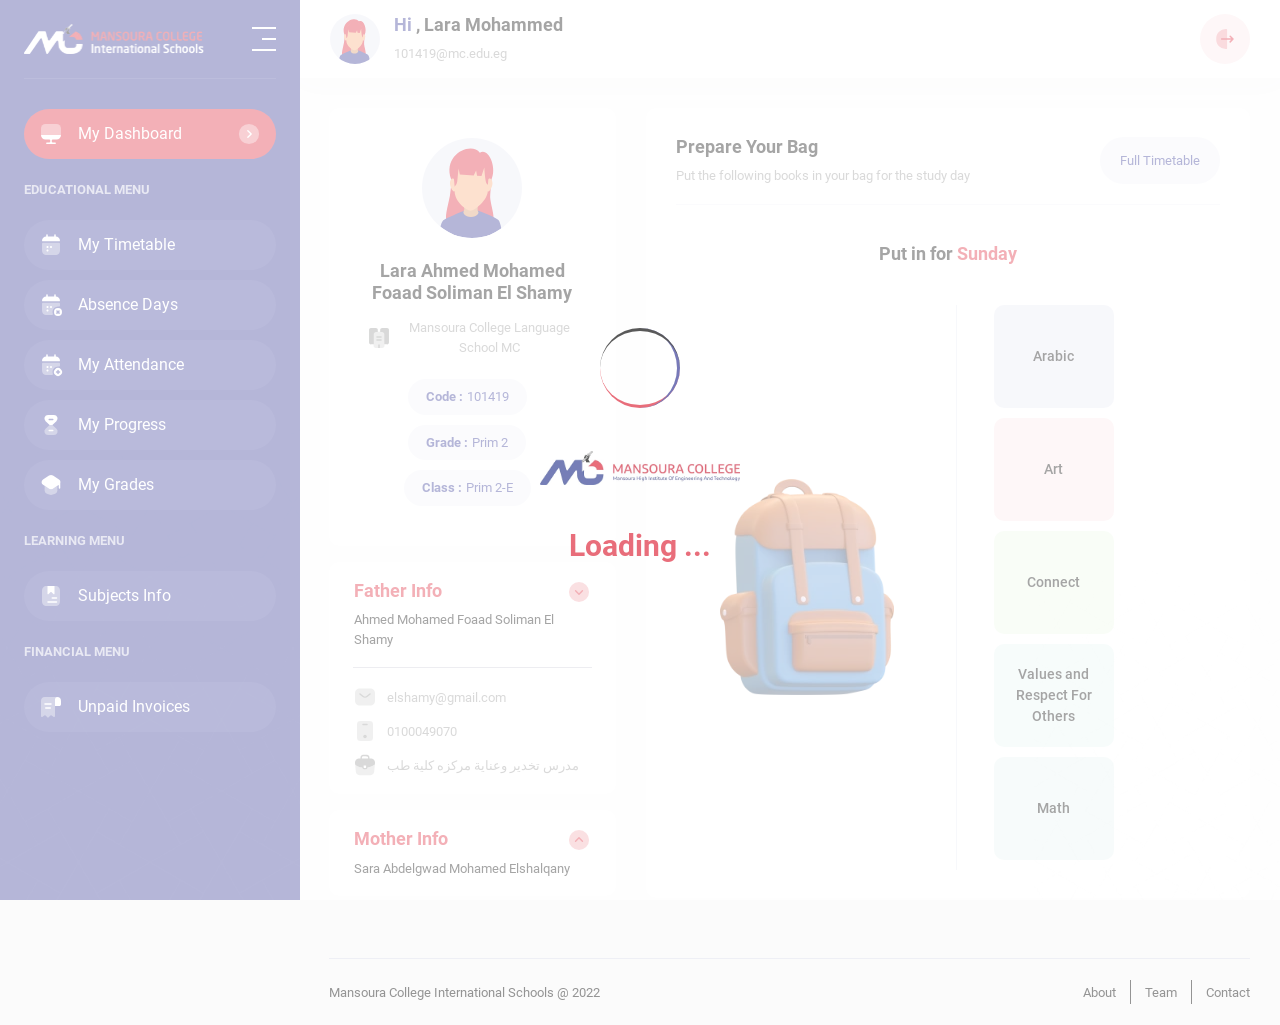
<file: index.html>
<!DOCTYPE html>
<html>
  <head>
    <meta charset="utf-8">
    <meta name="description" content="....">
    <meta name="author" content="misara adel">
    <meta name="viewport" content="width=device-width, initial-scale=1, shrink-to-fit=no">
    <title>
      masnoura college international schools
    </title>
    <link rel="shortcut icon" href="assets/images/navbar/icon.png" type="image/x-icon"/>
    <link rel="stylesheet" href="assets/css/lib/animate.css" />
    <link rel="stylesheet" href="assets/css/lib/bootstrap.css" />
    <link rel="stylesheet" href="assets/css/lib/owl.carousel.min.css" />
    <link rel="stylesheet" href="assets/css/lib/owl.theme.default.css" />
    <link rel="stylesheet" href="assets/css/style.css" />
  </head>
  <body>
    <nav class="top-nav">
      <div class="container-fluid">
        <div class="contain">
          <div class="toggler">
            <span></span>
            <span></span>
            <span></span>
          </div>

          <a href="index.html" class="brand-name">
            <img src="assets/images/navbar/color_logo.webp" loading="lazy" alt="" />
          </a>

          <div class="user-info">
            <div class="image-content">
              <img src="assets/images/navbar/user.svg" loading="lazy" alt="" />
            </div>

            <div class="user-data">
              <h1>
                <span>
                  Hi 
                </span>
                , Lara Mohammed
              </h1>

              <p>
                101419@mc.edu.eg
              </p>
            </div>
          </div>

          <a href="#" class="logout-icon">
            <img src="assets/images/navbar/logout.svg" loading="lazy" alt="" />
          </a>
        </div>
      </div>
    </nav>

    <div class="side-nav">
      <div class="overlay"></div>

      <div class="side-nav-data">
        <div class="close-nav">
          <img src="assets/images/icons/close.png" loading="lazy" alt="" />
        </div>

        <div class="logo-contain">
          <a href="#" class="brand-name">
            <img src="assets/images/navbar/logo.webp" loading="lazy" alt="" />
          </a>
  
          <a href="#" class="brand-icon">
            <img src="assets/images/navbar/icon.png" loading="lazy" alt="" />
          </a>
  
          <div class="toggler">
            <span></span>
            <span></span>
            <span></span>
          </div>
        </div>
  
        <div class="user-info">
          <div class="image-content">
            <img src="assets/images/navbar/user.svg" loading="lazy" alt="" />
          </div>
  
          <div class="user-data">
            <h1>
              <span>
                Hi 
              </span>
              , Lara Mohammed
            </h1>
  
            <p>
              101419@mc.edu.eg
            </p>
          </div>
        </div>
  
        <ul class="navbar-nav">
          <li class="nav-item">
            <a href="index.html" class="nav-link active">
              <img src="assets/images/icons/dashboard.svg" loading="lazy" alt="" />
              
              <span>
                My Dashboard
              </span>
            </a>
          </li>
  
          <li class="seprate">
            <span>
              EDUCATIONAL MENU
            </span>
          </li>
  
          <li class="nav-item">
            <a href="timetable.html" class="nav-link">
              <img src="assets/images/icons/timetable.svg" loading="lazy" alt="" />
  
              <span>
                My Timetable
              </span>
            </a>
          </li>
  
          <li class="nav-item">
            <a href="absence.html" class="nav-link">
              <img src="assets/images/icons/absence.svg" loading="lazy" alt="" />
  
              <span>
                Absence Days
              </span>
            </a>
          </li>
  
          <li class="nav-item">
            <a href="attendance.html" class="nav-link">
              <img src="assets/images/icons/attendance.svg" loading="lazy" alt="" />
  
              <span>
                My Attendance
              </span>
            </a>
          </li>
  
          <li class="nav-item">
            <a href="progress.html" class="nav-link">
              <img src="assets/images/icons/progress.svg" loading="lazy" alt="" />
  
              <span>
                My Progress
              </span>
            </a>
          </li>
  
          <li class="nav-item">
            <a href="grades.html" class="nav-link">
              <img src="assets/images/icons/grades.svg" loading="lazy" alt="" />
  
              <span>
                My Grades
              </span>
            </a>
          </li>
  
          <li class="seprate">
            <span>
              LEARNING MENU
            </span>
          </li>
  
          <li class="nav-item">
            <a href="subjects.html" class="nav-link">
              <img src="assets/images/icons/subjects.svg" loading="lazy" alt="" />
  
              <span>
                Subjects Info
              </span>
            </a>
          </li>
  
          <li class="seprate">
            <span>
              FINANCIAL MENU
            </span>
          </li>
  
          <li class="nav-item">
            <a href="unpaid.html" class="nav-link">
              <img src="assets/images/icons/invoices.svg" loading="lazy" alt="" />
  
              <span>
                Unpaid Invoices
              </span>
            </a>
          </li>
        </ul>
      </div>
    </div>

    <main class="main-contain">
      <div class="container-fluid">
        <section class="main-profile">
          <div class="row">
            <div class="col-lg-4 col-md-12 col-12 mb-3">
              <div class="user-profile-card">
                <div class="image-content">
                  <img src="assets/images/navbar/user.svg" loading="lazy" alt="" />
                </div>
      
                <h1>
                  Lara Ahmed Mohamed Foaad Soliman El Shamy
                </h1>
      
                <div class="school-name">
                  <img src="assets/images/icons/school_icon.svg" loading="lazy" alt="" />
      
                  <p>
                    Mansoura College Language School MC
                  </p>
                </div>

                <ul class="tags">
                  <li>
                    <a href="#">
                      <span class="name">
                        Code :
                      </span>

                      <span class="data">
                        101419
                      </span>
                    </a>
                  </li>

                  <li>
                    <a href="#">
                      <span class="name">
                        Grade :
                      </span>

                      <span class="data">
                        Prim 2
                      </span>
                    </a>
                  </li>

                  <li>
                    <a href="#">
                      <span class="name">
                        Class :
                      </span>

                      <span class="data">
                        Prim 2-E
                      </span>
                    </a>
                  </li>
                </ul>
              </div>

              <div class="accordion" id="accordionExample">
                <div class="card">
                  <div class="card-header" id="headingOne">
                    <h2 class="mb-0">
                      <button class="btn btn-block" type="button" data-toggle="collapse" data-target="#collapseOne" aria-expanded="true" aria-controls="collapseOne">
                        <div class="parent-info">
                          <h2>
                            Father Info
                          </h2>
          
                          <p>
                            Ahmed Mohamed Foaad Soliman El Shamy
                          </p>
                        </div>
                      </button>
                    </h2>
                  </div>
              
                  <div id="collapseOne" class="collapse show" aria-labelledby="headingOne" data-parent="#accordionExample">
                    <div class="card-body">
                      <ul class="contact-list">
                        <li>
                          <a href="#">
                            <img src="assets/images/icons/envelope.svg" loading="lazy" alt="" />

                            <span>
                              elshamy@gmail.com
                            </span>
                          </a>
                        </li>

                        <li>
                          <a href="#">
                            <img src="assets/images/icons/phone.svg" loading="lazy" alt="" />

                            <span>
                              0100049070
                            </span>
                          </a>
                        </li>

                        <li>
                          <a href="#">
                            <img src="assets/images/icons/briefcase.svg" loading="lazy" alt="" />

                            <span>
                              مدرس تخدير وعناية مركزه كلية طب 
                            </span>
                          </a>
                        </li>
                      </ul>
                    </div>
                  </div>
                </div>

                <div class="card">
                  <div class="card-header" id="headingTwo">
                    <h2 class="mb-0">
                      <button class="btn btn-block collapsed" type="button" data-toggle="collapse" data-target="#collapseTwo" aria-expanded="false" aria-controls="collapseTwo">
                        <div class="parent-info">
                          <h2>
                            Mother Info
                          </h2>
          
                          <p>
                            Sara Abdelgwad Mohamed Elshalqany
                          </p>
                        </div>
                      </button>
                    </h2>
                  </div>
                  <div id="collapseTwo" class="collapse" aria-labelledby="headingTwo" data-parent="#accordionExample">
                    <div class="card-body">
                      <ul class="contact-list">
                        <li>
                          <a href="#">
                            <img src="assets/images/icons/envelope.svg" loading="lazy" alt="" />

                            <span>
                              elshamy@gmail.com
                            </span>
                          </a>
                        </li>

                        <li>
                          <a href="#">
                            <img src="assets/images/icons/phone.svg" loading="lazy" alt="" />

                            <span>
                              0100049070
                            </span>
                          </a>
                        </li>

                        <li>
                          <a href="#">
                            <img src="assets/images/icons/briefcase.svg" loading="lazy" alt="" />

                            <span>
                              مدرس تخدير وعناية مركزه كلية طب 
                            </span>
                          </a>
                        </li>
                      </ul>
                    </div>
                  </div>
                </div>
              </div>
            </div>

            <div class="col-lg-8 col-12">
              <div class="prepare-box">
                <div class="flex-data">
                  <div class="heading">
                    <h1>
                      Prepare Your Bag
                    </h1>

                    <p>
                      Put the following books in your bag for the study day
                    </p>
                  </div>

                  <a href="#" class="custom-btn">
                    <span>
                      Full Timetable
                    </span>
                  </a>
                </div>

                <h1 class="subject-head">
                  Put in for 

                  <span>
                    Sunday
                  </span>
                </h1>

                <div class="subjects-contain">
                  <div class="image-content">
                    <img src="assets/images/home/bag.webp" loading="lazy" alt="" />
                  </div>

                  <ul class="subject-list">
                    <li>
                      <a href="#">
                        Arabic
                      </a>
                    </li>

                    <li>
                      <a href="#">
                        Art
                      </a>
                    </li>

                    <li>
                      <a href="#">
                        Connect
                      </a>
                    </li>

                    <li>
                      <a href="#">
                        Values and Respect For Others
                      </a>
                    </li>

                    <li>
                      <a href="#">
                        Math
                      </a>
                    </li>
                  </ul>
                </div>
              </div>
            </div>
          </div>
        </section>

        <div class="copyrights">
          <p>
            Mansoura College International Schools @ 2022
          </p>

          <ul class="copyrights-links">
            <li>
              <a href="#">
                About
              </a>
            </li>

            <li>
              <a href="#">
                Team
              </a>
            </li>

            <li>
              <a href="#">
                Contact
              </a>
            </li>
          </ul>
        </div>
      </div>  
    </main>

    <div class="loading-page">
      <div class="contain">
        <div class="wrapper">
          <div class="inner one"></div>
          <div class="inner two"></div>
          <div class="inner three"></div>
        </div>

        <img src="assets/images/navbar/color_logo.webp" alt="" />

        <h1>
          Loading ...
        </h1>
      </div>
    </div>
    

    <script src="assets/js/lib/jquery4.js"></script>
    <script src="assets/js/lib/popper.js"></script>
    <script src="assets/js/lib/bootstrap.js"></script>
    <script src="assets/js/main.js"></script>
  </body>
</html>
</file>
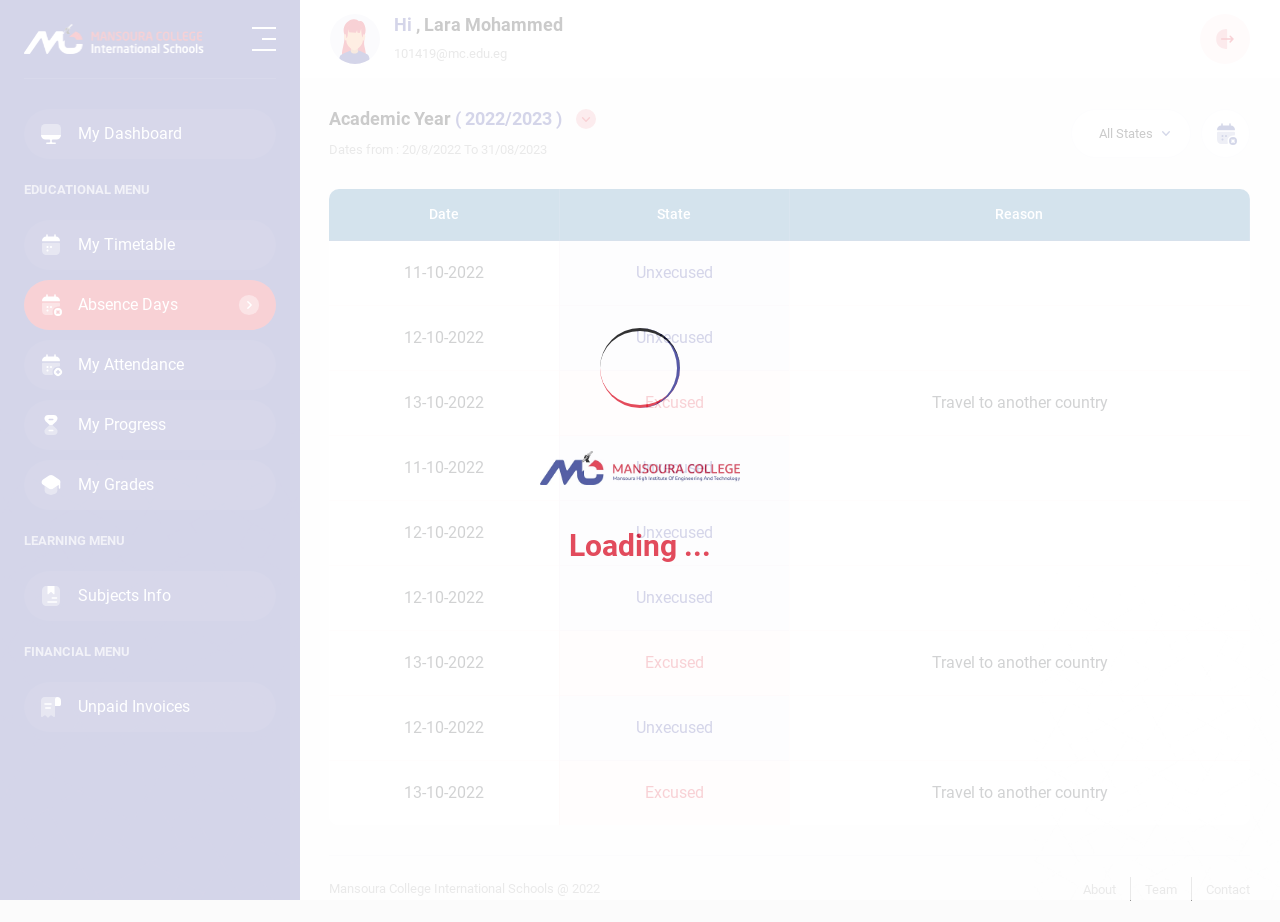
<file: absence.html>
<!DOCTYPE html>
<html>
  <head>
    <meta charset="utf-8">
    <meta name="description" content="....">
    <meta name="author" content="misara adel">
    <meta name="viewport" content="width=device-width, initial-scale=1, shrink-to-fit=no">
    <title>
      masnoura college international schools
    </title>
    <link rel="shortcut icon" href="assets/images/navbar/icon.png" type="image/x-icon"/>
    <link rel="stylesheet" href="assets/css/lib/animate.css" />
    <link rel="stylesheet" href="assets/css/lib/bootstrap.css" />
    <link rel="stylesheet" href="assets/css/lib/owl.carousel.min.css" />
    <link rel="stylesheet" href="assets/css/lib/owl.theme.default.css" />
    <link rel="stylesheet" href="assets/css/style.css" />
  </head>
  <body>
    <nav class="top-nav">
      <div class="container-fluid">
        <div class="contain">
          <div class="toggler">
            <span></span>
            <span></span>
            <span></span>
          </div>

          <a href="#" class="brand-name">
            <img src="assets/images/navbar/color_logo.webp" loading="lazy" alt="" />
          </a>

          <div class="user-info">
            <div class="image-content">
              <img src="assets/images/navbar/user.svg" loading="lazy" alt="" />
            </div>

            <div class="user-data">
              <h1>
                <span>
                  Hi 
                </span>
                , Lara Mohammed
              </h1>

              <p>
                101419@mc.edu.eg
              </p>
            </div>
          </div>

          <a href="#" class="logout-icon">
            <img src="assets/images/navbar/logout.svg" loading="lazy" alt="" />
          </a>
        </div>
      </div>
    </nav>

    <div class="side-nav">
      <div class="overlay"></div>

      <div class="side-nav-data">
        <div class="close-nav">
          <img src="assets/images/icons/close.png" loading="lazy" alt="" />
        </div>

        <div class="logo-contain">
          <a href="index.html" class="brand-name">
            <img src="assets/images/navbar/logo.webp" loading="lazy" alt="" />
          </a>
  
          <a href="index.html" class="brand-icon">
            <img src="assets/images/navbar/icon.png" loading="lazy" alt="" />
          </a>
  
          <div class="toggler">
            <span></span>
            <span></span>
            <span></span>
          </div>
        </div>
  
        <div class="user-info">
          <div class="image-content">
            <img src="assets/images/navbar/user.svg" loading="lazy" alt="" />
          </div>
  
          <div class="user-data">
            <h1>
              <span>
                Hi 
              </span>
              , Lara Mohammed
            </h1>
  
            <p>
              101419@mc.edu.eg
            </p>
          </div>
        </div>
  
        <ul class="navbar-nav">
          <li class="nav-item">
            <a href="index.html" class="nav-link">
              <img src="assets/images/icons/dashboard.svg" loading="lazy" alt="" />
              
              <span>
                My Dashboard
              </span>
            </a>
          </li>
  
          <li class="seprate">
            <span>
              EDUCATIONAL MENU
            </span>
          </li>
  
          <li class="nav-item">
            <a href="timetable.html" class="nav-link">
              <img src="assets/images/icons/timetable.svg" loading="lazy" alt="" />
  
              <span>
                My Timetable
              </span>
            </a>
          </li>
  
          <li class="nav-item">
            <a href="absence.html" class="nav-link active">
              <img src="assets/images/icons/absence.svg" loading="lazy" alt="" />
  
              <span>
                Absence Days
              </span>
            </a>
          </li>
  
          <li class="nav-item">
            <a href="attendance.html" class="nav-link">
              <img src="assets/images/icons/attendance.svg" loading="lazy" alt="" />
  
              <span>
                My Attendance
              </span>
            </a>
          </li>
  
          <li class="nav-item">
            <a href="progress.html" class="nav-link">
              <img src="assets/images/icons/progress.svg" loading="lazy" alt="" />
  
              <span>
                My Progress
              </span>
            </a>
          </li>
  
          <li class="nav-item">
            <a href="grades.html" class="nav-link">
              <img src="assets/images/icons/grades.svg" loading="lazy" alt="" />
  
              <span>
                My Grades
              </span>
            </a>
          </li>
  
          <li class="seprate">
            <span>
              LEARNING MENU
            </span>
          </li>
  
          <li class="nav-item">
            <a href="subjects.html" class="nav-link">
              <img src="assets/images/icons/subjects.svg" loading="lazy" alt="" />
  
              <span>
                Subjects Info
              </span>
            </a>
          </li>
  
          <li class="seprate">
            <span>
              FINANCIAL MENU
            </span>
          </li>
  
          <li class="nav-item">
            <a href="unpaid.html" class="nav-link">
              <img src="assets/images/icons/invoices.svg" loading="lazy" alt="" />
  
              <span>
                Unpaid Invoices
              </span>
            </a>
          </li>
        </ul>
      </div>
    </div>

    <main class="main-contain">
      <div class="container-fluid">
        <section class="absence">
          <div class="flex-data">
            <div class="general-head">
              <h1 class="arrow-contain">
                Academic Year
  
                <span>
                  ( 2022/2023 )
                </span>
              </h1>
  
              <p>
                Dates from : 20/8/2022 To 31/08/2023
              </p>
            </div>

            <div class="button-contain">
              <div class="dropdown-state">
                <a href="#" class="state-contain">
                  <span>
                    All States
                  </span>
                </a>

                <ul class="state-list">
                  <li>
                    <a href="#">
                      All States
                    </a>
                  </li>

                  <li>
                    <a href="#">
                      All States
                    </a>
                  </li>

                  <li>
                    <a href="#">
                      All States
                    </a>
                  </li>

                  <li>
                    <a href="#">
                      All States
                    </a>
                  </li>

                  <li>
                    <a href="#">
                      All States
                    </a>
                  </li>
                </ul>
              </div>

              <a href="#" class="history">
                <img src="assets/images/icons/absence.svg" loading="lazy" alt="" />
              </a>
            </div>
          </div>
          
          <div class="table-responsive">
            <table>
              <thead>
                <tr>
                  <th>
                    Date
                  </th>

                  <th>
                    State
                  </th>

                  <th class="reason-head">
                    Reason
                  </th>
                </tr>
              </thead>

              <tbody>
                <tr>
                  <td>
                    11-10-2022
                  </td>

                  <td class="blue">
                    Unxecused
                  </td>

                  <td>

                  </td>
                </tr>

                <tr>
                  <td>
                    12-10-2022
                  </td>

                  <td class="blue">
                    Unxecused
                  </td>

                  <td>
                    
                  </td>
                </tr>

                <tr>
                  <td>
                    13-10-2022
                  </td>

                  <td class="red">
                    Excused
                  </td>

                  <td>
                    Travel to another country
                  </td>
                </tr>

                <tr>
                  <td>
                    11-10-2022
                  </td>

                  <td class="blue">
                    Unxecused
                  </td>

                  <td>

                  </td>
                </tr>

                <tr>
                  <td>
                    12-10-2022
                  </td>

                  <td class="blue">
                    Unxecused
                  </td>

                  <td>
                    
                  </td>
                </tr>

                <tr>
                  <td>
                    12-10-2022
                  </td>

                  <td class="blue">
                    Unxecused
                  </td>

                  <td>
                    
                  </td>
                </tr>

                <tr>
                  <td>
                    13-10-2022
                  </td>

                  <td class="red">
                    Excused
                  </td>

                  <td>
                    Travel to another country
                  </td>
                </tr>

                <tr>
                  <td>
                    12-10-2022
                  </td>

                  <td class="blue">
                    Unxecused
                  </td>

                  <td>
                    
                  </td>
                </tr>

                <tr>
                  <td>
                    13-10-2022
                  </td>

                  <td class="red">
                    Excused
                  </td>

                  <td>
                    Travel to another country
                  </td>
                </tr>
              </tbody>
            </table>
          </div>
        </section>

        <div class="copyrights">
          <p>
            Mansoura College International Schools @ 2022
          </p>

          <ul class="copyrights-links">
            <li>
              <a href="#">
                About
              </a>
            </li>

            <li>
              <a href="#">
                Team
              </a>
            </li>

            <li>
              <a href="#">
                Contact
              </a>
            </li>
          </ul>
        </div>
      </div>  
    </main>

    <div class="loading-page">
      <div class="contain">
        <div class="wrapper">
          <div class="inner one"></div>
          <div class="inner two"></div>
          <div class="inner three"></div>
        </div>

        <img src="assets/images/navbar/color_logo.webp" alt="" />

        <h1>
          Loading ...
        </h1>
      </div>
    </div>
    

    <script src="assets/js/lib/jquery4.js"></script>
    <script src="assets/js/lib/popper.js"></script>
    <script src="assets/js/lib/bootstrap.js"></script>
    <script src="assets/js/main.js"></script>
  </body>
</html>
</file>
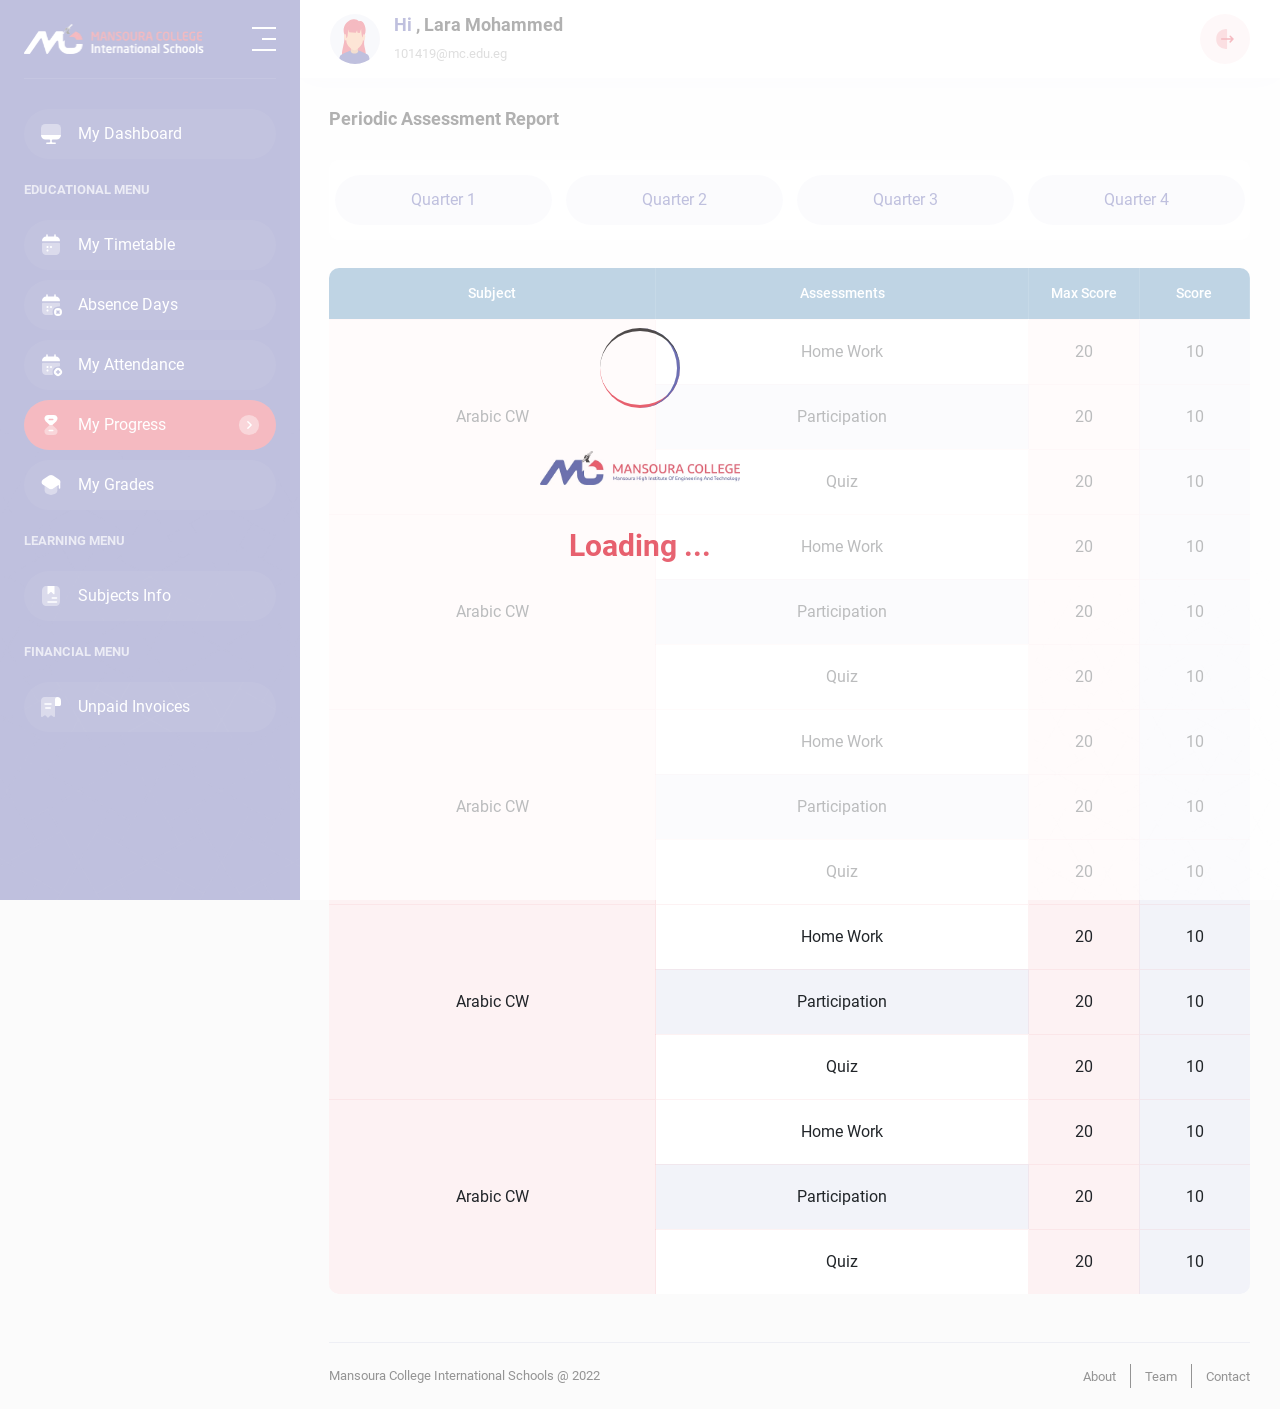
<file: american-periodic-assessment-report.html>
<!DOCTYPE html>
<html>
  <head>
    <meta charset="utf-8">
    <meta name="description" content="....">
    <meta name="author" content="misara adel">
    <meta name="viewport" content="width=device-width, initial-scale=1, shrink-to-fit=no">
    <title>
      masnoura college international schools
    </title>
    <link rel="shortcut icon" href="assets/images/navbar/icon.png" type="image/x-icon"/>
    <link rel="stylesheet" href="assets/css/lib/animate.css" />
    <link rel="stylesheet" href="assets/css/lib/bootstrap.css" />
    <link rel="stylesheet" href="assets/css/lib/owl.carousel.min.css" />
    <link rel="stylesheet" href="assets/css/lib/owl.theme.default.css" />
    <link rel="stylesheet" href="assets/css/style.css" />
  </head>
  <body>
    <nav class="top-nav">
      <div class="container-fluid">
        <div class="contain">
          <div class="toggler">
            <span></span>
            <span></span>
            <span></span>
          </div>

          <a href="#" class="brand-name">
            <img src="assets/images/navbar/color_logo.webp" loading="lazy" alt="" />
          </a>

          <div class="user-info">
            <div class="image-content">
              <img src="assets/images/navbar/user.svg" loading="lazy" alt="" />
            </div>

            <div class="user-data">
              <h1>
                <span>
                  Hi 
                </span>
                , Lara Mohammed
              </h1>

              <p>
                101419@mc.edu.eg
              </p>
            </div>
          </div>

          <a href="#" class="logout-icon">
            <img src="assets/images/navbar/logout.svg" loading="lazy" alt="" />
          </a>
        </div>
      </div>
    </nav>

    <div class="side-nav">
      <div class="overlay"></div>

      <div class="side-nav-data">
        <div class="close-nav">
          <img src="assets/images/icons/close.png" loading="lazy" alt="" />
        </div>

        <div class="logo-contain">
          <a href="index.html" class="brand-name">
            <img src="assets/images/navbar/logo.webp" loading="lazy" alt="" />
          </a>
  
          <a href="index.html" class="brand-icon">
            <img src="assets/images/navbar/icon.png" loading="lazy" alt="" />
          </a>
  
          <div class="toggler">
            <span></span>
            <span></span>
            <span></span>
          </div>
        </div>
  
        <div class="user-info">
          <div class="image-content">
            <img src="assets/images/navbar/user.svg" loading="lazy" alt="" />
          </div>
  
          <div class="user-data">
            <h1>
              <span>
                Hi 
              </span>
              , Lara Mohammed
            </h1>
  
            <p>
              101419@mc.edu.eg
            </p>
          </div>
        </div>
  
        <ul class="navbar-nav">
          <li class="nav-item">
            <a href="index.html" class="nav-link">
              <img src="assets/images/icons/dashboard.svg" loading="lazy" alt="" />
              
              <span>
                My Dashboard
              </span>
            </a>
          </li>
  
          <li class="seprate">
            <span>
              EDUCATIONAL MENU
            </span>
          </li>
  
          <li class="nav-item">
            <a href="timetable.html" class="nav-link">
              <img src="assets/images/icons/timetable.svg" loading="lazy" alt="" />
  
              <span>
                My Timetable
              </span>
            </a>
          </li>
  
          <li class="nav-item">
            <a href="absence.html" class="nav-link">
              <img src="assets/images/icons/absence.svg" loading="lazy" alt="" />
  
              <span>
                Absence Days
              </span>
            </a>
          </li>
  
          <li class="nav-item">
            <a href="attendance.html" class="nav-link">
              <img src="assets/images/icons/attendance.svg" loading="lazy" alt="" />
  
              <span>
                My Attendance
              </span>
            </a>
          </li>
  
          <li class="nav-item">
            <a href="progress.html" class="nav-link active">
              <img src="assets/images/icons/progress.svg" loading="lazy" alt="" />
  
              <span>
                My Progress
              </span>
            </a>
          </li>
  
          <li class="nav-item">
            <a href="grades.html" class="nav-link">
              <img src="assets/images/icons/grades.svg" loading="lazy" alt="" />
  
              <span>
                My Grades
              </span>
            </a>
          </li>
  
          <li class="seprate">
            <span>
              LEARNING MENU
            </span>
          </li>
  
          <li class="nav-item">
            <a href="subjects.html" class="nav-link">
              <img src="assets/images/icons/subjects.svg" loading="lazy" alt="" />
  
              <span>
                Subjects Info
              </span>
            </a>
          </li>
  
          <li class="seprate">
            <span>
              FINANCIAL MENU
            </span>
          </li>
  
          <li class="nav-item">
            <a href="unpaid.html" class="nav-link">
              <img src="assets/images/icons/invoices.svg" loading="lazy" alt="" />
  
              <span>
                Unpaid Invoices
              </span>
            </a>
          </li>
        </ul>
      </div>
    </div>

    <main class="main-contain">
      <div class="container-fluid">
        <section class="progress-contain">
          <div class="general-head">
            <h1>
              Periodic Assessment Report
            </h1>
          </div>

          <div class="progress-data flex-column-progress-data">
            <ul class="week-list blue-color">
              <li>
                <a href="#">
                  Quarter 1
                </a>
              </li>

              <li>
                <a href="#">
                  Quarter 2
                </a>
              </li>

              <li>
                <a href="#">
                  Quarter 3
                </a>
              </li>

              <li>
                <a href="#">
                  Quarter 4
                </a>
              </li>
            </ul>
          </div>

          <div class="table-responsive mb-5">
            <table>
              <thead>
                <tr>
                  <th>
                    Subject
                  </th>

                  <th>
                    Assessments
                  </th>

                  <th class="score">
                    Max Score
                  </th>

                  <th class="score">
                    Score
                  </th>
                </tr>
              </thead>

              <tbody>
                <tr>
                  <td rowspan="3" class="red">
                    Arabic CW
                  </td>

                  <td>
                    Home Work
                  </td>

                  <td class="red">
                    20
                  </td>

                  <td class="blue">
                    10
                  </td>
                </tr>

                <tr>
                  <td class="blue">
                    Participation
                  </td>

                  <td class="red">
                    20
                  </td>

                  <td class="blue">
                    10
                  </td>
                </tr>

                <tr>
                  <td>
                    Quiz
                  </td>

                  <td class="red">
                    20
                  </td>

                  <td class="blue">
                    10
                  </td>
                </tr>

                <tr>
                  <td rowspan="3" class="red">
                    Arabic CW
                  </td>

                  <td>
                    Home Work
                  </td>

                  <td class="red">
                    20
                  </td>

                  <td class="blue">
                    10
                  </td>
                </tr>

                <tr>
                  <td class="blue">
                    Participation
                  </td>

                  <td class="red">
                    20
                  </td>

                  <td class="blue">
                    10
                  </td>
                </tr>

                <tr>
                  <td>
                    Quiz
                  </td>

                  <td class="red">
                    20
                  </td>

                  <td class="blue">
                    10
                  </td>
                </tr>

                <tr>
                  <td rowspan="3" class="red">
                    Arabic CW
                  </td>

                  <td>
                    Home Work
                  </td>

                  <td class="red">
                    20
                  </td>

                  <td class="blue">
                    10
                  </td>
                </tr>

                <tr>
                  <td class="blue">
                    Participation
                  </td>

                  <td class="red">
                    20
                  </td>

                  <td class="blue">
                    10
                  </td>
                </tr>

                <tr>
                  <td>
                    Quiz
                  </td>

                  <td class="red">
                    20
                  </td>

                  <td class="blue">
                    10
                  </td>
                </tr>

                <tr>
                  <td rowspan="3" class="red">
                    Arabic CW
                  </td>

                  <td>
                    Home Work
                  </td>

                  <td class="red">
                    20
                  </td>

                  <td class="blue">
                    10
                  </td>
                </tr>

                <tr>
                  <td class="blue">
                    Participation
                  </td>

                  <td class="red">
                    20
                  </td>

                  <td class="blue">
                    10
                  </td>
                </tr>

                <tr>
                  <td>
                    Quiz
                  </td>

                  <td class="red">
                    20
                  </td>

                  <td class="blue">
                    10
                  </td>
                </tr>

                <tr>
                  <td rowspan="3" class="red">
                    Arabic CW
                  </td>

                  <td>
                    Home Work
                  </td>

                  <td class="red">
                    20
                  </td>

                  <td class="blue">
                    10
                  </td>
                </tr>

                <tr>
                  <td class="blue">
                    Participation
                  </td>

                  <td class="red">
                    20
                  </td>

                  <td class="blue">
                    10
                  </td>
                </tr>

                <tr>
                  <td>
                    Quiz
                  </td>

                  <td class="red">
                    20
                  </td>

                  <td class="blue">
                    10
                  </td>
                </tr>
              </tbody>
            </table>
          </div>
        </section>

        <div class="copyrights">
          <p>
            Mansoura College International Schools @ 2022
          </p>

          <ul class="copyrights-links">
            <li>
              <a href="#">
                About
              </a>
            </li>

            <li>
              <a href="#">
                Team
              </a>
            </li>

            <li>
              <a href="#">
                Contact
              </a>
            </li>
          </ul>
        </div>
      </div>  
    </main>

    <div class="loading-page">
      <div class="contain">
        <div class="wrapper">
          <div class="inner one"></div>
          <div class="inner two"></div>
          <div class="inner three"></div>
        </div>

        <img src="assets/images/navbar/color_logo.webp" alt="" />

        <h1>
          Loading ...
        </h1>
      </div>
    </div>
    

    <script src="assets/js/lib/jquery4.js"></script>
    <script src="assets/js/lib/popper.js"></script>
    <script src="assets/js/lib/bootstrap.js"></script>
    <script src="assets/js/main.js"></script>
  </body>
</html>
</file>
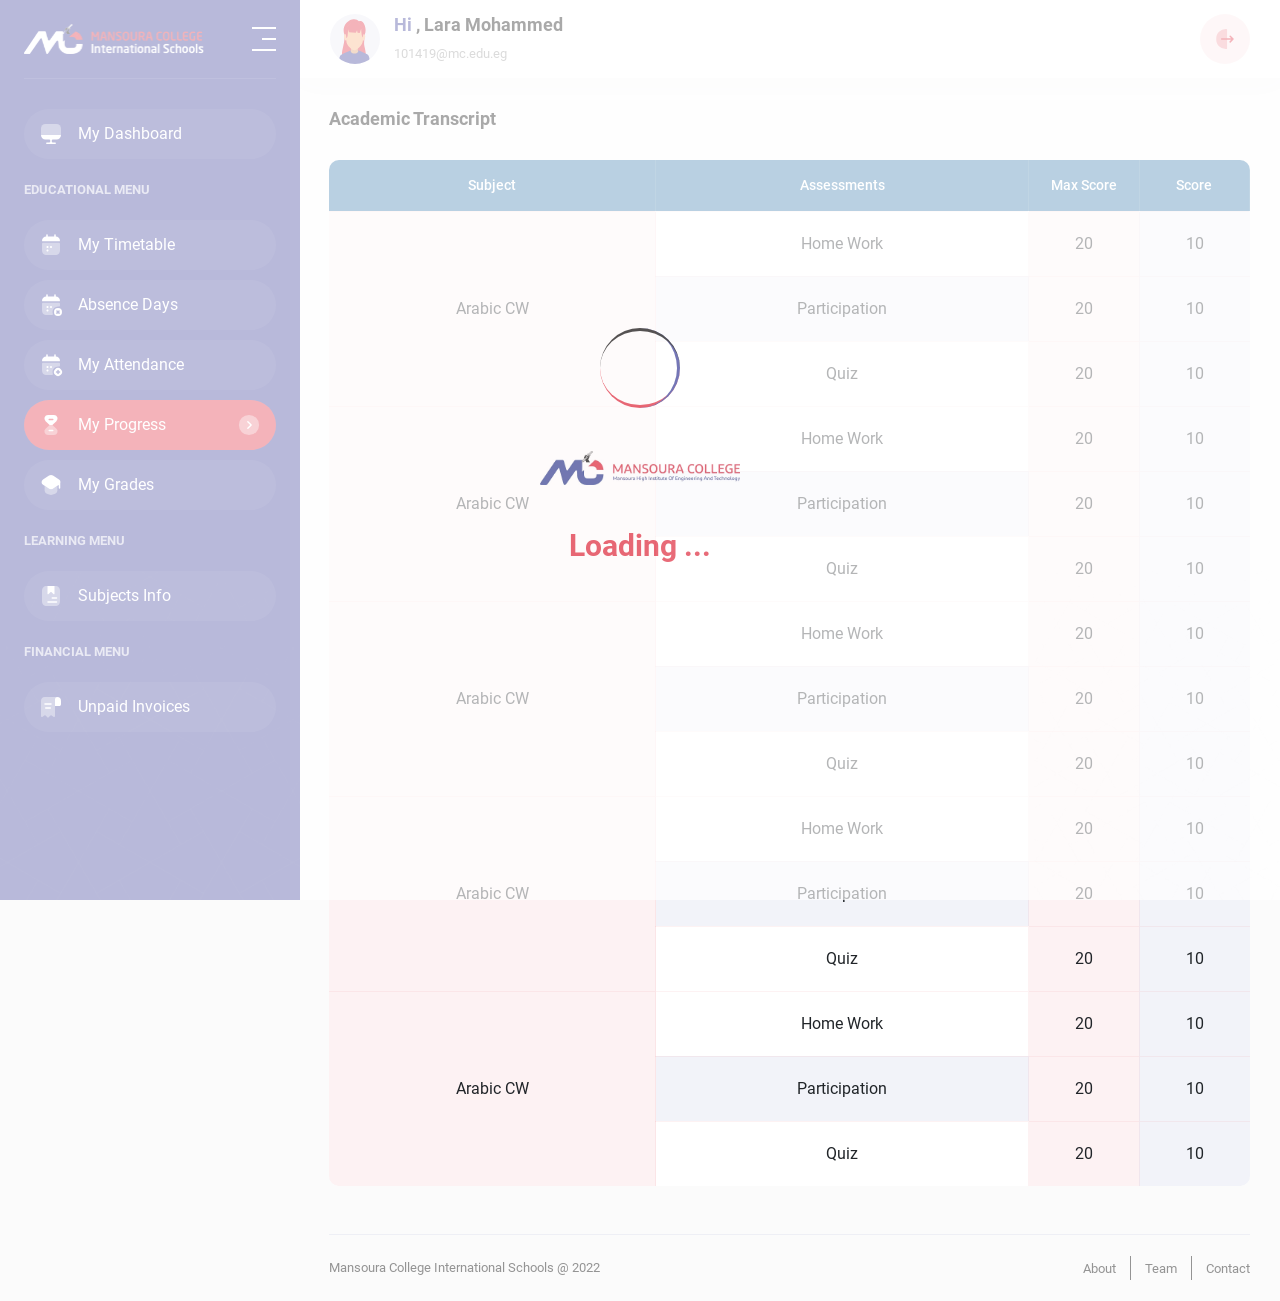
<file: american–academic-transcript.html>
<!DOCTYPE html>
<html>
  <head>
    <meta charset="utf-8">
    <meta name="description" content="....">
    <meta name="author" content="misara adel">
    <meta name="viewport" content="width=device-width, initial-scale=1, shrink-to-fit=no">
    <title>
      masnoura college international schools
    </title>
    <link rel="shortcut icon" href="assets/images/navbar/icon.png" type="image/x-icon"/>
    <link rel="stylesheet" href="assets/css/lib/animate.css" />
    <link rel="stylesheet" href="assets/css/lib/bootstrap.css" />
    <link rel="stylesheet" href="assets/css/lib/owl.carousel.min.css" />
    <link rel="stylesheet" href="assets/css/lib/owl.theme.default.css" />
    <link rel="stylesheet" href="assets/css/style.css" />
  </head>
  <body>
    <nav class="top-nav">
      <div class="container-fluid">
        <div class="contain">
          <div class="toggler">
            <span></span>
            <span></span>
            <span></span>
          </div>

          <a href="#" class="brand-name">
            <img src="assets/images/navbar/color_logo.webp" loading="lazy" alt="" />
          </a>

          <div class="user-info">
            <div class="image-content">
              <img src="assets/images/navbar/user.svg" loading="lazy" alt="" />
            </div>

            <div class="user-data">
              <h1>
                <span>
                  Hi 
                </span>
                , Lara Mohammed
              </h1>

              <p>
                101419@mc.edu.eg
              </p>
            </div>
          </div>

          <a href="#" class="logout-icon">
            <img src="assets/images/navbar/logout.svg" loading="lazy" alt="" />
          </a>
        </div>
      </div>
    </nav>

    <div class="side-nav">
      <div class="overlay"></div>

      <div class="side-nav-data">
        <div class="close-nav">
          <img src="assets/images/icons/close.png" loading="lazy" alt="" />
        </div>

        <div class="logo-contain">
          <a href="index.html" class="brand-name">
            <img src="assets/images/navbar/logo.webp" loading="lazy" alt="" />
          </a>
  
          <a href="index.html" class="brand-icon">
            <img src="assets/images/navbar/icon.png" loading="lazy" alt="" />
          </a>
  
          <div class="toggler">
            <span></span>
            <span></span>
            <span></span>
          </div>
        </div>
  
        <div class="user-info">
          <div class="image-content">
            <img src="assets/images/navbar/user.svg" loading="lazy" alt="" />
          </div>
  
          <div class="user-data">
            <h1>
              <span>
                Hi 
              </span>
              , Lara Mohammed
            </h1>
  
            <p>
              101419@mc.edu.eg
            </p>
          </div>
        </div>
  
        <ul class="navbar-nav">
          <li class="nav-item">
            <a href="index.html" class="nav-link">
              <img src="assets/images/icons/dashboard.svg" loading="lazy" alt="" />
              
              <span>
                My Dashboard
              </span>
            </a>
          </li>
  
          <li class="seprate">
            <span>
              EDUCATIONAL MENU
            </span>
          </li>
  
          <li class="nav-item">
            <a href="timetable.html" class="nav-link">
              <img src="assets/images/icons/timetable.svg" loading="lazy" alt="" />
  
              <span>
                My Timetable
              </span>
            </a>
          </li>
  
          <li class="nav-item">
            <a href="absence.html" class="nav-link">
              <img src="assets/images/icons/absence.svg" loading="lazy" alt="" />
  
              <span>
                Absence Days
              </span>
            </a>
          </li>
  
          <li class="nav-item">
            <a href="attendance.html" class="nav-link">
              <img src="assets/images/icons/attendance.svg" loading="lazy" alt="" />
  
              <span>
                My Attendance
              </span>
            </a>
          </li>
  
          <li class="nav-item">
            <a href="progress.html" class="nav-link active">
              <img src="assets/images/icons/progress.svg" loading="lazy" alt="" />
  
              <span>
                My Progress
              </span>
            </a>
          </li>
  
          <li class="nav-item">
            <a href="grades.html" class="nav-link">
              <img src="assets/images/icons/grades.svg" loading="lazy" alt="" />
  
              <span>
                My Grades
              </span>
            </a>
          </li>
  
          <li class="seprate">
            <span>
              LEARNING MENU
            </span>
          </li>
  
          <li class="nav-item">
            <a href="subjects.html" class="nav-link">
              <img src="assets/images/icons/subjects.svg" loading="lazy" alt="" />
  
              <span>
                Subjects Info
              </span>
            </a>
          </li>
  
          <li class="seprate">
            <span>
              FINANCIAL MENU
            </span>
          </li>
  
          <li class="nav-item">
            <a href="unpaid.html" class="nav-link">
              <img src="assets/images/icons/invoices.svg" loading="lazy" alt="" />
  
              <span>
                Unpaid Invoices
              </span>
            </a>
          </li>
        </ul>
      </div>
    </div>

    <main class="main-contain">
      <div class="container-fluid">
        <section class="progress-contain">
          <div class="general-head">
            <h1>
              Academic Transcript
            </h1>
          </div>

          <div class="table-responsive mb-5">
            <table>
              <thead>
                <tr>
                  <th>
                    Subject
                  </th>

                  <th>
                    Assessments
                  </th>

                  <th class="score">
                    Max Score
                  </th>

                  <th class="score">
                    Score
                  </th>
                </tr>
              </thead>

              <tbody>
                <tr>
                  <td rowspan="3" class="red">
                    Arabic CW
                  </td>

                  <td>
                    Home Work
                  </td>

                  <td class="red">
                    20
                  </td>

                  <td class="blue">
                    10
                  </td>
                </tr>

                <tr>
                  <td class="blue">
                    Participation
                  </td>

                  <td class="red">
                    20
                  </td>

                  <td class="blue">
                    10
                  </td>
                </tr>

                <tr>
                  <td>
                    Quiz
                  </td>

                  <td class="red">
                    20
                  </td>

                  <td class="blue">
                    10
                  </td>
                </tr>

                <tr>
                  <td rowspan="3" class="red">
                    Arabic CW
                  </td>

                  <td>
                    Home Work
                  </td>

                  <td class="red">
                    20
                  </td>

                  <td class="blue">
                    10
                  </td>
                </tr>

                <tr>
                  <td class="blue">
                    Participation
                  </td>

                  <td class="red">
                    20
                  </td>

                  <td class="blue">
                    10
                  </td>
                </tr>

                <tr>
                  <td>
                    Quiz
                  </td>

                  <td class="red">
                    20
                  </td>

                  <td class="blue">
                    10
                  </td>
                </tr>

                <tr>
                  <td rowspan="3" class="red">
                    Arabic CW
                  </td>

                  <td>
                    Home Work
                  </td>

                  <td class="red">
                    20
                  </td>

                  <td class="blue">
                    10
                  </td>
                </tr>

                <tr>
                  <td class="blue">
                    Participation
                  </td>

                  <td class="red">
                    20
                  </td>

                  <td class="blue">
                    10
                  </td>
                </tr>

                <tr>
                  <td>
                    Quiz
                  </td>

                  <td class="red">
                    20
                  </td>

                  <td class="blue">
                    10
                  </td>
                </tr>

                <tr>
                  <td rowspan="3" class="red">
                    Arabic CW
                  </td>

                  <td>
                    Home Work
                  </td>

                  <td class="red">
                    20
                  </td>

                  <td class="blue">
                    10
                  </td>
                </tr>

                <tr>
                  <td class="blue">
                    Participation
                  </td>

                  <td class="red">
                    20
                  </td>

                  <td class="blue">
                    10
                  </td>
                </tr>

                <tr>
                  <td>
                    Quiz
                  </td>

                  <td class="red">
                    20
                  </td>

                  <td class="blue">
                    10
                  </td>
                </tr>

                <tr>
                  <td rowspan="3" class="red">
                    Arabic CW
                  </td>

                  <td>
                    Home Work
                  </td>

                  <td class="red">
                    20
                  </td>

                  <td class="blue">
                    10
                  </td>
                </tr>

                <tr>
                  <td class="blue">
                    Participation
                  </td>

                  <td class="red">
                    20
                  </td>

                  <td class="blue">
                    10
                  </td>
                </tr>

                <tr>
                  <td>
                    Quiz
                  </td>

                  <td class="red">
                    20
                  </td>

                  <td class="blue">
                    10
                  </td>
                </tr>
              </tbody>
            </table>
          </div>
        </section>

        <div class="copyrights">
          <p>
            Mansoura College International Schools @ 2022
          </p>

          <ul class="copyrights-links">
            <li>
              <a href="#">
                About
              </a>
            </li>

            <li>
              <a href="#">
                Team
              </a>
            </li>

            <li>
              <a href="#">
                Contact
              </a>
            </li>
          </ul>
        </div>
      </div>  
    </main>
    
    <div class="loading-page">
      <div class="contain">
        <div class="wrapper">
          <div class="inner one"></div>
          <div class="inner two"></div>
          <div class="inner three"></div>
        </div>

        <img src="assets/images/navbar/color_logo.webp" alt="" />

        <h1>
          Loading ...
        </h1>
      </div>
    </div>

    <script src="assets/js/lib/jquery4.js"></script>
    <script src="assets/js/lib/popper.js"></script>
    <script src="assets/js/lib/bootstrap.js"></script>
    <script src="assets/js/main.js"></script>
  </body>
</html>
</file>
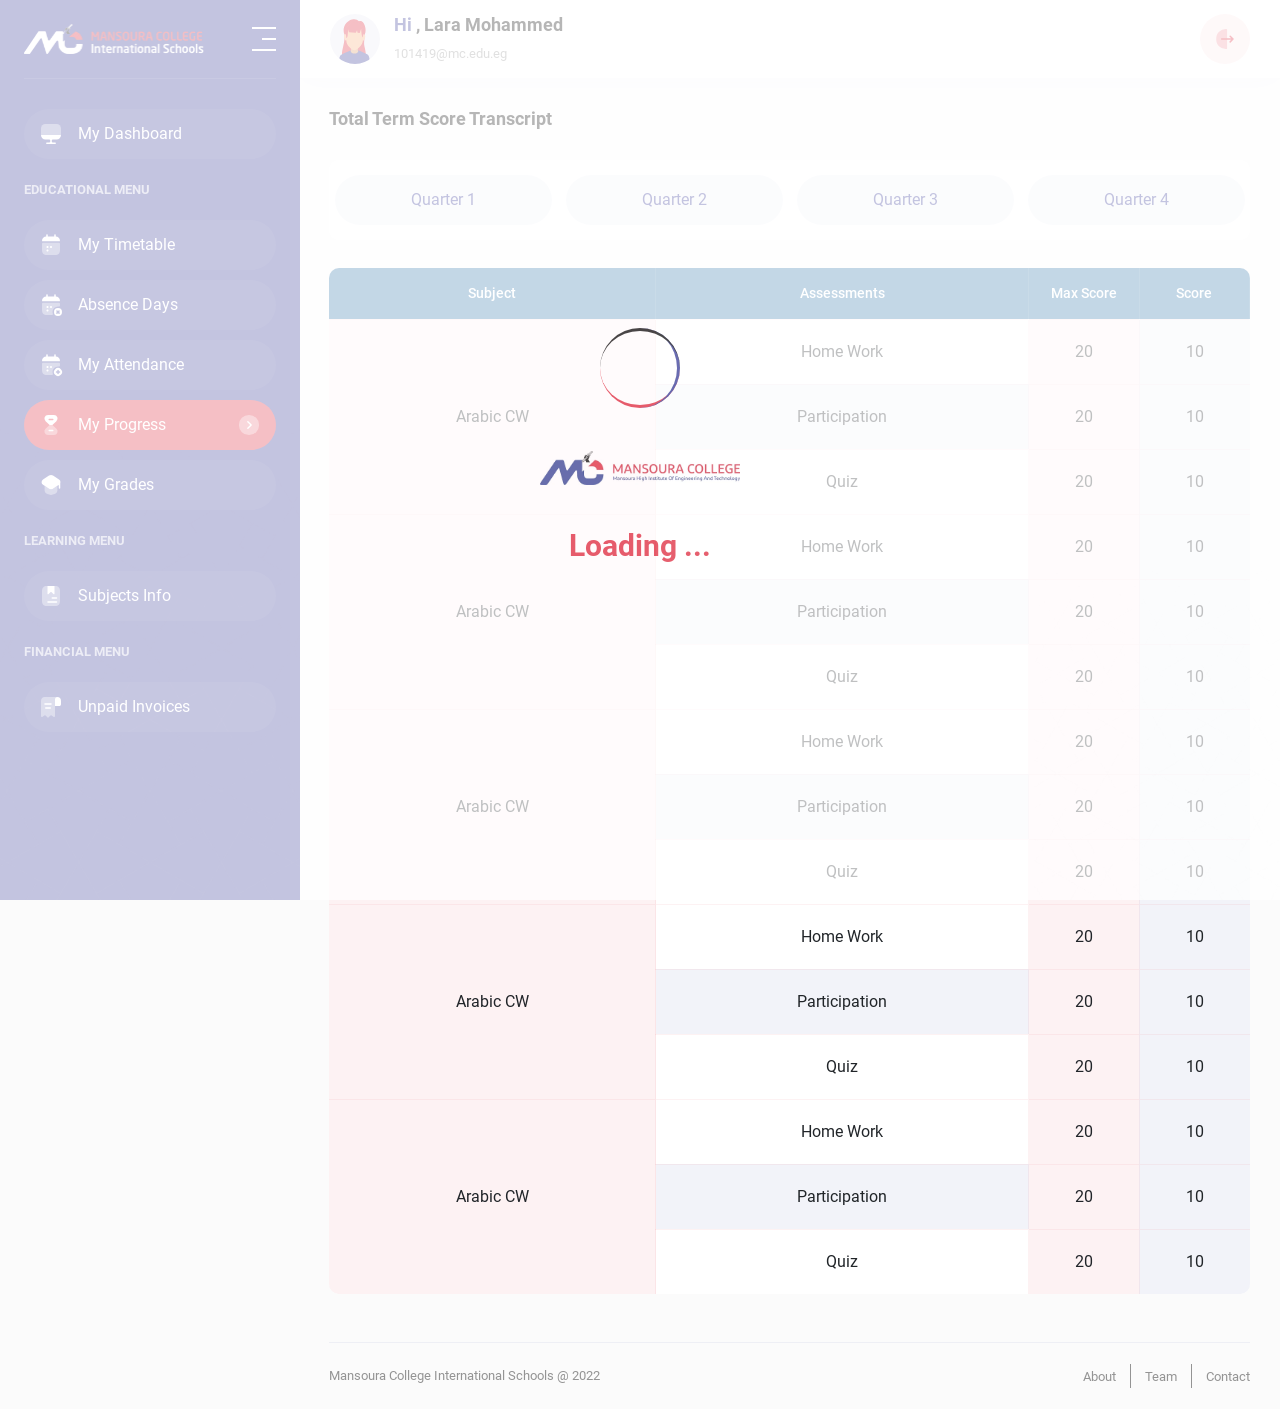
<file: american–total-term-score-transcript.html>
<!DOCTYPE html>
<html>
  <head>
    <meta charset="utf-8">
    <meta name="description" content="....">
    <meta name="author" content="misara adel">
    <meta name="viewport" content="width=device-width, initial-scale=1, shrink-to-fit=no">
    <title>
      masnoura college international schools
    </title>
    <link rel="shortcut icon" href="assets/images/navbar/icon.png" type="image/x-icon"/>
    <link rel="stylesheet" href="assets/css/lib/animate.css" />
    <link rel="stylesheet" href="assets/css/lib/bootstrap.css" />
    <link rel="stylesheet" href="assets/css/lib/owl.carousel.min.css" />
    <link rel="stylesheet" href="assets/css/lib/owl.theme.default.css" />
    <link rel="stylesheet" href="assets/css/style.css" />
  </head>
  <body>
    <nav class="top-nav">
      <div class="container-fluid">
        <div class="contain">
          <div class="toggler">
            <span></span>
            <span></span>
            <span></span>
          </div>

          <a href="#" class="brand-name">
            <img src="assets/images/navbar/color_logo.webp" loading="lazy" alt="" />
          </a>

          <div class="user-info">
            <div class="image-content">
              <img src="assets/images/navbar/user.svg" loading="lazy" alt="" />
            </div>

            <div class="user-data">
              <h1>
                <span>
                  Hi 
                </span>
                , Lara Mohammed
              </h1>

              <p>
                101419@mc.edu.eg
              </p>
            </div>
          </div>

          <a href="#" class="logout-icon">
            <img src="assets/images/navbar/logout.svg" loading="lazy" alt="" />
          </a>
        </div>
      </div>
    </nav>

    <div class="side-nav">
      <div class="overlay"></div>

      <div class="side-nav-data">
        <div class="close-nav">
          <img src="assets/images/icons/close.png" loading="lazy" alt="" />
        </div>

        <div class="logo-contain">
          <a href="index.html" class="brand-name">
            <img src="assets/images/navbar/logo.webp" loading="lazy" alt="" />
          </a>
  
          <a href="index.html" class="brand-icon">
            <img src="assets/images/navbar/icon.png" loading="lazy" alt="" />
          </a>
  
          <div class="toggler">
            <span></span>
            <span></span>
            <span></span>
          </div>
        </div>
  
        <div class="user-info">
          <div class="image-content">
            <img src="assets/images/navbar/user.svg" loading="lazy" alt="" />
          </div>
  
          <div class="user-data">
            <h1>
              <span>
                Hi 
              </span>
              , Lara Mohammed
            </h1>
  
            <p>
              101419@mc.edu.eg
            </p>
          </div>
        </div>
  
        <ul class="navbar-nav">
          <li class="nav-item">
            <a href="index.html" class="nav-link">
              <img src="assets/images/icons/dashboard.svg" loading="lazy" alt="" />
              
              <span>
                My Dashboard
              </span>
            </a>
          </li>
  
          <li class="seprate">
            <span>
              EDUCATIONAL MENU
            </span>
          </li>
  
          <li class="nav-item">
            <a href="timetable.html" class="nav-link">
              <img src="assets/images/icons/timetable.svg" loading="lazy" alt="" />
  
              <span>
                My Timetable
              </span>
            </a>
          </li>
  
          <li class="nav-item">
            <a href="absence.html" class="nav-link">
              <img src="assets/images/icons/absence.svg" loading="lazy" alt="" />
  
              <span>
                Absence Days
              </span>
            </a>
          </li>
  
          <li class="nav-item">
            <a href="attendance.html" class="nav-link">
              <img src="assets/images/icons/attendance.svg" loading="lazy" alt="" />
  
              <span>
                My Attendance
              </span>
            </a>
          </li>
  
          <li class="nav-item">
            <a href="progress.html" class="nav-link active">
              <img src="assets/images/icons/progress.svg" loading="lazy" alt="" />
  
              <span>
                My Progress
              </span>
            </a>
          </li>
  
          <li class="nav-item">
            <a href="grades.html" class="nav-link">
              <img src="assets/images/icons/grades.svg" loading="lazy" alt="" />
  
              <span>
                My Grades
              </span>
            </a>
          </li>
  
          <li class="seprate">
            <span>
              LEARNING MENU
            </span>
          </li>
  
          <li class="nav-item">
            <a href="subjects.html" class="nav-link">
              <img src="assets/images/icons/subjects.svg" loading="lazy" alt="" />
  
              <span>
                Subjects Info
              </span>
            </a>
          </li>
  
          <li class="seprate">
            <span>
              FINANCIAL MENU
            </span>
          </li>
  
          <li class="nav-item">
            <a href="unpaid.html" class="nav-link">
              <img src="assets/images/icons/invoices.svg" loading="lazy" alt="" />
  
              <span>
                Unpaid Invoices
              </span>
            </a>
          </li>
        </ul>
      </div>
    </div>

    <main class="main-contain">
      <div class="container-fluid">
        <section class="progress-contain">
          <div class="general-head">
            <h1>
              Total Term Score Transcript
            </h1>
          </div>

          <div class="progress-data flex-column-progress-data">
            <ul class="week-list blue-color">
              <li>
                <a href="#">
                  Quarter 1
                </a>
              </li>

              <li>
                <a href="#">
                  Quarter 2
                </a>
              </li>

              <li>
                <a href="#">
                  Quarter 3
                </a>
              </li>

              <li>
                <a href="#">
                  Quarter 4
                </a>
              </li>
            </ul>
          </div>

          <div class="table-responsive mb-5">
            <table>
              <thead>
                <tr>
                  <th>
                    Subject
                  </th>

                  <th>
                    Assessments
                  </th>

                  <th class="score">
                    Max Score
                  </th>

                  <th class="score">
                    Score
                  </th>
                </tr>
              </thead>

              <tbody>
                <tr>
                  <td rowspan="3" class="red">
                    Arabic CW
                  </td>

                  <td>
                    Home Work
                  </td>

                  <td class="red">
                    20
                  </td>

                  <td class="blue">
                    10
                  </td>
                </tr>

                <tr>
                  <td class="blue">
                    Participation
                  </td>

                  <td class="red">
                    20
                  </td>

                  <td class="blue">
                    10
                  </td>
                </tr>

                <tr>
                  <td>
                    Quiz
                  </td>

                  <td class="red">
                    20
                  </td>

                  <td class="blue">
                    10
                  </td>
                </tr>

                <tr>
                  <td rowspan="3" class="red">
                    Arabic CW
                  </td>

                  <td>
                    Home Work
                  </td>

                  <td class="red">
                    20
                  </td>

                  <td class="blue">
                    10
                  </td>
                </tr>

                <tr>
                  <td class="blue">
                    Participation
                  </td>

                  <td class="red">
                    20
                  </td>

                  <td class="blue">
                    10
                  </td>
                </tr>

                <tr>
                  <td>
                    Quiz
                  </td>

                  <td class="red">
                    20
                  </td>

                  <td class="blue">
                    10
                  </td>
                </tr>

                <tr>
                  <td rowspan="3" class="red">
                    Arabic CW
                  </td>

                  <td>
                    Home Work
                  </td>

                  <td class="red">
                    20
                  </td>

                  <td class="blue">
                    10
                  </td>
                </tr>

                <tr>
                  <td class="blue">
                    Participation
                  </td>

                  <td class="red">
                    20
                  </td>

                  <td class="blue">
                    10
                  </td>
                </tr>

                <tr>
                  <td>
                    Quiz
                  </td>

                  <td class="red">
                    20
                  </td>

                  <td class="blue">
                    10
                  </td>
                </tr>

                <tr>
                  <td rowspan="3" class="red">
                    Arabic CW
                  </td>

                  <td>
                    Home Work
                  </td>

                  <td class="red">
                    20
                  </td>

                  <td class="blue">
                    10
                  </td>
                </tr>

                <tr>
                  <td class="blue">
                    Participation
                  </td>

                  <td class="red">
                    20
                  </td>

                  <td class="blue">
                    10
                  </td>
                </tr>

                <tr>
                  <td>
                    Quiz
                  </td>

                  <td class="red">
                    20
                  </td>

                  <td class="blue">
                    10
                  </td>
                </tr>

                <tr>
                  <td rowspan="3" class="red">
                    Arabic CW
                  </td>

                  <td>
                    Home Work
                  </td>

                  <td class="red">
                    20
                  </td>

                  <td class="blue">
                    10
                  </td>
                </tr>

                <tr>
                  <td class="blue">
                    Participation
                  </td>

                  <td class="red">
                    20
                  </td>

                  <td class="blue">
                    10
                  </td>
                </tr>

                <tr>
                  <td>
                    Quiz
                  </td>

                  <td class="red">
                    20
                  </td>

                  <td class="blue">
                    10
                  </td>
                </tr>
              </tbody>
            </table>
          </div>
        </section>

        <div class="copyrights">
          <p>
            Mansoura College International Schools @ 2022
          </p>

          <ul class="copyrights-links">
            <li>
              <a href="#">
                About
              </a>
            </li>

            <li>
              <a href="#">
                Team
              </a>
            </li>

            <li>
              <a href="#">
                Contact
              </a>
            </li>
          </ul>
        </div>
      </div>  
    </main>

    <div class="loading-page">
      <div class="contain">
        <div class="wrapper">
          <div class="inner one"></div>
          <div class="inner two"></div>
          <div class="inner three"></div>
        </div>

        <img src="assets/images/navbar/color_logo.webp" alt="" />

        <h1>
          Loading ...
        </h1>
      </div>
    </div>
    

    <script src="assets/js/lib/jquery4.js"></script>
    <script src="assets/js/lib/popper.js"></script>
    <script src="assets/js/lib/bootstrap.js"></script>
    <script src="assets/js/main.js"></script>
  </body>
</html>
</file>
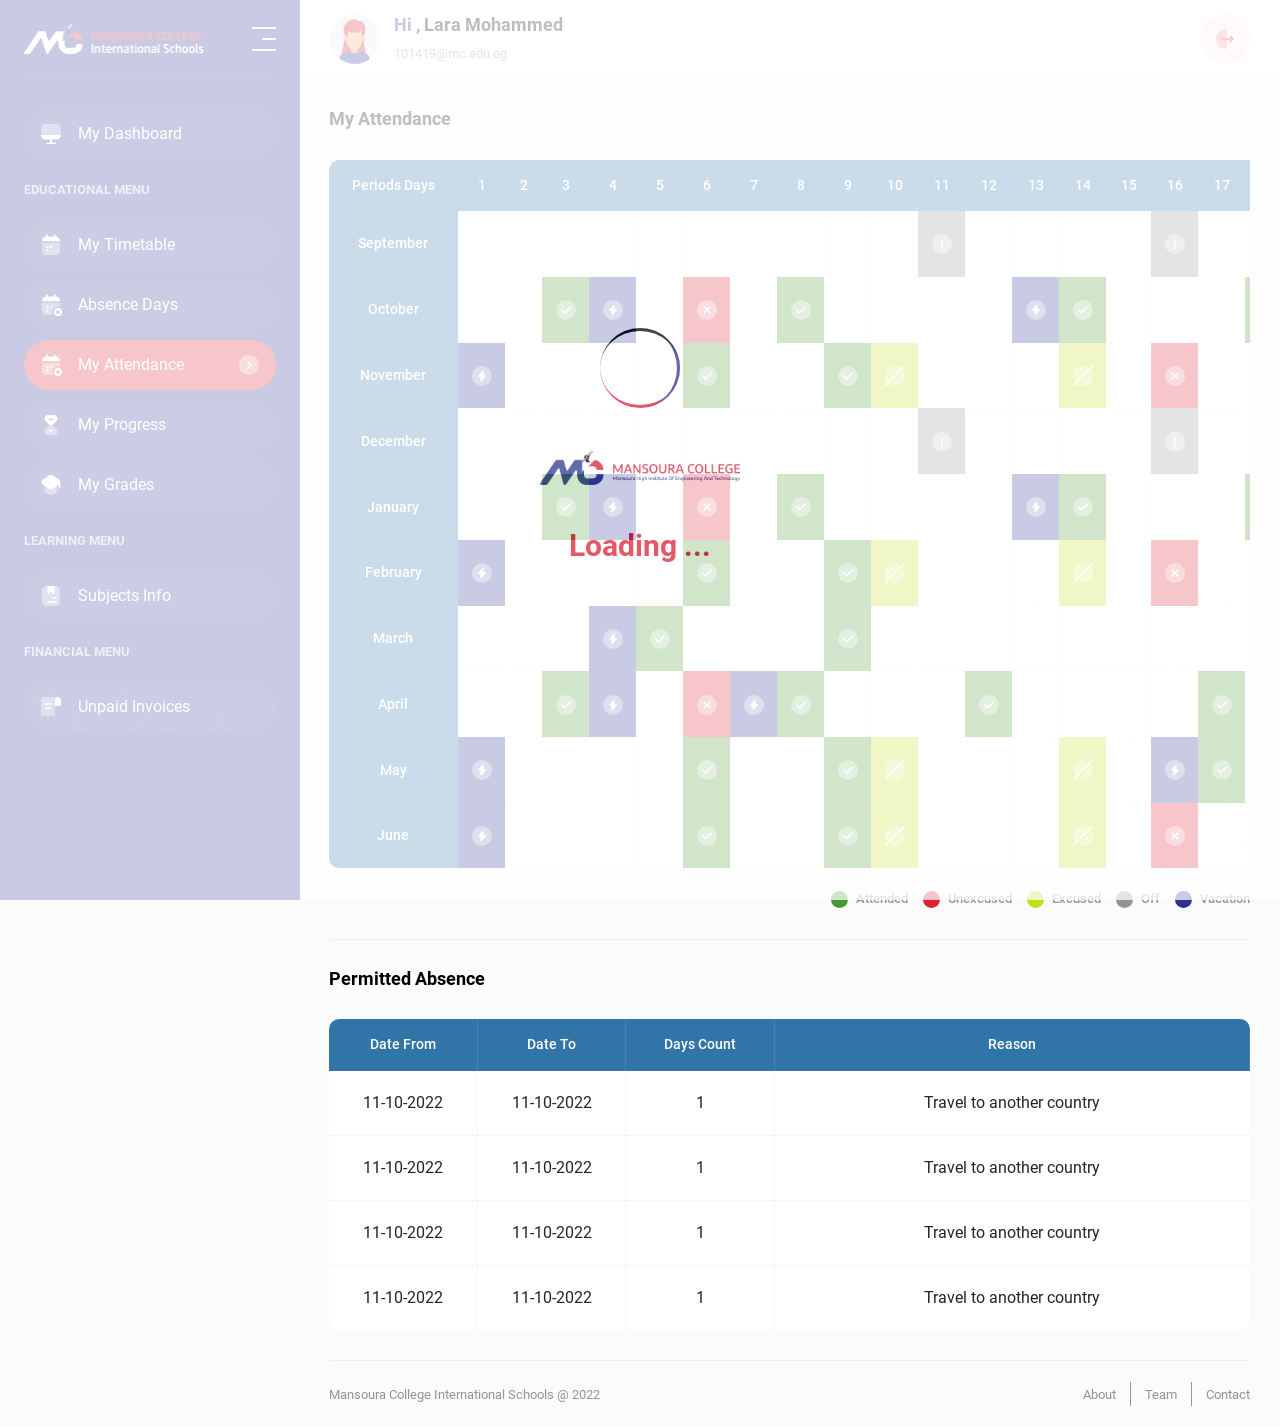
<file: attendance.html>
<!DOCTYPE html>
<html>
  <head>
    <meta charset="utf-8">
    <meta name="description" content="....">
    <meta name="author" content="misara adel">
    <meta name="viewport" content="width=device-width, initial-scale=1, shrink-to-fit=no">
    <title>
      masnoura college international schools
    </title>
    <link rel="shortcut icon" href="assets/images/navbar/icon.png" type="image/x-icon"/>
    <link rel="stylesheet" href="assets/css/lib/animate.css" />
    <link rel="stylesheet" href="assets/css/lib/bootstrap.css" />
    <link rel="stylesheet" href="assets/css/lib/owl.carousel.min.css" />
    <link rel="stylesheet" href="assets/css/lib/owl.theme.default.css" />
    <link rel="stylesheet" href="assets/css/style.css" />
  </head>
  <body>
    <nav class="top-nav">
      <div class="container-fluid">
        <div class="contain">
          <div class="toggler">
            <span></span>
            <span></span>
            <span></span>
          </div>

          <a href="#" class="brand-name">
            <img src="assets/images/navbar/color_logo.webp" loading="lazy" alt="" />
          </a>

          <div class="user-info">
            <div class="image-content">
              <img src="assets/images/navbar/user.svg" loading="lazy" alt="" />
            </div>

            <div class="user-data">
              <h1>
                <span>
                  Hi 
                </span>
                , Lara Mohammed
              </h1>

              <p>
                101419@mc.edu.eg
              </p>
            </div>
          </div>

          <a href="#" class="logout-icon">
            <img src="assets/images/navbar/logout.svg" loading="lazy" alt="" />
          </a>
        </div>
      </div>
    </nav>

    <div class="side-nav">
      <div class="overlay"></div>

      <div class="side-nav-data">
        <div class="close-nav">
          <img src="assets/images/icons/close.png" loading="lazy" alt="" />
        </div>

        <div class="logo-contain">
          <a href="index.html" class="brand-name">
            <img src="assets/images/navbar/logo.webp" loading="lazy" alt="" />
          </a>
  
          <a href="index.html" class="brand-icon">
            <img src="assets/images/navbar/icon.png" loading="lazy" alt="" />
          </a>
  
          <div class="toggler">
            <span></span>
            <span></span>
            <span></span>
          </div>
        </div>
  
        <div class="user-info">
          <div class="image-content">
            <img src="assets/images/navbar/user.svg" loading="lazy" alt="" />
          </div>
  
          <div class="user-data">
            <h1>
              <span>
                Hi 
              </span>
              , Lara Mohammed
            </h1>
  
            <p>
              101419@mc.edu.eg
            </p>
          </div>
        </div>
  
        <ul class="navbar-nav">
          <li class="nav-item">
            <a href="index.html" class="nav-link">
              <img src="assets/images/icons/dashboard.svg" loading="lazy" alt="" />
              
              <span>
                My Dashboard
              </span>
            </a>
          </li>
  
          <li class="seprate">
            <span>
              EDUCATIONAL MENU
            </span>
          </li>
  
          <li class="nav-item">
            <a href="timetable.html" class="nav-link">
              <img src="assets/images/icons/timetable.svg" loading="lazy" alt="" />
  
              <span>
                My Timetable
              </span>
            </a>
          </li>
  
          <li class="nav-item">
            <a href="absence.html" class="nav-link">
              <img src="assets/images/icons/absence.svg" loading="lazy" alt="" />
  
              <span>
                Absence Days
              </span>
            </a>
          </li>
  
          <li class="nav-item">
            <a href="attendance.html" class="nav-link active">
              <img src="assets/images/icons/attendance.svg" loading="lazy" alt="" />
  
              <span>
                My Attendance
              </span>
            </a>
          </li>
  
          <li class="nav-item">
            <a href="progress.html" class="nav-link">
              <img src="assets/images/icons/progress.svg" loading="lazy" alt="" />
  
              <span>
                My Progress
              </span>
            </a>
          </li>
  
          <li class="nav-item">
            <a href="grades.html" class="nav-link">
              <img src="assets/images/icons/grades.svg" loading="lazy" alt="" />
  
              <span>
                My Grades
              </span>
            </a>
          </li>
  
          <li class="seprate">
            <span>
              LEARNING MENU
            </span>
          </li>
  
          <li class="nav-item">
            <a href="subjects.html" class="nav-link">
              <img src="assets/images/icons/subjects.svg" loading="lazy" alt="" />
  
              <span>
                Subjects Info
              </span>
            </a>
          </li>
  
          <li class="seprate">
            <span>
              FINANCIAL MENU
            </span>
          </li>
  
          <li class="nav-item">
            <a href="unpaid.html" class="nav-link">
              <img src="assets/images/icons/invoices.svg" loading="lazy" alt="" />
  
              <span>
                Unpaid Invoices
              </span>
            </a>
          </li>
        </ul>
      </div>
    </div>

    <main class="main-contain">
      <div class="container-fluid">
        <section class="attendace">
          <div class="general-head">
            <h1>
              My Attendance
            </h1>
          </div>

          <div class="table-responsive">
            <table>
              <thead>
                <tr>
                  <th class="days">
                    Periods Days
                  </th>

                  <th>
                    1
                  </th>

                  <th>
                    2
                  </th>

                  <th>
                    3
                  </th>

                  <th>
                    4
                  </th>

                  <th>
                    5
                  </th>

                  <th>
                    6
                  </th>

                  <th>
                    7
                  </th>

                  <th>
                    8
                  </th>

                  <th>
                    9
                  </th>

                  <th>
                    10
                  </th>

                  <th>
                    11
                  </th>

                  <th>
                    12
                  </th>

                  <th>
                    13
                  </th>

                  <th>
                    14
                  </th>

                  <th>
                    15
                  </th>

                  <th>
                    16
                  </th>

                  <th>
                    17
                  </th>

                  <th>
                    18
                  </th>

                  <th>
                    19
                  </th>

                  <th>
                    20
                  </th>

                  <th>
                    21
                  </th>

                  <th>
                    22
                  </th>

                  <th>
                    23
                  </th>

                  <th>
                    24
                  </th>

                  <th>
                    25
                  </th>

                  <th>
                    26
                  </th>

                  <th>
                    27
                  </th>

                  <th>
                    28
                  </th>

                  <th>
                    29
                  </th>

                  <th>
                    30
                  </th>

                  <th>
                    31
                  </th>
                </tr>
              </thead>

              <tbody>
                <tr>
                  <th>
                    September
                  </th>

                  <td>

                  </td>

                  <td>
                    
                  </td>

                  <td>
                    
                  </td>

                  <td>

                  </td>

                  <td>
                    
                  </td>

                  <td>
                    
                  </td>

                  <td>

                  </td>

                  <td>
                    
                  </td>

                  <td>
                    
                  </td>

                  <td>
                    
                  </td>

                  <td class="gray">
                    <img src="assets/images/icons/off.svg" loading="lazy" alt="" />
                  </td>

                  <td>

                  </td>

                  <td>
                    
                  </td>

                  <td>
                    
                  </td>

                  <td>
                    
                  </td>

                  <td class="gray">
                    <img src="assets/images/icons/off.svg" loading="lazy" alt="" />
                  </td>

                  <td>

                  </td>

                  <td>
                    
                  </td>

                  <td>
                    
                  </td>

                  <td>
                    
                  </td>

                  <td>
                    
                  </td>

                  <td>
                    
                  </td>

                  <td>
                    
                  </td>

                  <td>
                    
                  </td>

                  <td>
                    
                  </td>

                  <td class="gray">
                    <img src="assets/images/icons/off.svg" loading="lazy" alt="" />
                  </td>

                  <td>
                    
                  </td>

                  <td>
                    
                  </td>

                  <td>
                    
                  </td>

                  <td class="gray">
                    <img src="assets/images/icons/off.svg" loading="lazy" alt="" />
                  </td>

                  <td class="gray">
                    <img src="assets/images/icons/off.svg" loading="lazy" alt="" />
                  </td>
                </tr>

                <tr>
                  <th>
                    October
                  </th>

                  <td>

                  </td>

                  <td>
                    
                  </td>

                  <td class="green">
                    <img src="assets/images/icons/attended.svg" loading="lazy" alt="" />
                  </td>

                  <td class="blue">
                    <img src="assets/images/icons/Vacation.svg" loading="lazy" alt="" />
                  </td>

                  <td>
                    
                  </td>

                  <td class="red">
                    <img src="assets/images/icons/unexcused.svg" loading="lazy" alt="" />
                  </td>

                  <td>

                  </td>

                  <td class="green">
                    <img src="assets/images/icons/attended.svg" loading="lazy" alt="" />
                  </td>

                  <td>
                    
                  </td>

                  <td>
                    
                  </td>

                  <td>

                  </td>

                  <td>

                  </td>

                  <td class="blue">
                    <img src="assets/images/icons/Vacation.svg" loading="lazy" alt="" />
                  </td>

                  <td class="green">
                    <img src="assets/images/icons/attended.svg" loading="lazy" alt="" />
                  </td>

                  <td>
                    
                  </td>

                  <td>

                  </td>

                  <td>

                  </td>

                  <td class="green">
                    <img src="assets/images/icons/attended.svg" loading="lazy" alt="" />
                  </td>

                  <td>
                    
                  </td>

                  <td class="grey">
                    <img src="assets/images/icons/off.svg" loading="lazy" alt="" />
                  </td>

                  <td>
                    
                  </td>

                  <td>
                    
                  </td>

                  <td>
                    
                  </td>

                  <td>

                  </td>

                  <td>

                  </td>

                  <td class="blue">
                    <img src="assets/images/icons/Vacation.svg" loading="lazy" alt="" />
                  </td>

                  <td class="green">
                    <img src="assets/images/icons/attended.svg" loading="lazy" alt="" />
                  </td>

                  <td>
                    
                  </td>

                  <td>

                  </td>

                  <td class="blue">
                    <img src="assets/images/icons/Vacation.svg" loading="lazy" alt="" />
                  </td>

                  <td class="green">
                    <img src="assets/images/icons/attended.svg" loading="lazy" alt="" />
                  </td>
                </tr>

                <tr>
                  <th>
                    November
                  </th>

                  <td class="blue">
                    <img src="assets/images/icons/Vacation.svg" loading="lazy" alt="" />
                  </td>

                  <td>

                  </td>

                  <td>
                    
                  </td>

                  <td>

                  </td>

                  <td>

                  </td>

                  <td class="green">
                    <img src="assets/images/icons/attended.svg" loading="lazy" alt="" />
                  </td>

                  <td>

                  </td>

                  <td>
                    
                  </td>

                  <td class="green">
                    <img src="assets/images/icons/attended.svg" loading="lazy" alt="" />
                  </td>

                  <td class="yellow">
                    <img src="assets/images/icons/excused.svg" loading="lazy" alt="" />
                  </td>

                  <td>

                  </td>

                  <td>

                  </td>

                  <td>

                  </td>

                  <td class="yellow">
                    <img src="assets/images/icons/excused.svg" loading="lazy" alt="" />
                  </td>

                  <td>
                    
                  </td>

                  

                  <td class="red">
                    <img src="assets/images/icons/unexcused.svg" loading="lazy" alt="" />
                  </td>
                  <td>

                  </td>

                  <td>
                    
                  </td>

                  <td class="grey">
                    <img src="assets/images/icons/off.svg" loading="lazy" alt="" />
                  </td>

                  <td>
                    
                  </td>

                  <td class="blue">
                    <img src="assets/images/icons/Vacation.svg" loading="lazy" alt="" />
                  </td>

                  <td>
                    
                  </td>

                  <td class="blue">
                    <img src="assets/images/icons/Vacation.svg" loading="lazy" alt="" />
                  </td>

                  <td>

                  </td>

                  <td>
                    
                  </td>

                  <td>

                  </td>

                  <td>

                  </td>

                  <td class="green">
                    <img src="assets/images/icons/attended.svg" loading="lazy" alt="" />
                  </td>

                  <td>

                  </td>

                  <td>
                    
                  </td>

                  <td class="green">
                    <img src="assets/images/icons/attended.svg" loading="lazy" alt="" />
                  </td>
                </tr>

                <tr>
                  <th>
                    December
                  </th>

                  <td>

                  </td>

                  <td>
                    
                  </td>

                  <td>
                    
                  </td>

                  <td>

                  </td>

                  <td>
                    
                  </td>

                  <td>
                    
                  </td>

                  <td>

                  </td>

                  <td>
                    
                  </td>

                  <td>
                    
                  </td>

                  <td>
                    
                  </td>

                  <td class="gray">
                    <img src="assets/images/icons/off.svg" loading="lazy" alt="" />
                  </td>

                  <td>

                  </td>

                  <td>
                    
                  </td>

                  <td>
                    
                  </td>

                  <td>
                    
                  </td>

                  <td class="gray">
                    <img src="assets/images/icons/off.svg" loading="lazy" alt="" />
                  </td>

                  <td>

                  </td>

                  <td>
                    
                  </td>

                  <td>
                    
                  </td>

                  <td>
                    
                  </td>

                  <td>
                    
                  </td>

                  <td>
                    
                  </td>

                  <td>

                  </td>

                  <td>
                    
                  </td>

                  <td>
                    
                  </td>

                  <td>

                  </td>

                  <td>
                    
                  </td>

                  <td>
                    
                  </td>

                  <td>

                  </td>

                  <td>
                    
                  </td>

                  <td>
                    
                  </td>
                </tr>

                <tr>
                  <th>
                    January
                  </th>

                  <td>

                  </td>

                  <td>
                    
                  </td>

                  <td class="green">
                    <img src="assets/images/icons/attended.svg" loading="lazy" alt="" />
                  </td>

                  <td class="blue">
                    <img src="assets/images/icons/Vacation.svg" loading="lazy" alt="" />
                  </td>

                  <td>
                    
                  </td>

                  <td class="red">
                    <img src="assets/images/icons/unexcused.svg" loading="lazy" alt="" />
                  </td>

                  <td>

                  </td>

                  <td class="green">
                    <img src="assets/images/icons/attended.svg" loading="lazy" alt="" />
                  </td>

                  <td>
                    
                  </td>

                  <td>
                    
                  </td>

                  <td>

                  </td>

                  <td>

                  </td>

                  <td class="blue">
                    <img src="assets/images/icons/Vacation.svg" loading="lazy" alt="" />
                  </td>

                  <td class="green">
                    <img src="assets/images/icons/attended.svg" loading="lazy" alt="" />
                  </td>

                  <td>
                    
                  </td>

                  <td>

                  </td>

                  <td>

                  </td>

                  <td class="green">
                    <img src="assets/images/icons/attended.svg" loading="lazy" alt="" />
                  </td>

                  <td>
                    
                  </td>

                  <td class="grey">
                    <img src="assets/images/icons/off.svg" loading="lazy" alt="" />
                  </td>

                  <td>
                    
                  </td>

                  <td>
                    
                  </td>

                  <td class="blue">
                    <img src="assets/images/icons/Vacation.svg" loading="lazy" alt="" />
                  </td>

                  <td class="green">
                    <img src="assets/images/icons/attended.svg" loading="lazy" alt="" />
                  </td>

                  <td>
                    
                  </td>

                  <td>

                  </td>

                  <td>

                  </td>

                  <td class="green">
                    <img src="assets/images/icons/attended.svg" loading="lazy" alt="" />
                  </td>

                  <td>
                    
                  </td>

                  <td class="grey">
                    <img src="assets/images/icons/off.svg" loading="lazy" alt="" />
                  </td>

                  <td>
                    
                  </td>
                </tr>

                <tr>
                  <th>
                    February
                  </th>

                  <td class="blue">
                    <img src="assets/images/icons/Vacation.svg" loading="lazy" alt="" />
                  </td>

                  <td>

                  </td>

                  <td>
                    
                  </td>

                  <td>

                  </td>

                  <td>

                  </td>

                  <td class="green">
                    <img src="assets/images/icons/attended.svg" loading="lazy" alt="" />
                  </td>

                  <td>

                  </td>

                  <td>
                    
                  </td>

                  <td class="green">
                    <img src="assets/images/icons/attended.svg" loading="lazy" alt="" />
                  </td>

                  <td class="yellow">
                    <img src="assets/images/icons/excused.svg" loading="lazy" alt="" />
                  </td>

                  <td>

                  </td>

                  <td>

                  </td>

                  <td>

                  </td>

                  <td class="yellow">
                    <img src="assets/images/icons/excused.svg" loading="lazy" alt="" />
                  </td>

                  <td>
                    
                  </td>

                  

                  <td class="red">
                    <img src="assets/images/icons/unexcused.svg" loading="lazy" alt="" />
                  </td>
                  <td>

                  </td>

                  <td>
                    
                  </td>

                  <td class="grey">
                    <img src="assets/images/icons/off.svg" loading="lazy" alt="" />
                  </td>

                  <td>
                    
                  </td>

                  <td class="blue">
                    <img src="assets/images/icons/Vacation.svg" loading="lazy" alt="" />
                  </td>

                  <td class="green">
                    <img src="assets/images/icons/attended.svg" loading="lazy" alt="" />
                  </td>

                  <td>
                    
                  </td>

                  <td>

                  </td>

                  <td>

                  </td>

                  <td class="green">
                    <img src="assets/images/icons/attended.svg" loading="lazy" alt="" />
                  </td>

                  <td>
                    
                  </td>

                  <td class="grey">
                    <img src="assets/images/icons/off.svg" loading="lazy" alt="" />
                  </td>

                  <td>
                    
                  </td>

                  <td class="blue">
                    <img src="assets/images/icons/Vacation.svg" loading="lazy" alt="" />
                  </td>

                  <td>
                    
                  </td>
                </tr>

                <tr>
                  <th>
                    March
                  </th>

                  <td>

                  </td>

                  <td>
                    
                  </td>

                  <td>
                    
                  </td>

                  <td class="blue">
                    <img src="assets/images/icons/Vacation.svg" loading="lazy" alt="" />
                  </td>

                  <td class="green">
                    <img src="assets/images/icons/attended.svg" loading="lazy" alt="" />
                  </td>

                  <td>
                    
                  </td>

                  <td>

                  </td>

                  <td>

                  </td>

                  <td class="green">
                    <img src="assets/images/icons/attended.svg" loading="lazy" alt="" />
                  </td>

                  <td>
                    
                  </td>

                  <td class="grey">
                    <img src="assets/images/icons/off.svg" loading="lazy" alt="" />
                  </td>

                  <td>
                    
                  </td>

                  <td>

                  </td>

                  <td>
                    
                  </td>

                  <td>
                    
                  </td>

                  <td>

                  </td>

                  <td>
                    
                  </td>

                  <td>
                    
                  </td>

                  <td>
                    
                  </td>

                  <td class="gray">
                    <img src="assets/images/icons/off.svg" loading="lazy" alt="" />
                  </td>

                  <td>

                  </td>

                  <td>
                    
                  </td>

                  <td>
                    
                  </td>

                  <td>
                    
                  </td>

                  <td class="gray">
                    <img src="assets/images/icons/off.svg" loading="lazy" alt="" />
                  </td>

                  <td>

                  </td>

                  <td>
                    
                  </td>

                  <td>
                    
                  </td>

                  <td>
                    
                  </td>

                  <td>
                    
                  </td>

                  <td>
                    
                  </td>
                </tr>

                <tr>
                  <th>
                    April
                  </th>

                  <td>

                  </td>

                  <td>
                    
                  </td>

                  <td class="green">
                    <img src="assets/images/icons/attended.svg" loading="lazy" alt="" />
                  </td>

                  <td class="blue">
                    <img src="assets/images/icons/Vacation.svg" loading="lazy" alt="" />
                  </td>

                  <td>
                    
                  </td>

                  <td class="red">
                    <img src="assets/images/icons/unexcused.svg" loading="lazy" alt="" />
                  </td>

                  <td class="blue">
                    <img src="assets/images/icons/Vacation.svg" loading="lazy" alt="" />
                  </td>

                  <td class="green">
                    <img src="assets/images/icons/attended.svg" loading="lazy" alt="" />
                  </td>

                  <td>
                    
                  </td>

                  <td>

                  </td>

                  <td>

                  </td>

                  <td class="green">
                    <img src="assets/images/icons/attended.svg" loading="lazy" alt="" />
                  </td>

                  <td>
                    
                  </td>

                  <td class="grey">
                    <img src="assets/images/icons/off.svg" loading="lazy" alt="" />
                  </td>

                  <td>
                    
                  </td>

                  <td>

                  </td>

                  <td class="green">
                    <img src="assets/images/icons/attended.svg" loading="lazy" alt="" />
                  </td>

                  <td>
                    
                  </td>

                  <td>
                    
                  </td>

                  <td>

                  </td>

                  <td>

                  </td>

                  <td class="blue">
                    <img src="assets/images/icons/Vacation.svg" loading="lazy" alt="" />
                  </td>

                  <td class="green">
                    <img src="assets/images/icons/attended.svg" loading="lazy" alt="" />
                  </td>

                  <td>
                    
                  </td>

                  <td>

                  </td>

                  <td>

                  </td>

                  <td class="green">
                    <img src="assets/images/icons/attended.svg" loading="lazy" alt="" />
                  </td>

                  <td>
                    
                  </td>

                  <td class="grey">
                    <img src="assets/images/icons/off.svg" loading="lazy" alt="" />
                  </td>

                  <td>
                    
                  </td>

                  <td>
                    
                  </td>
                </tr>

                <tr>
                  <th>
                    May
                  </th>

                  <td class="blue">
                    <img src="assets/images/icons/Vacation.svg" loading="lazy" alt="" />
                  </td>

                  <td>

                  </td>

                  <td>
                    
                  </td>

                  <td>

                  </td>

                  <td>

                  </td>

                  <td class="green">
                    <img src="assets/images/icons/attended.svg" loading="lazy" alt="" />
                  </td>

                  <td>

                  </td>

                  <td>
                    
                  </td>

                  <td class="green">
                    <img src="assets/images/icons/attended.svg" loading="lazy" alt="" />
                  </td>

                  <td class="yellow">
                    <img src="assets/images/icons/excused.svg" loading="lazy" alt="" />
                  </td>

                  <td>

                  </td>

                  <td>

                  </td>

                  <td>

                  </td>

                  <td class="yellow">
                    <img src="assets/images/icons/excused.svg" loading="lazy" alt="" />
                  </td>

                  <td>
                    
                  </td>

                  

                  <td class="blue">
                    <img src="assets/images/icons/Vacation.svg" loading="lazy" alt="" />
                  </td>

                  <td class="green">
                    <img src="assets/images/icons/attended.svg" loading="lazy" alt="" />
                  </td>

                  <td>
                    
                  </td>

                  <td>

                  </td>

                  <td>

                  </td>

                  <td class="green">
                    <img src="assets/images/icons/attended.svg" loading="lazy" alt="" />
                  </td>

                  <td>
                    
                  </td>

                  <td class="grey">
                    <img src="assets/images/icons/off.svg" loading="lazy" alt="" />
                  </td>

                  <td>
                    
                  </td>

                  <td class="red">
                    <img src="assets/images/icons/unexcused.svg" loading="lazy" alt="" />
                  </td>
                  <td>

                  </td>

                  <td>
                    
                  </td>

                  <td class="grey">
                    <img src="assets/images/icons/off.svg" loading="lazy" alt="" />
                  </td>

                  <td>
                    
                  </td>

                  <td class="blue">
                    <img src="assets/images/icons/Vacation.svg" loading="lazy" alt="" />
                  </td>

                  <td>
                    
                  </td>
                </tr>

                <tr>
                  <th>
                    June
                  </th>

                  <td class="blue">
                    <img src="assets/images/icons/Vacation.svg" loading="lazy" alt="" />
                  </td>

                  <td>

                  </td>

                  <td>
                    
                  </td>

                  <td>

                  </td>

                  <td>

                  </td>

                  <td class="green">
                    <img src="assets/images/icons/attended.svg" loading="lazy" alt="" />
                  </td>

                  <td>

                  </td>

                  <td>
                    
                  </td>

                  <td class="green">
                    <img src="assets/images/icons/attended.svg" loading="lazy" alt="" />
                  </td>

                  <td class="yellow">
                    <img src="assets/images/icons/excused.svg" loading="lazy" alt="" />
                  </td>

                  <td>

                  </td>

                  <td>

                  </td>

                  <td>

                  </td>

                  <td class="yellow">
                    <img src="assets/images/icons/excused.svg" loading="lazy" alt="" />
                  </td>

                  <td>
                    
                  </td>

                  <td class="red">
                    <img src="assets/images/icons/unexcused.svg" loading="lazy" alt="" />
                  </td>
                  <td>

                  </td>

                  <td>
                    
                  </td>

                  <td class="grey">
                    <img src="assets/images/icons/off.svg" loading="lazy" alt="" />
                  </td>

                  <td>
                    
                  </td>

                  <td class="blue">
                    <img src="assets/images/icons/Vacation.svg" loading="lazy" alt="" />
                  </td>

                  <td>
                    
                  </td>

                  <td class="blue">
                    <img src="assets/images/icons/Vacation.svg" loading="lazy" alt="" />
                  </td>

                  <td class="green">
                    <img src="assets/images/icons/attended.svg" loading="lazy" alt="" />
                  </td>

                  <td>
                    
                  </td>

                  <td>

                  </td>

                  <td>

                  </td>

                  <td class="green">
                    <img src="assets/images/icons/attended.svg" loading="lazy" alt="" />
                  </td>

                  <td>
                    
                  </td>

                  <td class="grey">
                    <img src="assets/images/icons/off.svg" loading="lazy" alt="" />
                  </td>

                  <td>
                    
                  </td>
                </tr>
              </tbody>
            </table>
          </div>

          <ul class="filter-colors">
            <li>
              <a href="#">
                <div class="color green"></div>

                <span>
                  Attended
                </span>
              </a>
            </li>

            <li>
              <a href="#">
                <div class="color red"></div>

                <span>
                  Unexcused
                </span>
              </a>
            </li>

            <li>
              <a href="#">
                <div class="color yellow"></div>

                <span>
                  Excused
                </span>
              </a>
            </li>

            <li>
              <a href="#">
                <div class="color gray"></div>

                <span>
                  Off
                </span>
              </a>
            </li>

            <li>
              <a href="#">
                <div class="color blue"></div>

                <span>
                  Vacation
                </span>
              </a>
            </li>
          </ul>

          <div class="general-head">
            <h1>
              Permitted Absence
            </h1>
          </div>

          <div class="table-responsive">
            <table>
              <thead>
                <tr>
                  <th>
                    Date From
                  </th>

                  <th>
                    Date To
                  </th>

                  <th>
                    Days Count
                  </th>

                  <th class="reason-head">
                    Reason
                  </th>
                </tr>
              </thead>

              <tbody>
                <tr>
                  <td>
                    11-10-2022
                  </td>

                  <td>
                    11-10-2022
                  </td>

                  <td>
                    1
                  </td>

                  <td>
                    Travel to another country
                  </td>
                </tr>
                
                <tr>
                  <td>
                    11-10-2022
                  </td>

                  <td>
                    11-10-2022
                  </td>

                  <td>
                    1
                  </td>

                  <td>
                    Travel to another country
                  </td>
                </tr>
                
                <tr>
                  <td>
                    11-10-2022
                  </td>

                  <td>
                    11-10-2022
                  </td>

                  <td>
                    1
                  </td>

                  <td>
                    Travel to another country
                  </td>
                </tr>
                
                <tr>
                  <td>
                    11-10-2022
                  </td>

                  <td>
                    11-10-2022
                  </td>

                  <td>
                    1
                  </td>

                  <td>
                    Travel to another country
                  </td>
                </tr>
              </tbody>
            </table>
          </div>
        </section>

        <div class="copyrights">
          <p>
            Mansoura College International Schools @ 2022
          </p>

          <ul class="copyrights-links">
            <li>
              <a href="#">
                About
              </a>
            </li>

            <li>
              <a href="#">
                Team
              </a>
            </li>

            <li>
              <a href="#">
                Contact
              </a>
            </li>
          </ul>
        </div>
      </div>  
    </main>

    <div class="loading-page">
      <div class="contain">
        <div class="wrapper">
          <div class="inner one"></div>
          <div class="inner two"></div>
          <div class="inner three"></div>
        </div>

        <img src="assets/images/navbar/color_logo.webp" alt="" />

        <h1>
          Loading ...
        </h1>
      </div>
    </div>
    

    <script src="assets/js/lib/jquery4.js"></script>
    <script src="assets/js/lib/popper.js"></script>
    <script src="assets/js/lib/bootstrap.js"></script>
    <script src="assets/js/main.js"></script>
  </body>
</html>
</file>
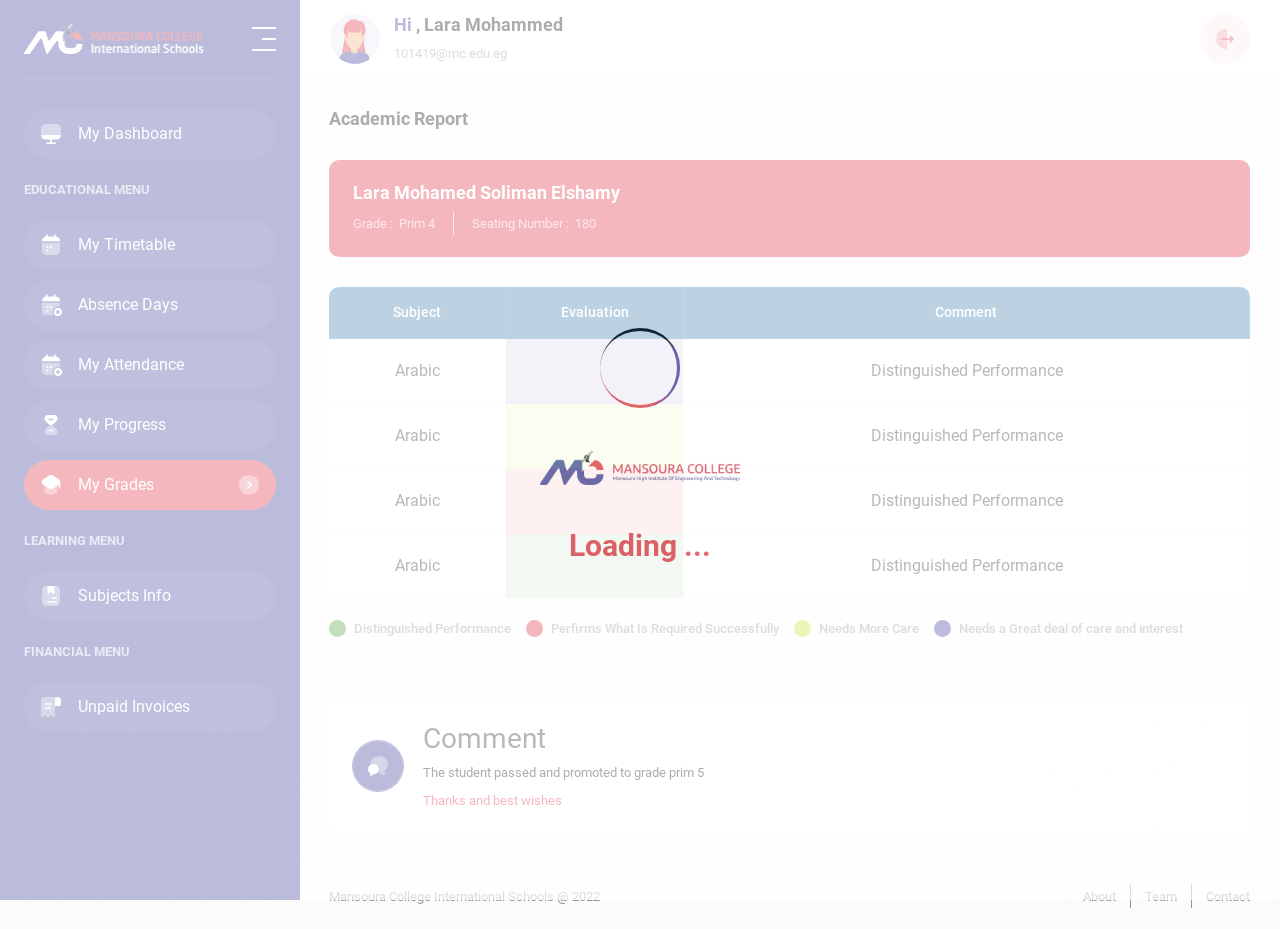
<file: data-grades.html>
<!DOCTYPE html>
<html>
  <head>
    <meta charset="utf-8">
    <meta name="description" content="....">
    <meta name="author" content="misara adel">
    <meta name="viewport" content="width=device-width, initial-scale=1, shrink-to-fit=no">
    <title>
      masnoura college international schools
    </title>
    <link rel="shortcut icon" href="assets/images/navbar/icon.png" type="image/x-icon"/>
    <link rel="stylesheet" href="assets/css/lib/animate.css" />
    <link rel="stylesheet" href="assets/css/lib/bootstrap.css" />
    <link rel="stylesheet" href="assets/css/lib/owl.carousel.min.css" />
    <link rel="stylesheet" href="assets/css/lib/owl.theme.default.css" />
    <link rel="stylesheet" href="assets/css/style.css" />
  </head>
  <body>
    <nav class="top-nav">
      <div class="container-fluid">
        <div class="contain">
          <div class="toggler">
            <span></span>
            <span></span>
            <span></span>
          </div>

          <a href="#" class="brand-name">
            <img src="assets/images/navbar/color_logo.webp" loading="lazy" alt="" />
          </a>

          <div class="user-info">
            <div class="image-content">
              <img src="assets/images/navbar/user.svg" loading="lazy" alt="" />
            </div>

            <div class="user-data">
              <h1>
                <span>
                  Hi 
                </span>
                , Lara Mohammed
              </h1>

              <p>
                101419@mc.edu.eg
              </p>
            </div>
          </div>

          <a href="#" class="logout-icon">
            <img src="assets/images/navbar/logout.svg" loading="lazy" alt="" />
          </a>
        </div>
      </div>
    </nav>

    <div class="side-nav">
      <div class="overlay"></div>

      <div class="side-nav-data">
        <div class="close-nav">
          <img src="assets/images/icons/close.png" loading="lazy" alt="" />
        </div>

        <div class="logo-contain">
          <a href="index.html" class="brand-name">
            <img src="assets/images/navbar/logo.webp" loading="lazy" alt="" />
          </a>
  
          <a href="index.html" class="brand-icon">
            <img src="assets/images/navbar/icon.png" loading="lazy" alt="" />
          </a>
  
          <div class="toggler">
            <span></span>
            <span></span>
            <span></span>
          </div>
        </div>
  
        <div class="user-info">
          <div class="image-content">
            <img src="assets/images/navbar/user.svg" loading="lazy" alt="" />
          </div>
  
          <div class="user-data">
            <h1>
              <span>
                Hi 
              </span>
              , Lara Mohammed
            </h1>
  
            <p>
              101419@mc.edu.eg
            </p>
          </div>
        </div>
  
        <ul class="navbar-nav">
          <li class="nav-item">
            <a href="index.html" class="nav-link">
              <img src="assets/images/icons/dashboard.svg" loading="lazy" alt="" />
              
              <span>
                My Dashboard
              </span>
            </a>
          </li>
  
          <li class="seprate">
            <span>
              EDUCATIONAL MENU
            </span>
          </li>
  
          <li class="nav-item">
            <a href="timetable.html" class="nav-link">
              <img src="assets/images/icons/timetable.svg" loading="lazy" alt="" />
  
              <span>
                My Timetable
              </span>
            </a>
          </li>
  
          <li class="nav-item">
            <a href="absence.html" class="nav-link">
              <img src="assets/images/icons/absence.svg" loading="lazy" alt="" />
  
              <span>
                Absence Days
              </span>
            </a>
          </li>
  
          <li class="nav-item">
            <a href="attendance.html" class="nav-link">
              <img src="assets/images/icons/attendance.svg" loading="lazy" alt="" />
  
              <span>
                My Attendance
              </span>
            </a>
          </li>
  
          <li class="nav-item">
            <a href="progress.html" class="nav-link">
              <img src="assets/images/icons/progress.svg" loading="lazy" alt="" />
  
              <span>
                My Progress
              </span>
            </a>
          </li>
  
          <li class="nav-item">
            <a href="grades.html" class="nav-link active">
              <img src="assets/images/icons/grades.svg" loading="lazy" alt="" />
  
              <span>
                My Grades
              </span>
            </a>
          </li>
  
          <li class="seprate">
            <span>
              LEARNING MENU
            </span>
          </li>
  
          <li class="nav-item">
            <a href="subjects.html" class="nav-link">
              <img src="assets/images/icons/subjects.svg" loading="lazy" alt="" />
  
              <span>
                Subjects Info
              </span>
            </a>
          </li>
  
          <li class="seprate">
            <span>
              FINANCIAL MENU
            </span>
          </li>
  
          <li class="nav-item">
            <a href="unpaid.html" class="nav-link">
              <img src="assets/images/icons/invoices.svg" loading="lazy" alt="" />
  
              <span>
                Unpaid Invoices
              </span>
            </a>
          </li>
        </ul>
      </div>
    </div>

    <main class="main-contain">
      <div class="container-fluid">
        <section class="grades">
          <div class="general-head">
            <h1>
              Academic Report
            </h1>
          </div>

          <div class="student-grade">
            <h2>
              Lara Mohamed Soliman Elshamy
            </h2>

            <ul class="grade-list">
              <li>
                <span class="name">
                  Grade :
                </span>

                <span class="data">
                  Prim 4
                </span>
              </li>

              <li>
                <span class="name">
                  Seating Number :
                </span>

                <span class="data">
                  180 
                </span>
              </li>
            </ul>
          </div>

          <div class="table-responsive">
            <table>
              <thead>
                <tr>
                  <th>
                    Subject
                  </th>

                  <th>
                    Evaluation
                  </th>

                  <th class="comments">
                    Comment
                  </th>
                </tr>
              </thead>

              <tbody>
                <tr>
                  <td>
                    Arabic
                  </td>

                  <td class="blue">

                  </td>

                  <td>
                    Distinguished Performance
                  </td>
                </tr>

                <tr>
                  <td>
                    Arabic
                  </td>

                  <td class="yellow">

                  </td>

                  <td>
                    Distinguished Performance
                  </td>
                </tr>

                <tr>
                  <td>
                    Arabic
                  </td>

                  <td class="red">

                  </td>

                  <td>
                    Distinguished Performance
                  </td>
                </tr>

                <tr>
                  <td>
                    Arabic
                  </td>

                  <td class="green">

                  </td>

                  <td>
                    Distinguished Performance
                  </td>
                </tr>
              </tbody>
            </table>
          </div>

          <ul class="filter-colors">
            <li>
              <a href="#">
                <div class="color green"></div>

                <span>
                  Distinguished Performance
                </span>
              </a>
            </li>

            <li>
              <a href="#">
                <div class="color red"></div>

                <span>
                  Perfirms What Is Required Successfully
                </span>
              </a>
            </li>

            <li>
              <a href="#">
                <div class="color yellow"></div>

                <span>
                  Needs More Care
                </span>
              </a>
            </li>

            <li>
              <a href="#">
                <div class="color blue"></div>

                <span>
                  Needs a Great deal of care and interest
                </span>
              </a>
            </li>
          </ul>

          <div class="comment">
            <div class="image-content">
              <img src="assets/images/icons/comment.svg" loading="lazy" alt="" />
            </div>

            <div class="contain">
              <h3>
                Comment
              </h3>

              <p class="desc">
                The student passed and promoted to grade prim 5
              </p>

              <p class="sub-desc">
                Thanks and best wishes
              </p>
            </div>
          </div>
        </section>

        <div class="copyrights">
          <p>
            Mansoura College International Schools @ 2022
          </p>

          <ul class="copyrights-links">
            <li>
              <a href="#">
                About
              </a>
            </li>

            <li>
              <a href="#">
                Team
              </a>
            </li>

            <li>
              <a href="#">
                Contact
              </a>
            </li>
          </ul>
        </div>
      </div>  
    </main>

    <div class="loading-page">
      <div class="contain">
        <div class="wrapper">
          <div class="inner one"></div>
          <div class="inner two"></div>
          <div class="inner three"></div>
        </div>

        <img src="assets/images/navbar/color_logo.webp" alt="" />

        <h1>
          Loading ...
        </h1>
      </div>
    </div>
    

    <script src="assets/js/lib/jquery4.js"></script>
    <script src="assets/js/lib/popper.js"></script>
    <script src="assets/js/lib/bootstrap.js"></script>
    <script src="assets/js/main.js"></script>
  </body>
</html>
</file>
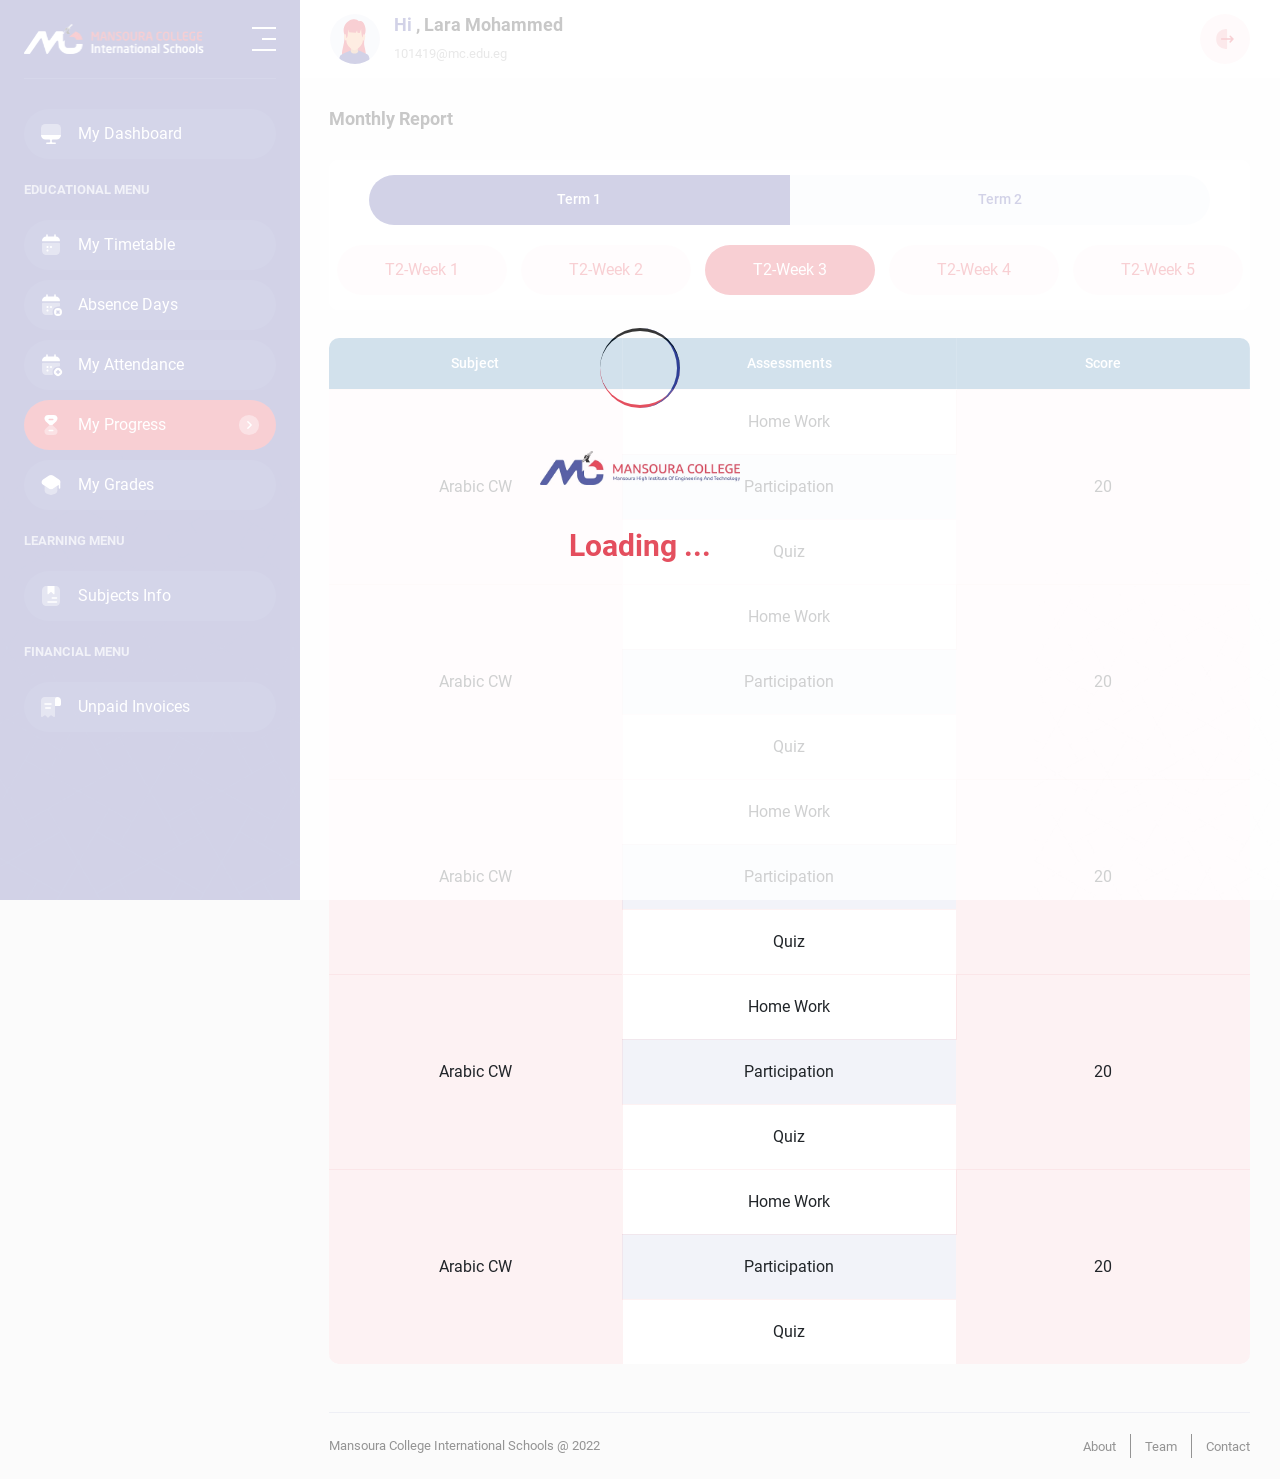
<file: ig-periodic-assessment-report.html>
<!DOCTYPE html>
<html>
  <head>
    <meta charset="utf-8">
    <meta name="description" content="....">
    <meta name="author" content="misara adel">
    <meta name="viewport" content="width=device-width, initial-scale=1, shrink-to-fit=no">
    <title>
      masnoura college international schools
    </title>
    <link rel="shortcut icon" href="assets/images/navbar/icon.png" type="image/x-icon"/>
    <link rel="stylesheet" href="assets/css/lib/animate.css" />
    <link rel="stylesheet" href="assets/css/lib/bootstrap.css" />
    <link rel="stylesheet" href="assets/css/lib/owl.carousel.min.css" />
    <link rel="stylesheet" href="assets/css/lib/owl.theme.default.css" />
    <link rel="stylesheet" href="assets/css/style.css" />
  </head>
  <body>
    <nav class="top-nav">
      <div class="container-fluid">
        <div class="contain">
          <div class="toggler">
            <span></span>
            <span></span>
            <span></span>
          </div>

          <a href="#" class="brand-name">
            <img src="assets/images/navbar/color_logo.webp" loading="lazy" alt="" />
          </a>

          <div class="user-info">
            <div class="image-content">
              <img src="assets/images/navbar/user.svg" loading="lazy" alt="" />
            </div>

            <div class="user-data">
              <h1>
                <span>
                  Hi 
                </span>
                , Lara Mohammed
              </h1>

              <p>
                101419@mc.edu.eg
              </p>
            </div>
          </div>

          <a href="#" class="logout-icon">
            <img src="assets/images/navbar/logout.svg" loading="lazy" alt="" />
          </a>
        </div>
      </div>
    </nav>

    <div class="side-nav">
      <div class="overlay"></div>

      <div class="side-nav-data">
        <div class="close-nav">
          <img src="assets/images/icons/close.png" loading="lazy" alt="" />
        </div>

        <div class="logo-contain">
          <a href="index.html" class="brand-name">
            <img src="assets/images/navbar/logo.webp" loading="lazy" alt="" />
          </a>
  
          <a href="index.html" class="brand-icon">
            <img src="assets/images/navbar/icon.png" loading="lazy" alt="" />
          </a>
  
          <div class="toggler">
            <span></span>
            <span></span>
            <span></span>
          </div>
        </div>
  
        <div class="user-info">
          <div class="image-content">
            <img src="assets/images/navbar/user.svg" loading="lazy" alt="" />
          </div>
  
          <div class="user-data">
            <h1>
              <span>
                Hi 
              </span>
              , Lara Mohammed
            </h1>
  
            <p>
              101419@mc.edu.eg
            </p>
          </div>
        </div>
  
        <ul class="navbar-nav">
          <li class="nav-item">
            <a href="index.html" class="nav-link">
              <img src="assets/images/icons/dashboard.svg" loading="lazy" alt="" />
              
              <span>
                My Dashboard
              </span>
            </a>
          </li>
  
          <li class="seprate">
            <span>
              EDUCATIONAL MENU
            </span>
          </li>
  
          <li class="nav-item">
            <a href="timetable.html" class="nav-link">
              <img src="assets/images/icons/timetable.svg" loading="lazy" alt="" />
  
              <span>
                My Timetable
              </span>
            </a>
          </li>
  
          <li class="nav-item">
            <a href="absence.html" class="nav-link">
              <img src="assets/images/icons/absence.svg" loading="lazy" alt="" />
  
              <span>
                Absence Days
              </span>
            </a>
          </li>
  
          <li class="nav-item">
            <a href="attendance.html" class="nav-link">
              <img src="assets/images/icons/attendance.svg" loading="lazy" alt="" />
  
              <span>
                My Attendance
              </span>
            </a>
          </li>
  
          <li class="nav-item">
            <a href="progress.html" class="nav-link active">
              <img src="assets/images/icons/progress.svg" loading="lazy" alt="" />
  
              <span>
                My Progress
              </span>
            </a>
          </li>
  
          <li class="nav-item">
            <a href="grades.html" class="nav-link">
              <img src="assets/images/icons/grades.svg" loading="lazy" alt="" />
  
              <span>
                My Grades
              </span>
            </a>
          </li>
  
          <li class="seprate">
            <span>
              LEARNING MENU
            </span>
          </li>
  
          <li class="nav-item">
            <a href="subjects.html" class="nav-link">
              <img src="assets/images/icons/subjects.svg" loading="lazy" alt="" />
  
              <span>
                Subjects Info
              </span>
            </a>
          </li>
  
          <li class="seprate">
            <span>
              FINANCIAL MENU
            </span>
          </li>
  
          <li class="nav-item">
            <a href="unpaid.html" class="nav-link">
              <img src="assets/images/icons/invoices.svg" loading="lazy" alt="" />
  
              <span>
                Unpaid Invoices
              </span>
            </a>
          </li>
        </ul>
      </div>
    </div>

    <main class="main-contain">
      <div class="container-fluid">
        <section class="progress-contain">
          <div class="general-head">
            <h1>
              Monthly Report
            </h1>
          </div>

          <div class="progress-data flex-column-progress-data">
            <ul class="button-list">
              <li>
                <a href="#" class="active">
                  Term 1
                </a>
              </li>

              <li>
                <a href="#">
                  Term 2
                </a>
              </li>
            </ul>

            <ul class="week-list danger-color">
              <li>
                <a href="#">
                  T2-Week 1
                </a>
              </li>

              <li>
                <a href="#">
                  T2-Week 2
                </a>
              </li>

              <li>
                <a href="#" class="active">
                  T2-Week 3
                </a>
              </li>

              <li>
                <a href="#">
                  T2-Week 4
                </a>
              </li>

              <li>
                <a href="#">
                  T2-Week 5
                </a>
              </li>
            </ul>
          </div>

          <div class="table-responsive mb-5">
            <table>
              <thead>
                <tr>
                  <th>
                    Subject
                  </th>

                  <th>
                    Assessments
                  </th>

                  <th>
                    Score
                  </th>
                </tr>
              </thead>

              <tbody>
                <tr>
                  <td rowspan="3" class="red">
                    Arabic CW
                  </td>

                  <td>
                    Home Work
                  </td>

                  <td rowspan="3" class="red">
                    20
                  </td>
                </tr>

                <tr>
                  <td class="blue">
                    Participation
                  </td>
                </tr>

                <tr>
                  <td>
                    Quiz
                  </td>
                </tr>

                <tr>
                  <td rowspan="3" class="red">
                    Arabic CW
                  </td>

                  <td>
                    Home Work
                  </td>

                  <td rowspan="3" class="red">
                    20
                  </td>
                </tr>

                <tr>
                  <td class="blue">
                    Participation
                  </td>
                </tr>

                <tr>
                  <td>
                    Quiz
                  </td>
                </tr>

                <tr>
                  <td rowspan="3" class="red">
                    Arabic CW
                  </td>

                  <td>
                    Home Work
                  </td>

                  <td rowspan="3" class="red">
                    20
                  </td>
                </tr>

                <tr>
                  <td class="blue">
                    Participation
                  </td>
                </tr>

                <tr>
                  <td>
                    Quiz
                  </td>
                </tr>

                <tr>
                  <td rowspan="3" class="red">
                    Arabic CW
                  </td>

                  <td>
                    Home Work
                  </td>

                  <td rowspan="3" class="red">
                    20
                  </td>
                </tr>

                <tr>
                  <td class="blue">
                    Participation
                  </td>
                </tr>

                <tr>
                  <td>
                    Quiz
                  </td>
                </tr>

                <tr>
                  <td rowspan="3" class="red">
                    Arabic CW
                  </td>

                  <td>
                    Home Work
                  </td>

                  <td rowspan="3" class="red">
                    20
                  </td>
                </tr>

                <tr>
                  <td class="blue">
                    Participation
                  </td>
                </tr>

                <tr>
                  <td>
                    Quiz
                  </td>
                </tr>
              </tbody>
            </table>
          </div>
        </section>

        <div class="copyrights">
          <p>
            Mansoura College International Schools @ 2022
          </p>

          <ul class="copyrights-links">
            <li>
              <a href="#">
                About
              </a>
            </li>

            <li>
              <a href="#">
                Team
              </a>
            </li>

            <li>
              <a href="#">
                Contact
              </a>
            </li>
          </ul>
        </div>
      </div>  
    </main>

    <div class="loading-page">
      <div class="contain">
        <div class="wrapper">
          <div class="inner one"></div>
          <div class="inner two"></div>
          <div class="inner three"></div>
        </div>

        <img src="assets/images/navbar/color_logo.webp" alt="" />

        <h1>
          Loading ...
        </h1>
      </div>
    </div>
    

    <script src="assets/js/lib/jquery4.js"></script>
    <script src="assets/js/lib/popper.js"></script>
    <script src="assets/js/lib/bootstrap.js"></script>
    <script src="assets/js/main.js"></script>
  </body>
</html>
</file>
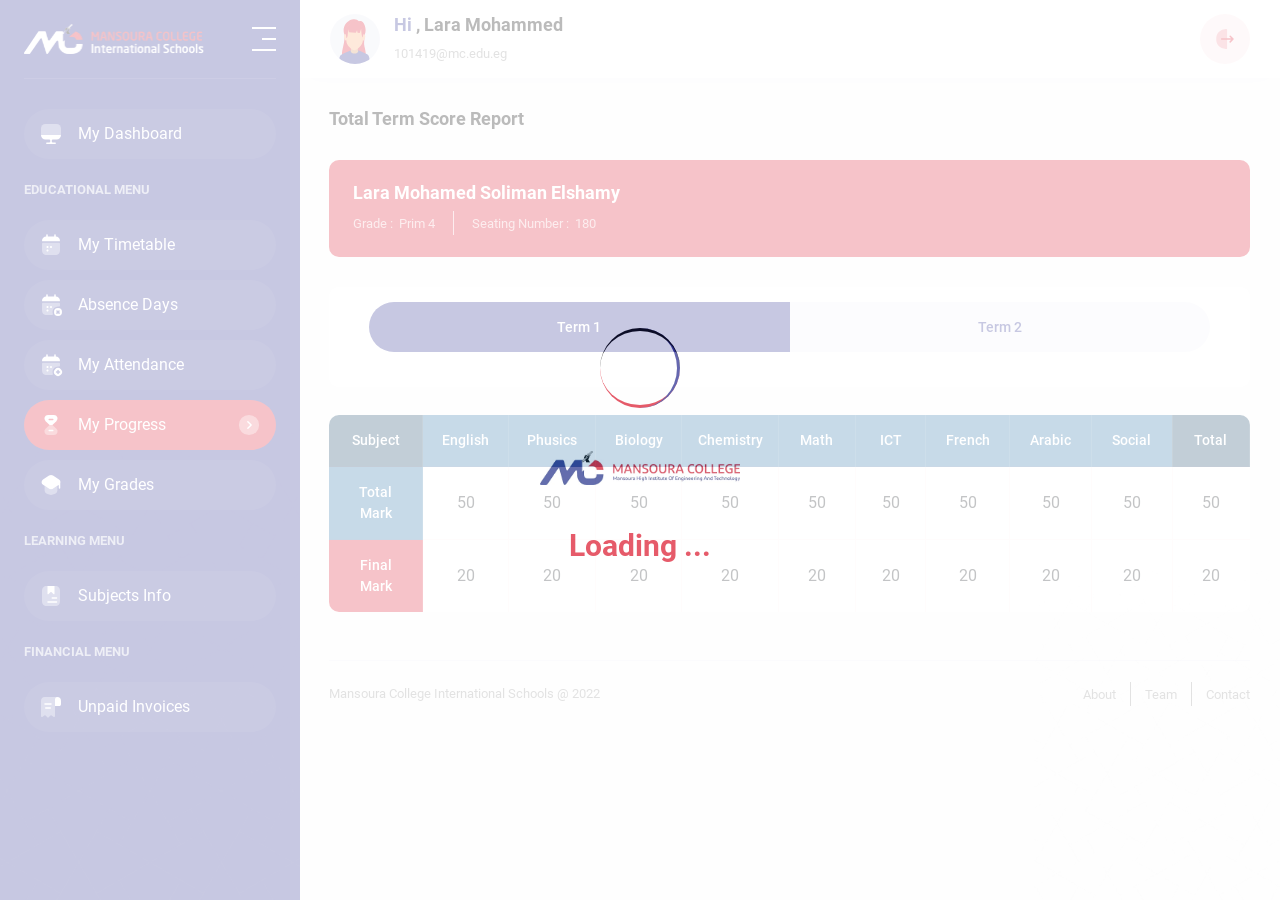
<file: ig–total-term-score-report.html>
<!DOCTYPE html>
<html>
  <head>
    <meta charset="utf-8">
    <meta name="description" content="....">
    <meta name="author" content="misara adel">
    <meta name="viewport" content="width=device-width, initial-scale=1, shrink-to-fit=no">
    <title>
      masnoura college international schools
    </title>
    <link rel="shortcut icon" href="assets/images/navbar/icon.png" type="image/x-icon"/>
    <link rel="stylesheet" href="assets/css/lib/animate.css" />
    <link rel="stylesheet" href="assets/css/lib/bootstrap.css" />
    <link rel="stylesheet" href="assets/css/lib/owl.carousel.min.css" />
    <link rel="stylesheet" href="assets/css/lib/owl.theme.default.css" />
    <link rel="stylesheet" href="assets/css/style.css" />
  </head>
  <body>
    <nav class="top-nav">
      <div class="container-fluid">
        <div class="contain">
          <div class="toggler">
            <span></span>
            <span></span>
            <span></span>
          </div>

          <a href="#" class="brand-name">
            <img src="assets/images/navbar/color_logo.webp" loading="lazy" alt="" />
          </a>

          <div class="user-info">
            <div class="image-content">
              <img src="assets/images/navbar/user.svg" loading="lazy" alt="" />
            </div>

            <div class="user-data">
              <h1>
                <span>
                  Hi 
                </span>
                , Lara Mohammed
              </h1>

              <p>
                101419@mc.edu.eg
              </p>
            </div>
          </div>

          <a href="#" class="logout-icon">
            <img src="assets/images/navbar/logout.svg" loading="lazy" alt="" />
          </a>
        </div>
      </div>
    </nav>

    <div class="side-nav">
      <div class="overlay"></div>

      <div class="side-nav-data">
        <div class="close-nav">
          <img src="assets/images/icons/close.png" loading="lazy" alt="" />
        </div>

        <div class="logo-contain">
          <a href="index.html" class="brand-name">
            <img src="assets/images/navbar/logo.webp" loading="lazy" alt="" />
          </a>
  
          <a href="index.html" class="brand-icon">
            <img src="assets/images/navbar/icon.png" loading="lazy" alt="" />
          </a>
  
          <div class="toggler">
            <span></span>
            <span></span>
            <span></span>
          </div>
        </div>
  
        <div class="user-info">
          <div class="image-content">
            <img src="assets/images/navbar/user.svg" loading="lazy" alt="" />
          </div>
  
          <div class="user-data">
            <h1>
              <span>
                Hi 
              </span>
              , Lara Mohammed
            </h1>
  
            <p>
              101419@mc.edu.eg
            </p>
          </div>
        </div>
  
        <ul class="navbar-nav">
          <li class="nav-item">
            <a href="index.html" class="nav-link">
              <img src="assets/images/icons/dashboard.svg" loading="lazy" alt="" />
              
              <span>
                My Dashboard
              </span>
            </a>
          </li>
  
          <li class="seprate">
            <span>
              EDUCATIONAL MENU
            </span>
          </li>
  
          <li class="nav-item">
            <a href="timetable.html" class="nav-link">
              <img src="assets/images/icons/timetable.svg" loading="lazy" alt="" />
  
              <span>
                My Timetable
              </span>
            </a>
          </li>
  
          <li class="nav-item">
            <a href="absence.html" class="nav-link">
              <img src="assets/images/icons/absence.svg" loading="lazy" alt="" />
  
              <span>
                Absence Days
              </span>
            </a>
          </li>
  
          <li class="nav-item">
            <a href="attendance.html" class="nav-link">
              <img src="assets/images/icons/attendance.svg" loading="lazy" alt="" />
  
              <span>
                My Attendance
              </span>
            </a>
          </li>
  
          <li class="nav-item">
            <a href="progress.html" class="nav-link active">
              <img src="assets/images/icons/progress.svg" loading="lazy" alt="" />
  
              <span>
                My Progress
              </span>
            </a>
          </li>
  
          <li class="nav-item">
            <a href="grades.html" class="nav-link">
              <img src="assets/images/icons/grades.svg" loading="lazy" alt="" />
  
              <span>
                My Grades
              </span>
            </a>
          </li>
  
          <li class="seprate">
            <span>
              LEARNING MENU
            </span>
          </li>
  
          <li class="nav-item">
            <a href="subjects.html" class="nav-link">
              <img src="assets/images/icons/subjects.svg" loading="lazy" alt="" />
  
              <span>
                Subjects Info
              </span>
            </a>
          </li>
  
          <li class="seprate">
            <span>
              FINANCIAL MENU
            </span>
          </li>
  
          <li class="nav-item">
            <a href="unpaid.html" class="nav-link">
              <img src="assets/images/icons/invoices.svg" loading="lazy" alt="" />
  
              <span>
                Unpaid Invoices
              </span>
            </a>
          </li>
        </ul>
      </div>
    </div>

    <main class="main-contain">
      <div class="container-fluid">
        <section class="progress-contain">
          <div class="general-head">
            <h1>
              Total Term Score Report
            </h1>
          </div>

          <div class="student-grade">
            <h2>
              Lara Mohamed Soliman Elshamy
            </h2>

            <ul class="grade-list">
              <li>
                <span class="name">
                  Grade :
                </span>

                <span class="data">
                  Prim 4
                </span>
              </li>

              <li>
                <span class="name">
                  Seating Number :
                </span>

                <span class="data">
                  180 
                </span>
              </li>
            </ul>
          </div>

          <div class="progress-data flex-column-progress-data">
            <ul class="button-list">
              <li>
                <a href="#" class="active">
                  Term 1
                </a>
              </li>

              <li>
                <a href="#">
                  Term 2
                </a>
              </li>
            </ul>
          </div>

          <div class="table-responsive mb-5">
            <table>
              <thead>
                <tr>
                  <th class="dark-blue">
                    Subject
                  </th>

                  <th>
                    English
                  </th>

                  <th>
                    Phusics
                  </th>

                  <th>
                    Biology
                  </th>

                  <th>
                    Chemistry
                  </th>

                  <th>
                    Math
                  </th>

                  <th>
                    ICT
                  </th>

                  <th>
                    French
                  </th>

                  <th>
                    Arabic
                  </th>

                  <th>
                    Social
                  </th>

                  <th class="dark-blue">
                    Total
                  </th>
                </tr>
              </thead>

              <tbody>
                <tr>
                  <th class="blue">
                    Total Mark
                  </th>

                  <td>
                    50
                  </td>

                  <td>
                    50
                  </td>

                  <td>
                    50
                  </td>

                  <td>
                    50
                  </td>

                  <td>
                    50
                  </td>

                  <td>
                    50
                  </td>

                  <td>
                    50
                  </td>

                  <td>
                    50
                  </td>

                  <td>
                    50
                  </td>

                  <td>
                    50
                  </td>
                </tr>

                <tr>
                  <th class="red-bk">
                    Final Mark
                  </th>

                  <td>
                    20
                  </td>

                  <td>
                    20
                  </td>

                  <td>
                    20
                  </td>

                  <td>
                    20
                  </td>

                  <td>
                    20
                  </td>

                  <td>
                    20
                  </td>

                  <td>
                    20
                  </td>

                  <td>
                    20
                  </td>

                  <td>
                    20
                  </td>

                  <td>
                    20
                  </td>
                </tr>
              </tbody>
            </table>
          </div>
        </section>

        <div class="copyrights">
          <p>
            Mansoura College International Schools @ 2022
          </p>

          <ul class="copyrights-links">
            <li>
              <a href="#">
                About
              </a>
            </li>

            <li>
              <a href="#">
                Team
              </a>
            </li>

            <li>
              <a href="#">
                Contact
              </a>
            </li>
          </ul>
        </div>
      </div>  
    </main>

    <div class="loading-page">
      <div class="contain">
        <div class="wrapper">
          <div class="inner one"></div>
          <div class="inner two"></div>
          <div class="inner three"></div>
        </div>

        <img src="assets/images/navbar/color_logo.webp" alt="" />

        <h1>
          Loading ...
        </h1>
      </div>
    </div>
    

    <script src="assets/js/lib/jquery4.js"></script>
    <script src="assets/js/lib/popper.js"></script>
    <script src="assets/js/lib/bootstrap.js"></script>
    <script src="assets/js/main.js"></script>
  </body>
</html>
</file>
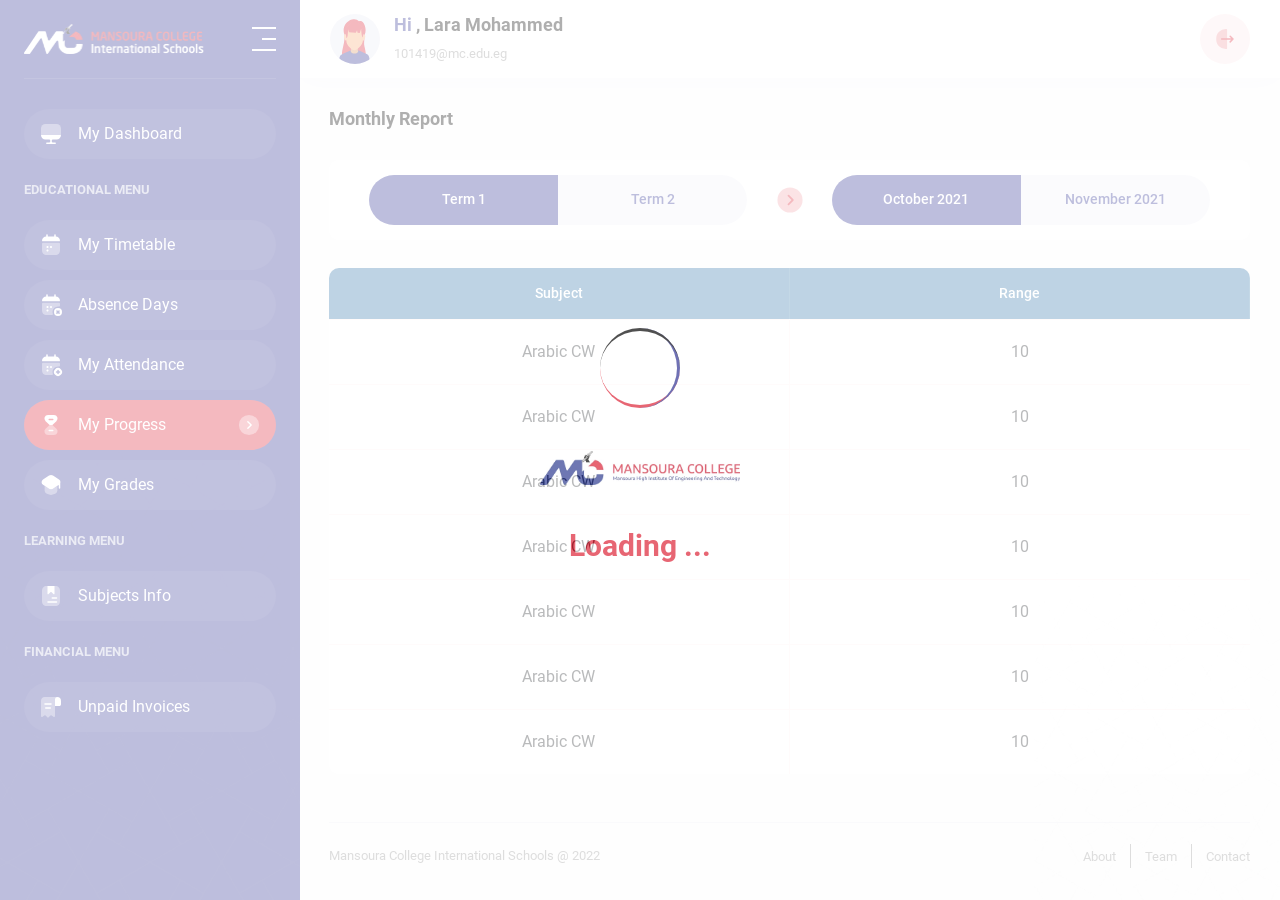
<file: monthly-report.html>
<!DOCTYPE html>
<html>
  <head>
    <meta charset="utf-8">
    <meta name="description" content="....">
    <meta name="author" content="misara adel">
    <meta name="viewport" content="width=device-width, initial-scale=1, shrink-to-fit=no">
    <title>
      masnoura college international schools
    </title>
    <link rel="shortcut icon" href="assets/images/navbar/icon.png" type="image/x-icon"/>
    <link rel="stylesheet" href="assets/css/lib/animate.css" />
    <link rel="stylesheet" href="assets/css/lib/bootstrap.css" />
    <link rel="stylesheet" href="assets/css/lib/owl.carousel.min.css" />
    <link rel="stylesheet" href="assets/css/lib/owl.theme.default.css" />
    <link rel="stylesheet" href="assets/css/style.css" />
  </head>
  <body>
    <nav class="top-nav">
      <div class="container-fluid">
        <div class="contain">
          <div class="toggler">
            <span></span>
            <span></span>
            <span></span>
          </div>

          <a href="#" class="brand-name">
            <img src="assets/images/navbar/color_logo.webp" loading="lazy" alt="" />
          </a>

          <div class="user-info">
            <div class="image-content">
              <img src="assets/images/navbar/user.svg" loading="lazy" alt="" />
            </div>

            <div class="user-data">
              <h1>
                <span>
                  Hi 
                </span>
                , Lara Mohammed
              </h1>

              <p>
                101419@mc.edu.eg
              </p>
            </div>
          </div>

          <a href="#" class="logout-icon">
            <img src="assets/images/navbar/logout.svg" loading="lazy" alt="" />
          </a>
        </div>
      </div>
    </nav>

    <div class="side-nav">
      <div class="overlay"></div>

      <div class="side-nav-data">
        <div class="close-nav">
          <img src="assets/images/icons/close.png" loading="lazy" alt="" />
        </div>

        <div class="logo-contain">
          <a href="index.html" class="brand-name">
            <img src="assets/images/navbar/logo.webp" loading="lazy" alt="" />
          </a>
  
          <a href="index.html" class="brand-icon">
            <img src="assets/images/navbar/icon.png" loading="lazy" alt="" />
          </a>
  
          <div class="toggler">
            <span></span>
            <span></span>
            <span></span>
          </div>
        </div>
  
        <div class="user-info">
          <div class="image-content">
            <img src="assets/images/navbar/user.svg" loading="lazy" alt="" />
          </div>
  
          <div class="user-data">
            <h1>
              <span>
                Hi 
              </span>
              , Lara Mohammed
            </h1>
  
            <p>
              101419@mc.edu.eg
            </p>
          </div>
        </div>
  
        <ul class="navbar-nav">
          <li class="nav-item">
            <a href="index.html" class="nav-link">
              <img src="assets/images/icons/dashboard.svg" loading="lazy" alt="" />
              
              <span>
                My Dashboard
              </span>
            </a>
          </li>
  
          <li class="seprate">
            <span>
              EDUCATIONAL MENU
            </span>
          </li>
  
          <li class="nav-item">
            <a href="timetable.html" class="nav-link">
              <img src="assets/images/icons/timetable.svg" loading="lazy" alt="" />
  
              <span>
                My Timetable
              </span>
            </a>
          </li>
  
          <li class="nav-item">
            <a href="absence.html" class="nav-link">
              <img src="assets/images/icons/absence.svg" loading="lazy" alt="" />
  
              <span>
                Absence Days
              </span>
            </a>
          </li>
  
          <li class="nav-item">
            <a href="attendance.html" class="nav-link">
              <img src="assets/images/icons/attendance.svg" loading="lazy" alt="" />
  
              <span>
                My Attendance
              </span>
            </a>
          </li>
  
          <li class="nav-item">
            <a href="progress.html" class="nav-link active">
              <img src="assets/images/icons/progress.svg" loading="lazy" alt="" />
  
              <span>
                My Progress
              </span>
            </a>
          </li>
  
          <li class="nav-item">
            <a href="grades.html" class="nav-link">
              <img src="assets/images/icons/grades.svg" loading="lazy" alt="" />
  
              <span>
                My Grades
              </span>
            </a>
          </li>
  
          <li class="seprate">
            <span>
              LEARNING MENU
            </span>
          </li>
  
          <li class="nav-item">
            <a href="subjects.html" class="nav-link">
              <img src="assets/images/icons/subjects.svg" loading="lazy" alt="" />
  
              <span>
                Subjects Info
              </span>
            </a>
          </li>
  
          <li class="seprate">
            <span>
              FINANCIAL MENU
            </span>
          </li>
  
          <li class="nav-item">
            <a href="unpaid.html" class="nav-link">
              <img src="assets/images/icons/invoices.svg" loading="lazy" alt="" />
  
              <span>
                Unpaid Invoices
              </span>
            </a>
          </li>
        </ul>
      </div>
    </div>

    <main class="main-contain">
      <div class="container-fluid">
        <section class="progress-contain">
          <div class="general-head">
            <h1>
              Monthly Report
            </h1>
          </div>

          <div class="progress-data">
            <ul class="button-list">
              <li>
                <a href="#" class="active">
                  Term 1
                </a>
              </li>

              <li>
                <a href="#">
                  Term 2
                </a>
              </li>
            </ul>

            <ul class="button-list">
              <li>
                <a href="#" class="active">
                  October 2021
                </a>
              </li>

              <li>
                <a href="#">
                  November 2021
                </a>
              </li>
            </ul>
          </div>

          <div class="table-responsive mb-5">
            <table>
              <thead>
                <tr>
                  <th>
                    Subject
                  </th>

                  <th>
                    Range
                  </th>
                </tr>
              </thead>

              <tbody>
                <tr>
                  <td>
                    Arabic CW
                  </td>

                  <td>
                    10
                  </td>
                </tr>

                <tr>
                  <td>
                    Arabic CW
                  </td>

                  <td>
                    10
                  </td>
                </tr>


                <tr>
                  <td>
                    Arabic CW
                  </td>

                  <td>
                    10
                  </td>
                </tr>

                <tr>
                  <td>
                    Arabic CW
                  </td>

                  <td>
                    10
                  </td>
                </tr>

                <tr>
                  <td>
                    Arabic CW
                  </td>

                  <td>
                    10
                  </td>
                </tr>

                <tr>
                  <td>
                    Arabic CW
                  </td>

                  <td>
                    10
                  </td>
                </tr>

                <tr>
                  <td>
                    Arabic CW
                  </td>

                  <td>
                    10
                  </td>
                </tr>
              </tbody>
            </table>
          </div>
        </section>

        <div class="copyrights">
          <p>
            Mansoura College International Schools @ 2022
          </p>

          <ul class="copyrights-links">
            <li>
              <a href="#">
                About
              </a>
            </li>

            <li>
              <a href="#">
                Team
              </a>
            </li>

            <li>
              <a href="#">
                Contact
              </a>
            </li>
          </ul>
        </div>
      </div>  
    </main>

    <div class="loading-page">
      <div class="contain">
        <div class="wrapper">
          <div class="inner one"></div>
          <div class="inner two"></div>
          <div class="inner three"></div>
        </div>

        <img src="assets/images/navbar/color_logo.webp" alt="" />

        <h1>
          Loading ...
        </h1>
      </div>
    </div>
    

    <script src="assets/js/lib/jquery4.js"></script>
    <script src="assets/js/lib/popper.js"></script>
    <script src="assets/js/lib/bootstrap.js"></script>
    <script src="assets/js/main.js"></script>
  </body>
</html>
</file>
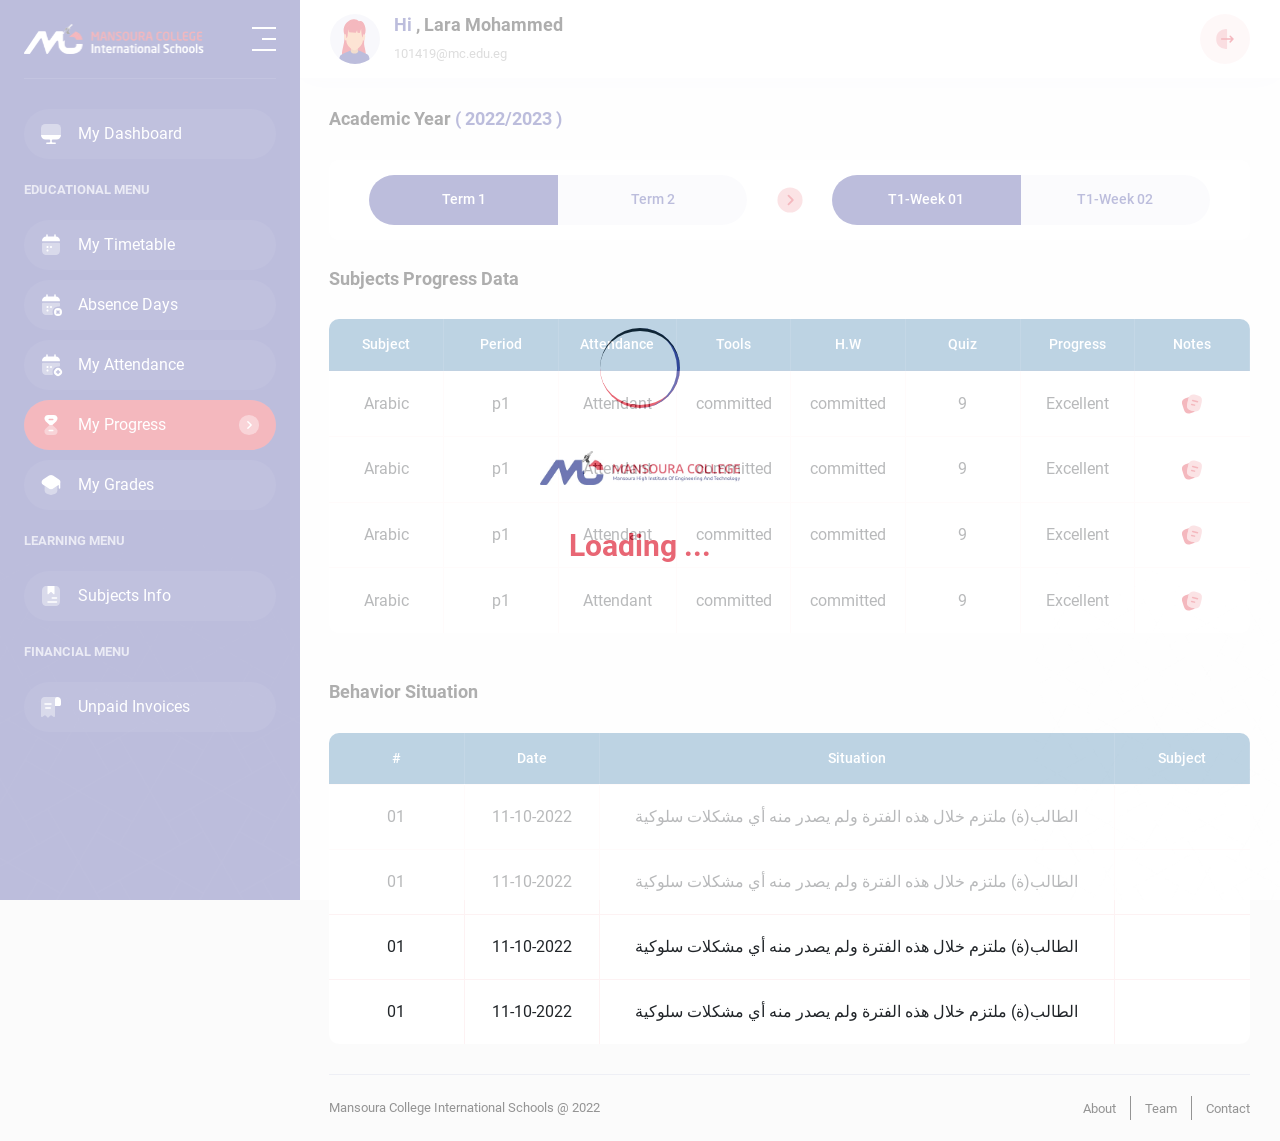
<file: progress.html>
<!DOCTYPE html>
<html>
  <head>
    <meta charset="utf-8">
    <meta name="description" content="....">
    <meta name="author" content="misara adel">
    <meta name="viewport" content="width=device-width, initial-scale=1, shrink-to-fit=no">
    <title>
      masnoura college international schools
    </title>
    <link rel="shortcut icon" href="assets/images/navbar/icon.png" type="image/x-icon"/>
    <link rel="stylesheet" href="assets/css/lib/animate.css" />
    <link rel="stylesheet" href="assets/css/lib/bootstrap.css" />
    <link rel="stylesheet" href="assets/css/lib/owl.carousel.min.css" />
    <link rel="stylesheet" href="assets/css/lib/owl.theme.default.css" />
    <link rel="stylesheet" href="assets/css/style.css" />
  </head>
  <body>
    <nav class="top-nav">
      <div class="container-fluid">
        <div class="contain">
          <div class="toggler">
            <span></span>
            <span></span>
            <span></span>
          </div>

          <a href="#" class="brand-name">
            <img src="assets/images/navbar/color_logo.webp" loading="lazy" alt="" />
          </a>

          <div class="user-info">
            <div class="image-content">
              <img src="assets/images/navbar/user.svg" loading="lazy" alt="" />
            </div>

            <div class="user-data">
              <h1>
                <span>
                  Hi 
                </span>
                , Lara Mohammed
              </h1>

              <p>
                101419@mc.edu.eg
              </p>
            </div>
          </div>

          <a href="#" class="logout-icon">
            <img src="assets/images/navbar/logout.svg" loading="lazy" alt="" />
          </a>
        </div>
      </div>
    </nav>

    <div class="side-nav">
      <div class="overlay"></div>

      <div class="side-nav-data">
        <div class="close-nav">
          <img src="assets/images/icons/close.png" loading="lazy" alt="" />
        </div>

        <div class="logo-contain">
          <a href="index.html" class="brand-name">
            <img src="assets/images/navbar/logo.webp" loading="lazy" alt="" />
          </a>
  
          <a href="index.html" class="brand-icon">
            <img src="assets/images/navbar/icon.png" loading="lazy" alt="" />
          </a>
  
          <div class="toggler">
            <span></span>
            <span></span>
            <span></span>
          </div>
        </div>
  
        <div class="user-info">
          <div class="image-content">
            <img src="assets/images/navbar/user.svg" loading="lazy" alt="" />
          </div>
  
          <div class="user-data">
            <h1>
              <span>
                Hi 
              </span>
              , Lara Mohammed
            </h1>
  
            <p>
              101419@mc.edu.eg
            </p>
          </div>
        </div>
  
        <ul class="navbar-nav">
          <li class="nav-item">
            <a href="index.html" class="nav-link">
              <img src="assets/images/icons/dashboard.svg" loading="lazy" alt="" />
              
              <span>
                My Dashboard
              </span>
            </a>
          </li>
  
          <li class="seprate">
            <span>
              EDUCATIONAL MENU
            </span>
          </li>
  
          <li class="nav-item">
            <a href="timetable.html" class="nav-link">
              <img src="assets/images/icons/timetable.svg" loading="lazy" alt="" />
  
              <span>
                My Timetable
              </span>
            </a>
          </li>
  
          <li class="nav-item">
            <a href="absence.html" class="nav-link">
              <img src="assets/images/icons/absence.svg" loading="lazy" alt="" />
  
              <span>
                Absence Days
              </span>
            </a>
          </li>
  
          <li class="nav-item">
            <a href="attendance.html" class="nav-link">
              <img src="assets/images/icons/attendance.svg" loading="lazy" alt="" />
  
              <span>
                My Attendance
              </span>
            </a>
          </li>
  
          <li class="nav-item">
            <a href="progress.html" class="nav-link active">
              <img src="assets/images/icons/progress.svg" loading="lazy" alt="" />
  
              <span>
                My Progress
              </span>
            </a>
          </li>
  
          <li class="nav-item">
            <a href="grades.html" class="nav-link">
              <img src="assets/images/icons/grades.svg" loading="lazy" alt="" />
  
              <span>
                My Grades
              </span>
            </a>
          </li>
  
          <li class="seprate">
            <span>
              LEARNING MENU
            </span>
          </li>
  
          <li class="nav-item">
            <a href="subjects.html" class="nav-link">
              <img src="assets/images/icons/subjects.svg" loading="lazy" alt="" />
  
              <span>
                Subjects Info
              </span>
            </a>
          </li>
  
          <li class="seprate">
            <span>
              FINANCIAL MENU
            </span>
          </li>
  
          <li class="nav-item">
            <a href="unpaid.html" class="nav-link">
              <img src="assets/images/icons/invoices.svg" loading="lazy" alt="" />
  
              <span>
                Unpaid Invoices
              </span>
            </a>
          </li>
        </ul>
      </div>
    </div>

    <main class="main-contain">
      <div class="container-fluid">
        <section class="progress-contain">
          <div class="general-head">
            <h1>
              Academic Year

              <span>
                ( 2022/2023 )
              </span>
            </h1>
          </div>

          <div class="progress-data">
            <ul class="button-list">
              <li>
                <a href="#" class="active">
                  Term 1
                </a>
              </li>

              <li>
                <a href="#">
                  Term 2
                </a>
              </li>
            </ul>

            <ul class="button-list">
              <li>
                <a href="#" class="active">
                  T1-Week 01
                </a>
              </li>

              <li>
                <a href="#">
                  T1-Week 02
                </a>
              </li>
            </ul>
          </div>

          <div class="general-head">
            <h1>
              Subjects Progress Data
            </h1>
          </div>

          <div class="table-responsive mb-5">
            <table>
              <thead>
                <tr>
                  <th>
                    Subject
                  </th>

                  <th>
                    Period
                  </th>

                  <th>
                    Attendance
                  </th>

                  <th>
                    Tools 
                  </th>
                  
                  <th>
                    H.W
                  </th>

                  <th>
                    Quiz
                  </th>

                  <th>
                    Progress
                  </th>

                  <th>
                    Notes
                  </th>
                </tr>
              </thead>

              <tbody>
                <tr>
                  <td>
                    Arabic
                  </td>

                  <td>
                    p1
                  </td>

                  <td>
                    Attendant 
                  </td>

                  <td>
                    committed
                  </td>
                  
                  <td>
                    committed
                  </td>

                  <td>
                    9
                  </td>

                  <td>
                    Excellent
                  </td>

                  <td>
                    <a href="#">
                      <img src="assets/images/icons/note.svg" loading="lazy" alt="" />
                    </a>
                  </td>
                </tr>

                <tr>
                  <td>
                    Arabic
                  </td>

                  <td>
                    p1
                  </td>

                  <td>
                    Attendant 
                  </td>

                  <td>
                    committed
                  </td>
                  
                  <td>
                    committed
                  </td>

                  <td>
                    9
                  </td>

                  <td>
                    Excellent
                  </td>

                  <td>
                    <a href="#">
                      <img src="assets/images/icons/note.svg" loading="lazy" alt="" />
                    </a>
                  </td>
                </tr>

                <tr>
                  <td>
                    Arabic
                  </td>

                  <td>
                    p1
                  </td>

                  <td>
                    Attendant 
                  </td>

                  <td>
                    committed
                  </td>
                  
                  <td>
                    committed
                  </td>

                  <td>
                    9
                  </td>

                  <td>
                    Excellent
                  </td>

                  <td>
                    <a href="#">
                      <img src="assets/images/icons/note.svg" loading="lazy" alt="" />
                    </a>
                  </td>
                </tr>

                <tr>
                  <td>
                    Arabic
                  </td>

                  <td>
                    p1
                  </td>

                  <td>
                    Attendant 
                  </td>

                  <td>
                    committed
                  </td>
                  
                  <td>
                    committed
                  </td>

                  <td>
                    9
                  </td>

                  <td>
                    Excellent
                  </td>

                  <td>
                    <a href="#">
                      <img src="assets/images/icons/note.svg" loading="lazy" alt="" />
                    </a>
                  </td>
                </tr>
              </tbody>
            </table>
          </div>

          <div class="general-head">
            <h1>
              Behavior Situation
            </h1>
          </div>

          <div class="table-responsive">
            <table>
              <thead>
                <tr>
                  <th>
                    #
                  </th>

                  <th>
                    Date
                  </th>

                  <th class="situation">
                    Situation
                  </th>

                  <th>
                    Subject 
                  </th>
                </tr>
              </thead>

              <tbody>
                <tr>
                  <td>
                    01
                  </td>

                  <td>
                    11-10-2022
                  </td>

                  <td>
                    الطالب(ة) ملتزم خلال هذه الفترة ولم يصدر منه أي مشكلات سلوكية 
                  </td>

                  <td>
                    
                  </td>
                </tr>

                <tr>
                  <td>
                    01
                  </td>

                  <td>
                    11-10-2022
                  </td>

                  <td>
                    الطالب(ة) ملتزم خلال هذه الفترة ولم يصدر منه أي مشكلات سلوكية 
                  </td>

                  <td>
                    
                  </td>
                </tr>

                <tr>
                  <td>
                    01
                  </td>

                  <td>
                    11-10-2022
                  </td>

                  <td>
                    الطالب(ة) ملتزم خلال هذه الفترة ولم يصدر منه أي مشكلات سلوكية 
                  </td>

                  <td>
                    
                  </td>
                </tr>

                <tr>
                  <td>
                    01
                  </td>

                  <td>
                    11-10-2022
                  </td>

                  <td>
                    الطالب(ة) ملتزم خلال هذه الفترة ولم يصدر منه أي مشكلات سلوكية 
                  </td>

                  <td>
                    
                  </td>
                </tr>
              </tbody>
            </table>
          </div>
        </section>

        <div class="copyrights">
          <p>
            Mansoura College International Schools @ 2022
          </p>

          <ul class="copyrights-links">
            <li>
              <a href="#">
                About
              </a>
            </li>

            <li>
              <a href="#">
                Team
              </a>
            </li>

            <li>
              <a href="#">
                Contact
              </a>
            </li>
          </ul>
        </div>
      </div>  
    </main>

    <div class="loading-page">
      <div class="contain">
        <div class="wrapper">
          <div class="inner one"></div>
          <div class="inner two"></div>
          <div class="inner three"></div>
        </div>

        <img src="assets/images/navbar/color_logo.webp" alt="" />

        <h1>
          Loading ...
        </h1>
      </div>
    </div>
    

    <script src="assets/js/lib/jquery4.js"></script>
    <script src="assets/js/lib/popper.js"></script>
    <script src="assets/js/lib/bootstrap.js"></script>
    <script src="assets/js/main.js"></script>
  </body>
</html>
</file>
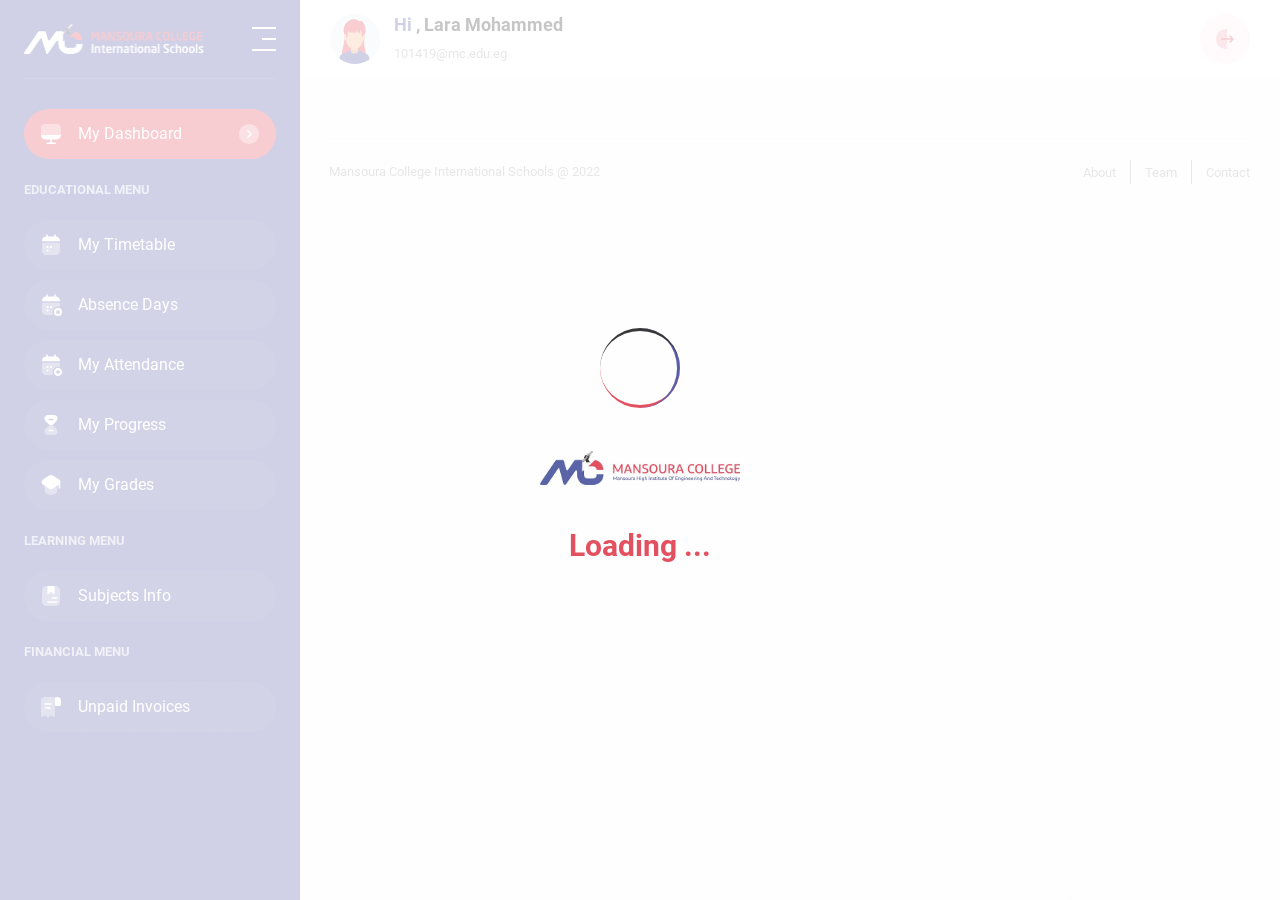
<file: ready-tmp.html>
<!DOCTYPE html>
<html>
  <head>
    <meta charset="utf-8">
    <meta name="description" content="....">
    <meta name="author" content="misara adel">
    <meta name="viewport" content="width=device-width, initial-scale=1, shrink-to-fit=no">
    <title>
      masnoura college international schools
    </title>
    <link rel="shortcut icon" href="assets/images/navbar/icon.png" type="image/x-icon"/>
    <link rel="stylesheet" href="assets/css/lib/animate.css" />
    <link rel="stylesheet" href="assets/css/lib/bootstrap.css" />
    <link rel="stylesheet" href="assets/css/lib/owl.carousel.min.css" />
    <link rel="stylesheet" href="assets/css/lib/owl.theme.default.css" />
    <link rel="stylesheet" href="assets/css/style.css" />
  </head>
  <body>
    <nav class="top-nav">
      <div class="container-fluid">
        <div class="contain">
          <div class="toggler">
            <span></span>
            <span></span>
            <span></span>
          </div>

          <a href="#" class="brand-name">
            <img src="assets/images/navbar/color_logo.webp" loading="lazy" alt="" />
          </a>

          <div class="user-info">
            <div class="image-content">
              <img src="assets/images/navbar/user.svg" loading="lazy" alt="" />
            </div>

            <div class="user-data">
              <h1>
                <span>
                  Hi 
                </span>
                , Lara Mohammed
              </h1>

              <p>
                101419@mc.edu.eg
              </p>
            </div>
          </div>

          <a href="#" class="logout-icon">
            <img src="assets/images/navbar/logout.svg" loading="lazy" alt="" />
          </a>
        </div>
      </div>
    </nav>

    <div class="side-nav">
      <div class="overlay"></div>

      <div class="side-nav-data">
        <div class="close-nav">
          <img src="assets/images/icons/close.png" loading="lazy" alt="" />
        </div>

        <div class="logo-contain">
          <a href="index.html" class="brand-name">
            <img src="assets/images/navbar/logo.webp" loading="lazy" alt="" />
          </a>
  
          <a href="index.html" class="brand-icon">
            <img src="assets/images/navbar/icon.png" loading="lazy" alt="" />
          </a>
  
          <div class="toggler">
            <span></span>
            <span></span>
            <span></span>
          </div>
        </div>
  
        <div class="user-info">
          <div class="image-content">
            <img src="assets/images/navbar/user.svg" loading="lazy" alt="" />
          </div>
  
          <div class="user-data">
            <h1>
              <span>
                Hi 
              </span>
              , Lara Mohammed
            </h1>
  
            <p>
              101419@mc.edu.eg
            </p>
          </div>
        </div>
  
        <ul class="navbar-nav">
          <li class="nav-item">
            <a href="index.html" class="nav-link active">
              <img src="assets/images/icons/dashboard.svg" loading="lazy" alt="" />
              
              <span>
                My Dashboard
              </span>
            </a>
          </li>
  
          <li class="seprate">
            <span>
              EDUCATIONAL MENU
            </span>
          </li>
  
          <li class="nav-item">
            <a href="timetable.html" class="nav-link">
              <img src="assets/images/icons/timetable.svg" loading="lazy" alt="" />
  
              <span>
                My Timetable
              </span>
            </a>
          </li>
  
          <li class="nav-item">
            <a href="absence.html" class="nav-link">
              <img src="assets/images/icons/absence.svg" loading="lazy" alt="" />
  
              <span>
                Absence Days
              </span>
            </a>
          </li>
  
          <li class="nav-item">
            <a href="attendance.html" class="nav-link">
              <img src="assets/images/icons/attendance.svg" loading="lazy" alt="" />
  
              <span>
                My Attendance
              </span>
            </a>
          </li>
  
          <li class="nav-item">
            <a href="progress.html" class="nav-link">
              <img src="assets/images/icons/progress.svg" loading="lazy" alt="" />
  
              <span>
                My Progress
              </span>
            </a>
          </li>
  
          <li class="nav-item">
            <a href="grades.html" class="nav-link">
              <img src="assets/images/icons/grades.svg" loading="lazy" alt="" />
  
              <span>
                My Grades
              </span>
            </a>
          </li>
  
          <li class="seprate">
            <span>
              LEARNING MENU
            </span>
          </li>
  
          <li class="nav-item">
            <a href="subjects.html" class="nav-link">
              <img src="assets/images/icons/subjects.svg" loading="lazy" alt="" />
  
              <span>
                Subjects Info
              </span>
            </a>
          </li>
  
          <li class="seprate">
            <span>
              FINANCIAL MENU
            </span>
          </li>
  
          <li class="nav-item">
            <a href="unpaid.html" class="nav-link">
              <img src="assets/images/icons/invoices.svg" loading="lazy" alt="" />
  
              <span>
                Unpaid Invoices
              </span>
            </a>
          </li>
        </ul>
      </div>
    </div>

    <main class="main-contain">
      <div class="container-fluid">


        <div class="copyrights">
          <p>
            Mansoura College International Schools @ 2022
          </p>

          <ul class="copyrights-links">
            <li>
              <a href="#">
                About
              </a>
            </li>

            <li>
              <a href="#">
                Team
              </a>
            </li>

            <li>
              <a href="#">
                Contact
              </a>
            </li>
          </ul>
        </div>
      </div>  
    </main>

    <div class="loading-page">
      <div class="contain">
        <div class="wrapper">
          <div class="inner one"></div>
          <div class="inner two"></div>
          <div class="inner three"></div>
        </div>

        <img src="assets/images/navbar/color_logo.webp" alt="" />

        <h1>
          Loading ...
        </h1>
      </div>
    </div>
    

    <script src="assets/js/lib/jquery4.js"></script>
    <script src="assets/js/lib/popper.js"></script>
    <script src="assets/js/lib/bootstrap.js"></script>
    <script src="assets/js/main.js"></script>
  </body>
</html>
</file>
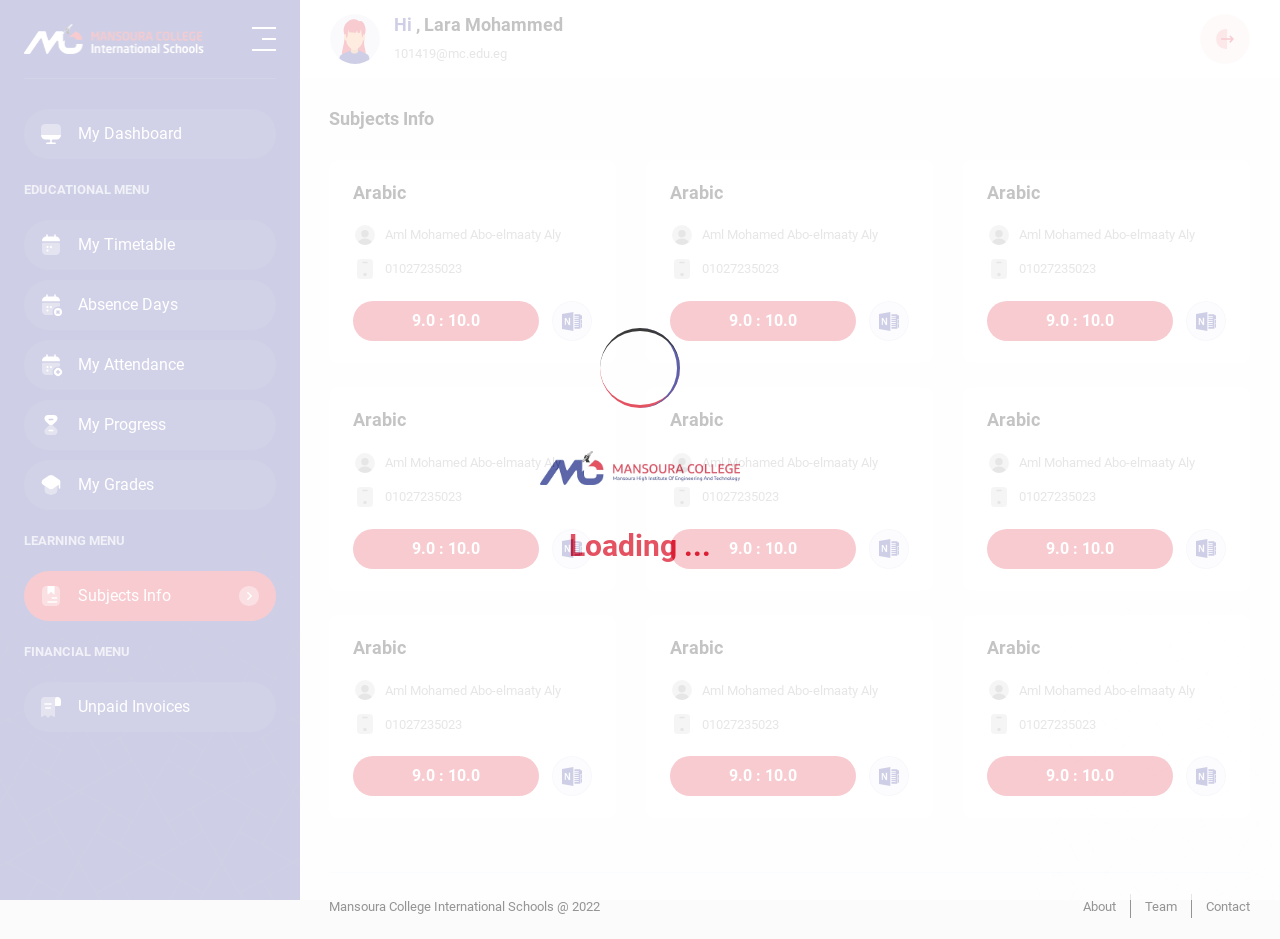
<file: subjects.html>
<!DOCTYPE html>
<html>
  <head>
    <meta charset="utf-8">
    <meta name="description" content="....">
    <meta name="author" content="misara adel">
    <meta name="viewport" content="width=device-width, initial-scale=1, shrink-to-fit=no">
    <title>
      masnoura college international schools
    </title>
    <link rel="shortcut icon" href="assets/images/navbar/icon.png" type="image/x-icon"/>
    <link rel="stylesheet" href="assets/css/lib/animate.css" />
    <link rel="stylesheet" href="assets/css/lib/bootstrap.css" />
    <link rel="stylesheet" href="assets/css/lib/owl.carousel.min.css" />
    <link rel="stylesheet" href="assets/css/lib/owl.theme.default.css" />
    <link rel="stylesheet" href="assets/css/style.css" />
  </head>
  <body>
    <nav class="top-nav">
      <div class="container-fluid">
        <div class="contain">
          <div class="toggler">
            <span></span>
            <span></span>
            <span></span>
          </div>

          <a href="#" class="brand-name">
            <img src="assets/images/navbar/color_logo.webp" loading="lazy" alt="" />
          </a>

          <div class="user-info">
            <div class="image-content">
              <img src="assets/images/navbar/user.svg" loading="lazy" alt="" />
            </div>

            <div class="user-data">
              <h1>
                <span>
                  Hi 
                </span>
                , Lara Mohammed
              </h1>

              <p>
                101419@mc.edu.eg
              </p>
            </div>
          </div>

          <a href="#" class="logout-icon">
            <img src="assets/images/navbar/logout.svg" loading="lazy" alt="" />
          </a>
        </div>
      </div>
    </nav>

    <div class="side-nav">
      <div class="overlay"></div>

      <div class="side-nav-data">
        <div class="close-nav">
          <img src="assets/images/icons/close.png" loading="lazy" alt="" />
        </div>

        <div class="logo-contain">
          <a href="index.html" class="brand-name">
            <img src="assets/images/navbar/logo.webp" loading="lazy" alt="" />
          </a>
  
          <a href="index.html" class="brand-icon">
            <img src="assets/images/navbar/icon.png" loading="lazy" alt="" />
          </a>
  
          <div class="toggler">
            <span></span>
            <span></span>
            <span></span>
          </div>
        </div>
  
        <div class="user-info">
          <div class="image-content">
            <img src="assets/images/navbar/user.svg" loading="lazy" alt="" />
          </div>
  
          <div class="user-data">
            <h1>
              <span>
                Hi 
              </span>
              , Lara Mohammed
            </h1>
  
            <p>
              101419@mc.edu.eg
            </p>
          </div>
        </div>
  
        <ul class="navbar-nav">
          <li class="nav-item">
            <a href="index.html" class="nav-link">
              <img src="assets/images/icons/dashboard.svg" loading="lazy" alt="" />
              
              <span>
                My Dashboard
              </span>
            </a>
          </li>
  
          <li class="seprate">
            <span>
              EDUCATIONAL MENU
            </span>
          </li>
  
          <li class="nav-item">
            <a href="timetable.html" class="nav-link">
              <img src="assets/images/icons/timetable.svg" loading="lazy" alt="" />
  
              <span>
                My Timetable
              </span>
            </a>
          </li>
  
          <li class="nav-item">
            <a href="absence.html" class="nav-link">
              <img src="assets/images/icons/absence.svg" loading="lazy" alt="" />
  
              <span>
                Absence Days
              </span>
            </a>
          </li>
  
          <li class="nav-item">
            <a href="attendance.html" class="nav-link">
              <img src="assets/images/icons/attendance.svg" loading="lazy" alt="" />
  
              <span>
                My Attendance
              </span>
            </a>
          </li>
  
          <li class="nav-item">
            <a href="progress.html" class="nav-link">
              <img src="assets/images/icons/progress.svg" loading="lazy" alt="" />
  
              <span>
                My Progress
              </span>
            </a>
          </li>
  
          <li class="nav-item">
            <a href="grades.html" class="nav-link">
              <img src="assets/images/icons/grades.svg" loading="lazy" alt="" />
  
              <span>
                My Grades
              </span>
            </a>
          </li>
  
          <li class="seprate">
            <span>
              LEARNING MENU
            </span>
          </li>
  
          <li class="nav-item">
            <a href="subjects.html" class="nav-link active">
              <img src="assets/images/icons/subjects.svg" loading="lazy" alt="" />
  
              <span>
                Subjects Info
              </span>
            </a>
          </li>
  
          <li class="seprate">
            <span>
              FINANCIAL MENU
            </span>
          </li>
  
          <li class="nav-item">
            <a href="unpaid.html" class="nav-link">
              <img src="assets/images/icons/invoices.svg" loading="lazy" alt="" />
  
              <span>
                Unpaid Invoices
              </span>
            </a>
          </li>
        </ul>
      </div>
    </div>

    <main class="main-contain">
      <div class="container-fluid">
        <section class="subjects">
          <div class="general-head">
            <h1>
              Subjects Info
            </h1>
          </div>

          <div class="row">
            <div class="col-lg-4 col-md-6 col-12 mb-4">
              <div class="subject-box">
                <h2>
                  Arabic
                </h2>

                <ul class="contact-list">
                  <li>
                    <a href="#">
                      <img src="assets/images/icons/user.svg" loading="lazy" alt="" />

                      <span>
                        Aml Mohamed Abo-elmaaty Aly
                      </span>
                    </a>
                  </li>

                  <li>
                    <a href="tel:01027235023">
                      <img src="assets/images/icons/phone.svg" loading="lazy" alt="" />

                      <span>
                        01027235023
                      </span>
                    </a>
                  </li>
                </ul>

                <div class="button-cotnain">
                  <div class="time">
                    9.0 : 10.0
                  </div>

                  <a href="#" class="word-btn">
                    <img src="assets/images/icons/word.svg" loading="lazy" alt="" />
                  </a>
                </div>
              </div>
            </div>

            <div class="col-lg-4 col-md-6 col-12 mb-4">
              <div class="subject-box">
                <h2>
                  Arabic
                </h2>

                <ul class="contact-list">
                  <li>
                    <a href="#">
                      <img src="assets/images/icons/user.svg" loading="lazy" alt="" />

                      <span>
                        Aml Mohamed Abo-elmaaty Aly
                      </span>
                    </a>
                  </li>

                  <li>
                    <a href="tel:01027235023">
                      <img src="assets/images/icons/phone.svg" loading="lazy" alt="" />

                      <span>
                        01027235023
                      </span>
                    </a>
                  </li>
                </ul>

                <div class="button-cotnain">
                  <div class="time">
                    9.0 : 10.0
                  </div>

                  <a href="#" class="word-btn">
                    <img src="assets/images/icons/word.svg" loading="lazy" alt="" />
                  </a>
                </div>
              </div>
            </div>

            <div class="col-lg-4 col-md-6 col-12 mb-4">
              <div class="subject-box">
                <h2>
                  Arabic
                </h2>

                <ul class="contact-list">
                  <li>
                    <a href="#">
                      <img src="assets/images/icons/user.svg" loading="lazy" alt="" />

                      <span>
                        Aml Mohamed Abo-elmaaty Aly
                      </span>
                    </a>
                  </li>

                  <li>
                    <a href="tel:01027235023">
                      <img src="assets/images/icons/phone.svg" loading="lazy" alt="" />

                      <span>
                        01027235023
                      </span>
                    </a>
                  </li>
                </ul>

                <div class="button-cotnain">
                  <div class="time">
                    9.0 : 10.0
                  </div>

                  <a href="#" class="word-btn">
                    <img src="assets/images/icons/word.svg" loading="lazy" alt="" />
                  </a>
                </div>
              </div>
            </div>

            <div class="col-lg-4 col-md-6 col-12 mb-4">
              <div class="subject-box">
                <h2>
                  Arabic
                </h2>

                <ul class="contact-list">
                  <li>
                    <a href="#">
                      <img src="assets/images/icons/user.svg" loading="lazy" alt="" />

                      <span>
                        Aml Mohamed Abo-elmaaty Aly
                      </span>
                    </a>
                  </li>

                  <li>
                    <a href="tel:01027235023">
                      <img src="assets/images/icons/phone.svg" loading="lazy" alt="" />

                      <span>
                        01027235023
                      </span>
                    </a>
                  </li>
                </ul>

                <div class="button-cotnain">
                  <div class="time">
                    9.0 : 10.0
                  </div>

                  <a href="#" class="word-btn">
                    <img src="assets/images/icons/word.svg" loading="lazy" alt="" />
                  </a>
                </div>
              </div>
            </div>

            <div class="col-lg-4 col-md-6 col-12 mb-4">
              <div class="subject-box">
                <h2>
                  Arabic
                </h2>

                <ul class="contact-list">
                  <li>
                    <a href="#">
                      <img src="assets/images/icons/user.svg" loading="lazy" alt="" />

                      <span>
                        Aml Mohamed Abo-elmaaty Aly
                      </span>
                    </a>
                  </li>

                  <li>
                    <a href="tel:01027235023">
                      <img src="assets/images/icons/phone.svg" loading="lazy" alt="" />

                      <span>
                        01027235023
                      </span>
                    </a>
                  </li>
                </ul>

                <div class="button-cotnain">
                  <div class="time">
                    9.0 : 10.0
                  </div>

                  <a href="#" class="word-btn">
                    <img src="assets/images/icons/word.svg" loading="lazy" alt="" />
                  </a>
                </div>
              </div>
            </div>

            <div class="col-lg-4 col-md-6 col-12 mb-4">
              <div class="subject-box">
                <h2>
                  Arabic
                </h2>

                <ul class="contact-list">
                  <li>
                    <a href="#">
                      <img src="assets/images/icons/user.svg" loading="lazy" alt="" />

                      <span>
                        Aml Mohamed Abo-elmaaty Aly
                      </span>
                    </a>
                  </li>

                  <li>
                    <a href="tel:01027235023">
                      <img src="assets/images/icons/phone.svg" loading="lazy" alt="" />

                      <span>
                        01027235023
                      </span>
                    </a>
                  </li>
                </ul>

                <div class="button-cotnain">
                  <div class="time">
                    9.0 : 10.0
                  </div>

                  <a href="#" class="word-btn">
                    <img src="assets/images/icons/word.svg" loading="lazy" alt="" />
                  </a>
                </div>
              </div>
            </div>

            <div class="col-lg-4 col-md-6 col-12 mb-4">
              <div class="subject-box">
                <h2>
                  Arabic
                </h2>

                <ul class="contact-list">
                  <li>
                    <a href="#">
                      <img src="assets/images/icons/user.svg" loading="lazy" alt="" />

                      <span>
                        Aml Mohamed Abo-elmaaty Aly
                      </span>
                    </a>
                  </li>

                  <li>
                    <a href="tel:01027235023">
                      <img src="assets/images/icons/phone.svg" loading="lazy" alt="" />

                      <span>
                        01027235023
                      </span>
                    </a>
                  </li>
                </ul>

                <div class="button-cotnain">
                  <div class="time">
                    9.0 : 10.0
                  </div>

                  <a href="#" class="word-btn">
                    <img src="assets/images/icons/word.svg" loading="lazy" alt="" />
                  </a>
                </div>
              </div>
            </div>

            <div class="col-lg-4 col-md-6 col-12 mb-4">
              <div class="subject-box">
                <h2>
                  Arabic
                </h2>

                <ul class="contact-list">
                  <li>
                    <a href="#">
                      <img src="assets/images/icons/user.svg" loading="lazy" alt="" />

                      <span>
                        Aml Mohamed Abo-elmaaty Aly
                      </span>
                    </a>
                  </li>

                  <li>
                    <a href="tel:01027235023">
                      <img src="assets/images/icons/phone.svg" loading="lazy" alt="" />

                      <span>
                        01027235023
                      </span>
                    </a>
                  </li>
                </ul>

                <div class="button-cotnain">
                  <div class="time">
                    9.0 : 10.0
                  </div>

                  <a href="#" class="word-btn">
                    <img src="assets/images/icons/word.svg" loading="lazy" alt="" />
                  </a>
                </div>
              </div>
            </div>

            <div class="col-lg-4 col-md-6 col-12 mb-4">
              <div class="subject-box">
                <h2>
                  Arabic
                </h2>

                <ul class="contact-list">
                  <li>
                    <a href="#">
                      <img src="assets/images/icons/user.svg" loading="lazy" alt="" />

                      <span>
                        Aml Mohamed Abo-elmaaty Aly
                      </span>
                    </a>
                  </li>

                  <li>
                    <a href="tel:01027235023">
                      <img src="assets/images/icons/phone.svg" loading="lazy" alt="" />

                      <span>
                        01027235023
                      </span>
                    </a>
                  </li>
                </ul>

                <div class="button-cotnain">
                  <div class="time">
                    9.0 : 10.0
                  </div>

                  <a href="#" class="word-btn">
                    <img src="assets/images/icons/word.svg" loading="lazy" alt="" />
                  </a>
                </div>
              </div>
            </div>
          </div>
        </section>

        <div class="copyrights">
          <p>
            Mansoura College International Schools @ 2022
          </p>

          <ul class="copyrights-links">
            <li>
              <a href="#">
                About
              </a>
            </li>

            <li>
              <a href="#">
                Team
              </a>
            </li>

            <li>
              <a href="#">
                Contact
              </a>
            </li>
          </ul>
        </div>
      </div>  
    </main>

    <div class="loading-page">
      <div class="contain">
        <div class="wrapper">
          <div class="inner one"></div>
          <div class="inner two"></div>
          <div class="inner three"></div>
        </div>

        <img src="assets/images/navbar/color_logo.webp" alt="" />

        <h1>
          Loading ...
        </h1>
      </div>
    </div>
    

    <script src="assets/js/lib/jquery4.js"></script>
    <script src="assets/js/lib/popper.js"></script>
    <script src="assets/js/lib/bootstrap.js"></script>
    <script src="assets/js/main.js"></script>
  </body>
</html>
</file>
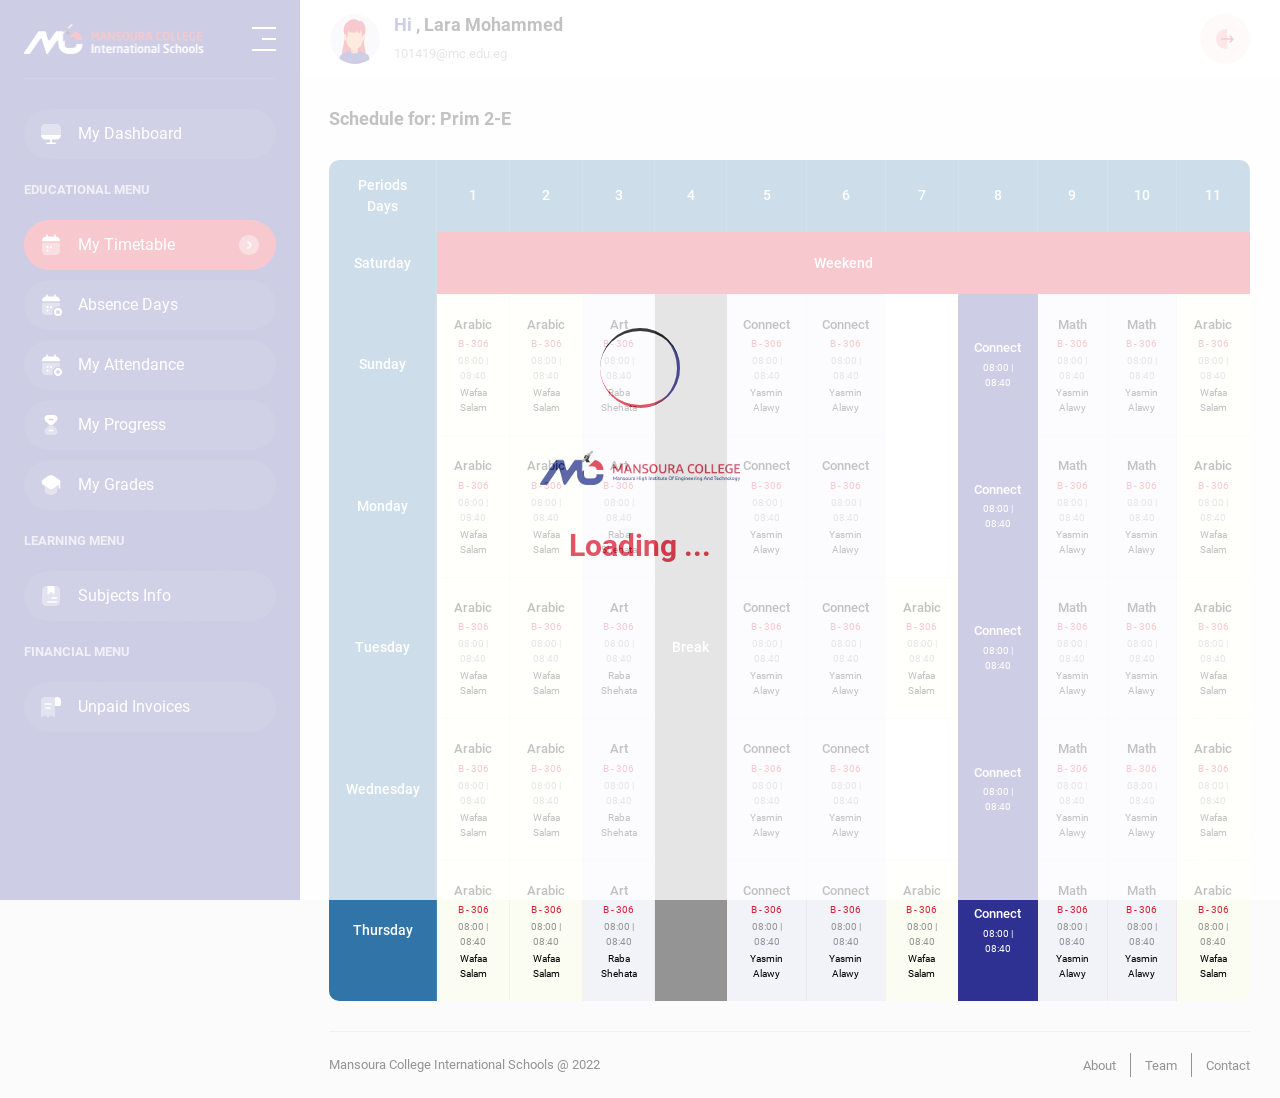
<file: timetable.html>
<!DOCTYPE html>
<html>
  <head>
    <meta charset="utf-8">
    <meta name="description" content="....">
    <meta name="author" content="misara adel">
    <meta name="viewport" content="width=device-width, initial-scale=1, shrink-to-fit=no">
    <title>
      masnoura college international schools
    </title>
    <link rel="shortcut icon" href="assets/images/navbar/icon.png" type="image/x-icon"/>
    <link rel="stylesheet" href="assets/css/lib/animate.css" />
    <link rel="stylesheet" href="assets/css/lib/bootstrap.css" />
    <link rel="stylesheet" href="assets/css/lib/owl.carousel.min.css" />
    <link rel="stylesheet" href="assets/css/lib/owl.theme.default.css" />
    <link rel="stylesheet" href="assets/css/style.css" />
  </head>
  <body>
    <nav class="top-nav">
      <div class="container-fluid">
        <div class="contain">
          <div class="toggler">
            <span></span>
            <span></span>
            <span></span>
          </div>

          <a href="index.html" class="brand-name">
            <img src="assets/images/navbar/color_logo.webp" loading="lazy" alt="" />
          </a>

          <div class="user-info">
            <div class="image-content">
              <img src="assets/images/navbar/user.svg" loading="lazy" alt="" />
            </div>

            <div class="user-data">
              <h1>
                <span>
                  Hi 
                </span>
                , Lara Mohammed
              </h1>

              <p>
                101419@mc.edu.eg
              </p>
            </div>
          </div>

          <a href="#" class="logout-icon">
            <img src="assets/images/navbar/logout.svg" loading="lazy" alt="" />
          </a>
        </div>
      </div>
    </nav>

    <div class="side-nav">
      <div class="overlay"></div>

      <div class="side-nav-data">
        <div class="close-nav">
          <img src="assets/images/icons/close.png" loading="lazy" alt="" />
        </div>

        <div class="logo-contain">
          <a href="index.html" class="brand-name">
            <img src="assets/images/navbar/logo.webp" loading="lazy" alt="" />
          </a>
  
          <a href="index.html" class="brand-icon">
            <img src="assets/images/navbar/icon.png" loading="lazy" alt="" />
          </a>
  
          <div class="toggler">
            <span></span>
            <span></span>
            <span></span>
          </div>
        </div>
  
        <div class="user-info">
          <div class="image-content">
            <img src="assets/images/navbar/user.svg" loading="lazy" alt="" />
          </div>
  
          <div class="user-data">
            <h1>
              <span>
                Hi 
              </span>
              , Lara Mohammed
            </h1>
  
            <p>
              101419@mc.edu.eg
            </p>
          </div>
        </div>
  
        <ul class="navbar-nav">
          <li class="nav-item">
            <a href="index.html" class="nav-link">
              <img src="assets/images/icons/dashboard.svg" loading="lazy" alt="" />
              
              <span>
                My Dashboard
              </span>
            </a>
          </li>
  
          <li class="seprate">
            <span>
              EDUCATIONAL MENU
            </span>
          </li>
  
          <li class="nav-item">
            <a href="timetable.html" class="nav-link active">
              <img src="assets/images/icons/timetable.svg" loading="lazy" alt="" />
  
              <span>
                My Timetable
              </span>
            </a>
          </li>
  
          <li class="nav-item">
            <a href="absence.html" class="nav-link">
              <img src="assets/images/icons/absence.svg" loading="lazy" alt="" />
  
              <span>
                Absence Days
              </span>
            </a>
          </li>
  
          <li class="nav-item">
            <a href="attendance.html" class="nav-link">
              <img src="assets/images/icons/attendance.svg" loading="lazy" alt="" />
  
              <span>
                My Attendance
              </span>
            </a>
          </li>
  
          <li class="nav-item">
            <a href="progress.html" class="nav-link">
              <img src="assets/images/icons/progress.svg" loading="lazy" alt="" />
  
              <span>
                My Progress
              </span>
            </a>
          </li>
  
          <li class="nav-item">
            <a href="grades.html" class="nav-link">
              <img src="assets/images/icons/grades.svg" loading="lazy" alt="" />
  
              <span>
                My Grades
              </span>
            </a>
          </li>
  
          <li class="seprate">
            <span>
              LEARNING MENU
            </span>
          </li>
  
          <li class="nav-item">
            <a href="subjects.html" class="nav-link">
              <img src="assets/images/icons/subjects.svg" loading="lazy" alt="" />
  
              <span>
                Subjects Info
              </span>
            </a>
          </li>
  
          <li class="seprate">
            <span>
              FINANCIAL MENU
            </span>
          </li>
  
          <li class="nav-item">
            <a href="unpaid.html" class="nav-link">
              <img src="assets/images/icons/invoices.svg" loading="lazy" alt="" />
  
              <span>
                Unpaid Invoices
              </span>
            </a>
          </li>
        </ul>
      </div>
    </div>

    <main class="main-contain">
      <div class="container-fluid">
        <section class="time-table">
          <h1 class="heading">
            Schedule for: Prim 2-E
          </h1>

          <div class="table-responsive mb-4">
            <table>
              <thead>
                <tr>
                  <th>
                    Periods Days
                  </th>

                  <th>
                    1
                  </th>

                  <th>
                    2
                  </th>

                  <th>
                    3
                  </th>

                  <th>
                    4
                  </th>

                  <th>
                    5
                  </th>

                  <th>
                    6
                  </th>

                  <th>
                    7
                  </th>

                  <th>
                    8
                  </th>

                  <th>
                    9
                  </th>

                  <th>
                    10
                  </th>

                  <th>
                    11
                  </th>
                </tr>
              </thead>

              <tbody>
                <tr>
                  <th>
                    Saturday
                  </th>

                  <td class="weekend" colspan="11">
                    Weekend
                  </td>
                </tr>

                <tr>
                  <th>
                    Sunday
                  </th>

                  <td class="red">
                    <span class="subject-name">
                      Arabic
                    </span>

                    <span class="class-code">
                      B - 306
                    </span>

                    <span class="time">
                      08:00 | 08:40
                    </span>

                    <span class="teacher-name">
                      Wafaa Salam
                    </span>
                  </td>

                  <td class="red">
                    <span class="subject-name">
                      Arabic
                    </span>

                    <span class="class-code">
                      B - 306
                    </span>

                    <span class="time">
                      08:00 | 08:40
                    </span>

                    <span class="teacher-name">
                      Wafaa Salam
                    </span>
                  </td>

                  <td class="blue">
                    <span class="subject-name">
                      Art
                    </span>

                    <span class="class-code">
                      B - 306
                    </span>

                    <span class="time">
                      08:00 | 08:40
                    </span>

                    <span class="teacher-name">
                      Raba Shehata
                    </span>
                  </td>

                  <td class="break" rowspan="5">
                    Break
                  </td>

                  <td class="blue">
                    <span class="subject-name">
                      Connect
                    </span>

                    <span class="class-code">
                      B - 306
                    </span>

                    <span class="time">
                      08:00 | 08:40
                    </span>

                    <span class="teacher-name">
                      Yasmin Alawy
                    </span>
                  </td>

                  <td class="blue">
                    <span class="subject-name">
                      Connect
                    </span>

                    <span class="class-code">
                      B - 306
                    </span>

                    <span class="time">
                      08:00 | 08:40
                    </span>

                    <span class="teacher-name">
                      Yasmin Alawy
                    </span>
                  </td>

                  <td class="empty">

                  </td>

                  <td class="dark-blue">
                    <span class="subject-name">
                      Connect
                    </span>

                    <span class="time">
                      08:00 | 08:40
                    </span>
                  </td>

                  <td class="blue">
                    <span class="subject-name">
                      Math
                    </span>

                    <span class="class-code">
                      B - 306
                    </span>

                    <span class="time">
                      08:00 | 08:40
                    </span>

                    <span class="teacher-name">
                      Yasmin Alawy
                    </span>
                  </td>

                  <td class="blue">
                    <span class="subject-name">
                      Math
                    </span>

                    <span class="class-code">
                      B - 306
                    </span>

                    <span class="time">
                      08:00 | 08:40
                    </span>

                    <span class="teacher-name">
                      Yasmin Alawy
                    </span>
                  </td>

                  <td class="red">
                    <span class="subject-name">
                      Arabic
                    </span>

                    <span class="class-code">
                      B - 306
                    </span>

                    <span class="time">
                      08:00 | 08:40
                    </span>

                    <span class="teacher-name">
                      Wafaa Salam
                    </span>
                  </td>
                </tr>

                <tr>
                  <th>
                    Monday
                  </th>

                  <td class="red">
                    <span class="subject-name">
                      Arabic
                    </span>

                    <span class="class-code">
                      B - 306
                    </span>

                    <span class="time">
                      08:00 | 08:40
                    </span>

                    <span class="teacher-name">
                      Wafaa Salam
                    </span>
                  </td>

                  <td class="red">
                    <span class="subject-name">
                      Arabic
                    </span>

                    <span class="class-code">
                      B - 306
                    </span>

                    <span class="time">
                      08:00 | 08:40
                    </span>

                    <span class="teacher-name">
                      Wafaa Salam
                    </span>
                  </td>

                  <td class="blue">
                    <span class="subject-name">
                      Art
                    </span>

                    <span class="class-code">
                      B - 306
                    </span>

                    <span class="time">
                      08:00 | 08:40
                    </span>

                    <span class="teacher-name">
                      Raba Shehata
                    </span>
                  </td>

                  <td class="blue">
                    <span class="subject-name">
                      Connect
                    </span>

                    <span class="class-code">
                      B - 306
                    </span>

                    <span class="time">
                      08:00 | 08:40
                    </span>

                    <span class="teacher-name">
                      Yasmin Alawy
                    </span>
                  </td>

                  <td class="blue">
                    <span class="subject-name">
                      Connect
                    </span>

                    <span class="class-code">
                      B - 306
                    </span>

                    <span class="time">
                      08:00 | 08:40
                    </span>

                    <span class="teacher-name">
                      Yasmin Alawy
                    </span>
                  </td>

                  <td class="empty">

                  </td>

                  <td class="dark-blue">
                    <span class="subject-name">
                      Connect
                    </span>

                    <span class="time">
                      08:00 | 08:40
                    </span>
                  </td>

                  <td class="blue">
                    <span class="subject-name">
                      Math
                    </span>

                    <span class="class-code">
                      B - 306
                    </span>

                    <span class="time">
                      08:00 | 08:40
                    </span>

                    <span class="teacher-name">
                      Yasmin Alawy
                    </span>
                  </td>

                  <td class="blue">
                    <span class="subject-name">
                      Math
                    </span>

                    <span class="class-code">
                      B - 306
                    </span>

                    <span class="time">
                      08:00 | 08:40
                    </span>

                    <span class="teacher-name">
                      Yasmin Alawy
                    </span>
                  </td>

                  <td class="red">
                    <span class="subject-name">
                      Arabic
                    </span>

                    <span class="class-code">
                      B - 306
                    </span>

                    <span class="time">
                      08:00 | 08:40
                    </span>

                    <span class="teacher-name">
                      Wafaa Salam
                    </span>
                  </td>
                </tr>

                <tr>
                  <th>
                    Tuesday
                  </th>

                  <td class="red">
                    <span class="subject-name">
                      Arabic
                    </span>

                    <span class="class-code">
                      B - 306
                    </span>

                    <span class="time">
                      08:00 | 08:40
                    </span>

                    <span class="teacher-name">
                      Wafaa Salam
                    </span>
                  </td>

                  <td class="red">
                    <span class="subject-name">
                      Arabic
                    </span>

                    <span class="class-code">
                      B - 306
                    </span>

                    <span class="time">
                      08:00 | 08:40
                    </span>

                    <span class="teacher-name">
                      Wafaa Salam
                    </span>
                  </td>

                  <td class="blue">
                    <span class="subject-name">
                      Art
                    </span>

                    <span class="class-code">
                      B - 306
                    </span>

                    <span class="time">
                      08:00 | 08:40
                    </span>

                    <span class="teacher-name">
                      Raba Shehata
                    </span>
                  </td>

                  <td class="blue">
                    <span class="subject-name">
                      Connect
                    </span>

                    <span class="class-code">
                      B - 306
                    </span>

                    <span class="time">
                      08:00 | 08:40
                    </span>

                    <span class="teacher-name">
                      Yasmin Alawy
                    </span>
                  </td>

                  <td class="blue">
                    <span class="subject-name">
                      Connect
                    </span>

                    <span class="class-code">
                      B - 306
                    </span>

                    <span class="time">
                      08:00 | 08:40
                    </span>

                    <span class="teacher-name">
                      Yasmin Alawy
                    </span>
                  </td>

                  <td class="red">
                    <span class="subject-name">
                      Arabic
                    </span>

                    <span class="class-code">
                      B - 306
                    </span>

                    <span class="time">
                      08:00 | 08:40
                    </span>

                    <span class="teacher-name">
                      Wafaa Salam
                    </span>
                  </td>

                  <td class="dark-blue">
                    <span class="subject-name">
                      Connect
                    </span>

                    <span class="time">
                      08:00 | 08:40
                    </span>
                  </td>

                  <td class="blue">
                    <span class="subject-name">
                      Math
                    </span>

                    <span class="class-code">
                      B - 306
                    </span>

                    <span class="time">
                      08:00 | 08:40
                    </span>

                    <span class="teacher-name">
                      Yasmin Alawy
                    </span>
                  </td>

                  <td class="blue">
                    <span class="subject-name">
                      Math
                    </span>

                    <span class="class-code">
                      B - 306
                    </span>

                    <span class="time">
                      08:00 | 08:40
                    </span>

                    <span class="teacher-name">
                      Yasmin Alawy
                    </span>
                  </td>

                  <td class="red">
                    <span class="subject-name">
                      Arabic
                    </span>

                    <span class="class-code">
                      B - 306
                    </span>

                    <span class="time">
                      08:00 | 08:40
                    </span>

                    <span class="teacher-name">
                      Wafaa Salam
                    </span>
                  </td>
                </tr>

                <tr>
                  <th>
                    Wednesday
                  </th>

                  <td class="red">
                    <span class="subject-name">
                      Arabic
                    </span>

                    <span class="class-code">
                      B - 306
                    </span>

                    <span class="time">
                      08:00 | 08:40
                    </span>

                    <span class="teacher-name">
                      Wafaa Salam
                    </span>
                  </td>

                  <td class="red">
                    <span class="subject-name">
                      Arabic
                    </span>

                    <span class="class-code">
                      B - 306
                    </span>

                    <span class="time">
                      08:00 | 08:40
                    </span>

                    <span class="teacher-name">
                      Wafaa Salam
                    </span>
                  </td>

                  <td class="blue">
                    <span class="subject-name">
                      Art
                    </span>

                    <span class="class-code">
                      B - 306
                    </span>

                    <span class="time">
                      08:00 | 08:40
                    </span>

                    <span class="teacher-name">
                      Raba Shehata
                    </span>
                  </td>

                  <td class="blue">
                    <span class="subject-name">
                      Connect
                    </span>

                    <span class="class-code">
                      B - 306
                    </span>

                    <span class="time">
                      08:00 | 08:40
                    </span>

                    <span class="teacher-name">
                      Yasmin Alawy
                    </span>
                  </td>

                  <td class="blue">
                    <span class="subject-name">
                      Connect
                    </span>

                    <span class="class-code">
                      B - 306
                    </span>

                    <span class="time">
                      08:00 | 08:40
                    </span>

                    <span class="teacher-name">
                      Yasmin Alawy
                    </span>
                  </td>

                  <td class="empty">

                  </td>

                  <td class="dark-blue">
                    <span class="subject-name">
                      Connect
                    </span>

                    <span class="time">
                      08:00 | 08:40
                    </span>
                  </td>

                  <td class="blue">
                    <span class="subject-name">
                      Math
                    </span>

                    <span class="class-code">
                      B - 306
                    </span>

                    <span class="time">
                      08:00 | 08:40
                    </span>

                    <span class="teacher-name">
                      Yasmin Alawy
                    </span>
                  </td>

                  <td class="blue">
                    <span class="subject-name">
                      Math
                    </span>

                    <span class="class-code">
                      B - 306
                    </span>

                    <span class="time">
                      08:00 | 08:40
                    </span>

                    <span class="teacher-name">
                      Yasmin Alawy
                    </span>
                  </td>

                  <td class="red">
                    <span class="subject-name">
                      Arabic
                    </span>

                    <span class="class-code">
                      B - 306
                    </span>

                    <span class="time">
                      08:00 | 08:40
                    </span>

                    <span class="teacher-name">
                      Wafaa Salam
                    </span>
                  </td>
                </tr>

                <tr>
                  <th>
                    Thursday
                  </th>

                  <td class="red">
                    <span class="subject-name">
                      Arabic
                    </span>

                    <span class="class-code">
                      B - 306
                    </span>

                    <span class="time">
                      08:00 | 08:40
                    </span>

                    <span class="teacher-name">
                      Wafaa Salam
                    </span>
                  </td>

                  <td class="red">
                    <span class="subject-name">
                      Arabic
                    </span>

                    <span class="class-code">
                      B - 306
                    </span>

                    <span class="time">
                      08:00 | 08:40
                    </span>

                    <span class="teacher-name">
                      Wafaa Salam
                    </span>
                  </td>

                  <td class="blue">
                    <span class="subject-name">
                      Art
                    </span>

                    <span class="class-code">
                      B - 306
                    </span>

                    <span class="time">
                      08:00 | 08:40
                    </span>

                    <span class="teacher-name">
                      Raba Shehata
                    </span>
                  </td>

                  <td class="blue">
                    <span class="subject-name">
                      Connect
                    </span>

                    <span class="class-code">
                      B - 306
                    </span>

                    <span class="time">
                      08:00 | 08:40
                    </span>

                    <span class="teacher-name">
                      Yasmin Alawy
                    </span>
                  </td>

                  <td class="blue">
                    <span class="subject-name">
                      Connect
                    </span>

                    <span class="class-code">
                      B - 306
                    </span>

                    <span class="time">
                      08:00 | 08:40
                    </span>

                    <span class="teacher-name">
                      Yasmin Alawy
                    </span>
                  </td>

                  <td class="red">
                    <span class="subject-name">
                      Arabic
                    </span>

                    <span class="class-code">
                      B - 306
                    </span>

                    <span class="time">
                      08:00 | 08:40
                    </span>

                    <span class="teacher-name">
                      Wafaa Salam
                    </span>
                  </td>

                  <td class="dark-blue">
                    <span class="subject-name">
                      Connect
                    </span>

                    <span class="time">
                      08:00 | 08:40
                    </span>
                  </td>

                  <td class="blue">
                    <span class="subject-name">
                      Math
                    </span>

                    <span class="class-code">
                      B - 306
                    </span>

                    <span class="time">
                      08:00 | 08:40
                    </span>

                    <span class="teacher-name">
                      Yasmin Alawy
                    </span>
                  </td>

                  <td class="blue">
                    <span class="subject-name">
                      Math
                    </span>

                    <span class="class-code">
                      B - 306
                    </span>

                    <span class="time">
                      08:00 | 08:40
                    </span>

                    <span class="teacher-name">
                      Yasmin Alawy
                    </span>
                  </td>

                  <td class="red">
                    <span class="subject-name">
                      Arabic
                    </span>

                    <span class="class-code">
                      B - 306
                    </span>

                    <span class="time">
                      08:00 | 08:40
                    </span>

                    <span class="teacher-name">
                      Wafaa Salam
                    </span>
                  </td>
                </tr>
              </tbody>
            </table>
          </div>
        </section>

        <div class="copyrights">
          <p>
            Mansoura College International Schools @ 2022
          </p>

          <ul class="copyrights-links">
            <li>
              <a href="#">
                About
              </a>
            </li>

            <li>
              <a href="#">
                Team
              </a>
            </li>

            <li>
              <a href="#">
                Contact
              </a>
            </li>
          </ul>
        </div>
      </div>  
    </main>

    <div class="loading-page">
      <div class="contain">
        <div class="wrapper">
          <div class="inner one"></div>
          <div class="inner two"></div>
          <div class="inner three"></div>
        </div>

        <img src="assets/images/navbar/color_logo.webp" alt="" />

        <h1>
          Loading ...
        </h1>
      </div>
    </div>
    

    <script src="assets/js/lib/jquery4.js"></script>
    <script src="assets/js/lib/popper.js"></script>
    <script src="assets/js/lib/bootstrap.js"></script>
    <script src="assets/js/main.js"></script>
  </body>
</html>
</file>
<file: assets/css/style.css>
@font-face {
  font-family: "Roboto";
  src: url("../fonts/Roboto/Roboto-Medium.woff2");
  font-weight: 700;
}
@font-face {
  font-family: "Roboto";
  src: url("../fonts/Roboto/Roboto-Regular.woff2");
  font-weight: 500;
}
@font-face {
  font-family: "Roboto";
  src: url("../fonts/Roboto/Roboto-Bold.woff2");
  font-weight: 900;
}
* {
  margin: 0px;
  box-sizing: border-box;
  font-family: "Roboto", sans-serif;
  scroll-behavior: smooth;
}
*::-moz-selection {
  background-color: #2E3192;
  color: #fff;
}
*::selection {
  background-color: #2E3192;
  color: #fff;
}
*::-webkit-scrollbar {
  width: 8px;
}
*::-webkit-scrollbar-track {
  background-color: #ccc;
}
*::-webkit-scrollbar-thumb {
  background: #2E3192;
  border-radius: 8px;
}
*::-webkit-scrollbar-thumb:hover {
  background: #2E3192;
}

body {
  background-color: var(--semi-light-color);
}

.overflowNone {
  overflow: hidden;
}

.btn:focus,
button:focus,
input:focus,
.form-control:focus {
  outline-width: 0px !important;
  outline-color: transparent !important;
  box-shadow: 0 0 0 0 rgba(0, 0, 0, 0);
}

a {
  text-decoration: none !important;
}

ul {
  list-style: none;
  margin: 0px;
  padding: 0px;
}

.owl-theme .owl-dots .owl-dot span {
  width: 20px;
  height: 4px;
  border-radius: 4px;
  background-color: #2E3192;
  opacity: 0.5;
  transition: all 0.5s linear;
}

.owl-theme .owl-dots .owl-dot.active span,
.owl-theme .owl-dots .owl-dot:hover span {
  background-color: #2E3192;
  opacity: 1;
}

.overflowNone {
  overflow: hidden;
}

@-webkit-keyframes bounce-in-fwd {
  0% {
    transform: scale(0);
    -webkit-animation-timing-function: ease-in;
            animation-timing-function: ease-in;
    opacity: 0;
  }
  38% {
    transform: scale(1);
    -webkit-animation-timing-function: ease-out;
            animation-timing-function: ease-out;
    opacity: 1;
  }
  55% {
    transform: scale(0.7);
    -webkit-animation-timing-function: ease-in;
            animation-timing-function: ease-in;
  }
  72% {
    transform: scale(1);
    -webkit-animation-timing-function: ease-out;
            animation-timing-function: ease-out;
  }
  81% {
    transform: scale(0.84);
    -webkit-animation-timing-function: ease-in;
            animation-timing-function: ease-in;
  }
  89% {
    transform: scale(1);
    -webkit-animation-timing-function: ease-out;
            animation-timing-function: ease-out;
  }
  95% {
    transform: scale(0.95);
    -webkit-animation-timing-function: ease-in;
            animation-timing-function: ease-in;
  }
  100% {
    transform: scale(1);
    -webkit-animation-timing-function: ease-out;
            animation-timing-function: ease-out;
  }
}

@keyframes bounce-in-fwd {
  0% {
    transform: scale(0);
    -webkit-animation-timing-function: ease-in;
            animation-timing-function: ease-in;
    opacity: 0;
  }
  38% {
    transform: scale(1);
    -webkit-animation-timing-function: ease-out;
            animation-timing-function: ease-out;
    opacity: 1;
  }
  55% {
    transform: scale(0.7);
    -webkit-animation-timing-function: ease-in;
            animation-timing-function: ease-in;
  }
  72% {
    transform: scale(1);
    -webkit-animation-timing-function: ease-out;
            animation-timing-function: ease-out;
  }
  81% {
    transform: scale(0.84);
    -webkit-animation-timing-function: ease-in;
            animation-timing-function: ease-in;
  }
  89% {
    transform: scale(1);
    -webkit-animation-timing-function: ease-out;
            animation-timing-function: ease-out;
  }
  95% {
    transform: scale(0.95);
    -webkit-animation-timing-function: ease-in;
            animation-timing-function: ease-in;
  }
  100% {
    transform: scale(1);
    -webkit-animation-timing-function: ease-out;
            animation-timing-function: ease-out;
  }
}
@-webkit-keyframes bounce-in-top {
  0% {
    transform: translateY(-50px);
    -webkit-animation-timing-function: ease-in;
            animation-timing-function: ease-in;
    opacity: 0;
  }
  38% {
    transform: translateY(0);
    -webkit-animation-timing-function: ease-out;
            animation-timing-function: ease-out;
    opacity: 1;
  }
  55% {
    transform: translateY(-20px);
    -webkit-animation-timing-function: ease-in;
            animation-timing-function: ease-in;
  }
  72% {
    transform: translateY(0);
    -webkit-animation-timing-function: ease-out;
            animation-timing-function: ease-out;
  }
  81% {
    transform: translateY(-15px);
    -webkit-animation-timing-function: ease-in;
            animation-timing-function: ease-in;
  }
  90% {
    transform: translateY(0);
    -webkit-animation-timing-function: ease-out;
            animation-timing-function: ease-out;
  }
  95% {
    transform: translateY(-4px);
    -webkit-animation-timing-function: ease-in;
            animation-timing-function: ease-in;
  }
  100% {
    transform: translateY(0);
    -webkit-animation-timing-function: ease-out;
            animation-timing-function: ease-out;
  }
}
@keyframes bounce-in-top {
  0% {
    transform: translateY(-50px);
    -webkit-animation-timing-function: ease-in;
            animation-timing-function: ease-in;
    opacity: 0;
  }
  38% {
    transform: translateY(0);
    -webkit-animation-timing-function: ease-out;
            animation-timing-function: ease-out;
    opacity: 1;
  }
  55% {
    transform: translateY(-20px);
    -webkit-animation-timing-function: ease-in;
            animation-timing-function: ease-in;
  }
  72% {
    transform: translateY(0);
    -webkit-animation-timing-function: ease-out;
            animation-timing-function: ease-out;
  }
  81% {
    transform: translateY(-15px);
    -webkit-animation-timing-function: ease-in;
            animation-timing-function: ease-in;
  }
  90% {
    transform: translateY(0);
    -webkit-animation-timing-function: ease-out;
            animation-timing-function: ease-out;
  }
  95% {
    transform: translateY(-4px);
    -webkit-animation-timing-function: ease-in;
            animation-timing-function: ease-in;
  }
  100% {
    transform: translateY(0);
    -webkit-animation-timing-function: ease-out;
            animation-timing-function: ease-out;
  }
}
@-webkit-keyframes bounce-in-left {
  0% {
    transform: translateX(-30px);
    -webkit-animation-timing-function: ease-in;
            animation-timing-function: ease-in;
    opacity: 0;
  }
  38% {
    transform: translateX(0);
    -webkit-animation-timing-function: ease-out;
            animation-timing-function: ease-out;
    opacity: 1;
  }
  55% {
    transform: translateX(-20px);
    -webkit-animation-timing-function: ease-in;
            animation-timing-function: ease-in;
  }
  72% {
    transform: translateX(0);
    -webkit-animation-timing-function: ease-out;
            animation-timing-function: ease-out;
  }
  81% {
    transform: translateX(-10px);
    -webkit-animation-timing-function: ease-in;
            animation-timing-function: ease-in;
  }
  90% {
    transform: translateX(0);
    -webkit-animation-timing-function: ease-out;
            animation-timing-function: ease-out;
  }
  95% {
    transform: translateX(-4px);
    -webkit-animation-timing-function: ease-in;
            animation-timing-function: ease-in;
  }
  100% {
    transform: translateX(0);
    -webkit-animation-timing-function: ease-out;
            animation-timing-function: ease-out;
  }
}
@keyframes bounce-in-left {
  0% {
    transform: translateX(-30px);
    -webkit-animation-timing-function: ease-in;
            animation-timing-function: ease-in;
    opacity: 0;
  }
  38% {
    transform: translateX(0);
    -webkit-animation-timing-function: ease-out;
            animation-timing-function: ease-out;
    opacity: 1;
  }
  55% {
    transform: translateX(-20px);
    -webkit-animation-timing-function: ease-in;
            animation-timing-function: ease-in;
  }
  72% {
    transform: translateX(0);
    -webkit-animation-timing-function: ease-out;
            animation-timing-function: ease-out;
  }
  81% {
    transform: translateX(-10px);
    -webkit-animation-timing-function: ease-in;
            animation-timing-function: ease-in;
  }
  90% {
    transform: translateX(0);
    -webkit-animation-timing-function: ease-out;
            animation-timing-function: ease-out;
  }
  95% {
    transform: translateX(-4px);
    -webkit-animation-timing-function: ease-in;
            animation-timing-function: ease-in;
  }
  100% {
    transform: translateX(0);
    -webkit-animation-timing-function: ease-out;
            animation-timing-function: ease-out;
  }
}
@-webkit-keyframes pulsecust {
  0% {
    opacity: 1;
    transform: scale(1);
  }
  50% {
    opacity: 0;
    transform: scale(1.4);
  }
  100% {
    opacity: 1;
    transform: scale(1);
  }
}
@keyframes pulsecust {
  0% {
    opacity: 1;
    transform: scale(1);
  }
  50% {
    opacity: 0;
    transform: scale(1.4);
  }
  100% {
    opacity: 1;
    transform: scale(1);
  }
}
@-webkit-keyframes pulse-shadow {
  100% {
    box-shadow: 0 0 0 10px rgba(255, 102, 0, 0), 0 0 0 20px rgba(255, 102, 0, 0);
  }
}
@keyframes pulse-shadow {
  100% {
    box-shadow: 0 0 0 10px rgba(255, 102, 0, 0), 0 0 0 20px rgba(255, 102, 0, 0);
  }
}
@-webkit-keyframes spinner {
  0% {
    transform: rotate(0deg) scale3d(1, 1, 1);
  }
  100% {
    transform: rotate(10deg) scale3d(1.5, 1.5, 1.5);
  }
}
@keyframes spinner {
  0% {
    transform: rotate(0deg) scale3d(1, 1, 1);
  }
  100% {
    transform: rotate(10deg) scale3d(1.5, 1.5, 1.5);
  }
}
@-webkit-keyframes pulse {
  0% {
    transform: scale3d(1, 1, 1);
    opacity: 0;
  }
  50% {
    transform: scale3d(0.8, 0.8, 0.8);
    opacity: 0.5;
  }
  100% {
    transform: scale3d(1, 1, 1);
    opacity: 1;
  }
}
@keyframes pulse {
  0% {
    transform: scale3d(1, 1, 1);
    opacity: 0;
  }
  50% {
    transform: scale3d(0.8, 0.8, 0.8);
    opacity: 0.5;
  }
  100% {
    transform: scale3d(1, 1, 1);
    opacity: 1;
  }
}
/*dropdown animation*/
@-webkit-keyframes dropdown-animate {
  0% {
    opacity: 0;
    transform: rotateX(-90deg);
  }
  50% {
    transform: rotateX(20deg);
  }
  100% {
    opacity: 1;
    transform: rotateX(0deg);
  }
}
@keyframes dropdown-animate {
  0% {
    opacity: 0;
    transform: rotateX(-90deg);
  }
  50% {
    transform: rotateX(20deg);
  }
  100% {
    opacity: 1;
    transform: rotateX(0deg);
  }
}
@-webkit-keyframes rotation {
  0% {
    transform: rotate(0deg);
  }
  50% {
    transform: rotate(10deg);
  }
  100% {
    transform: rotate(0deg);
  }
}
@keyframes rotation {
  0% {
    transform: rotate(0deg);
  }
  50% {
    transform: rotate(10deg);
  }
  100% {
    transform: rotate(0deg);
  }
}
@-webkit-keyframes spin {
  0% {
    transform: rotate(0deg);
  }
  100% {
    transform: rotate(360deg);
  }
}
@keyframes spin {
  0% {
    transform: rotate(0deg);
  }
  100% {
    transform: rotate(360deg);
  }
}
@-webkit-keyframes wave {
  0%, 100% {
    -webkit-clip-path: polygon(0% 45%, 15% 44%, 32% 50%, 54% 60%, 70% 61%, 84% 59%, 100% 52%, 100% 100%, 0% 100%);
            clip-path: polygon(0% 45%, 15% 44%, 32% 50%, 54% 60%, 70% 61%, 84% 59%, 100% 52%, 100% 100%, 0% 100%);
  }
  50% {
    -webkit-clip-path: polygon(0% 60%, 16% 65%, 34% 66%, 51% 62%, 67% 50%, 84% 45%, 100% 46%, 100% 100%, 0% 100%);
            clip-path: polygon(0% 60%, 16% 65%, 34% 66%, 51% 62%, 67% 50%, 84% 45%, 100% 46%, 100% 100%, 0% 100%);
  }
}
@keyframes wave {
  0%, 100% {
    -webkit-clip-path: polygon(0% 45%, 15% 44%, 32% 50%, 54% 60%, 70% 61%, 84% 59%, 100% 52%, 100% 100%, 0% 100%);
            clip-path: polygon(0% 45%, 15% 44%, 32% 50%, 54% 60%, 70% 61%, 84% 59%, 100% 52%, 100% 100%, 0% 100%);
  }
  50% {
    -webkit-clip-path: polygon(0% 60%, 16% 65%, 34% 66%, 51% 62%, 67% 50%, 84% 45%, 100% 46%, 100% 100%, 0% 100%);
            clip-path: polygon(0% 60%, 16% 65%, 34% 66%, 51% 62%, 67% 50%, 84% 45%, 100% 46%, 100% 100%, 0% 100%);
  }
}
@-webkit-keyframes niceAnimate {
  0% {
    transform: scaleX(1);
  }
  50% {
    transform: scaleX(0);
  }
  100% {
    transform: scaleX(1);
  }
}
@keyframes niceAnimate {
  0% {
    transform: scaleX(1);
  }
  50% {
    transform: scaleX(0);
  }
  100% {
    transform: scaleX(1);
  }
}
@-webkit-keyframes translation {
  0% {
    transform: translateZ(0%);
  }
  100% {
    transform: translateZ(10%);
  }
}
@keyframes translation {
  0% {
    transform: translateZ(0%);
  }
  100% {
    transform: translateZ(10%);
  }
}
@-webkit-keyframes rotate-scale-up {
  0% {
    transform: scale(1) rotateZ(0);
  }
  50% {
    transform: scale(2) rotateZ(180deg);
  }
  100% {
    transform: scale(1) rotateZ(360deg);
  }
}
@keyframes rotate-scale-up {
  0% {
    transform: scale(1) rotateZ(0);
  }
  50% {
    transform: scale(2) rotateZ(180deg);
  }
  100% {
    transform: scale(1) rotateZ(360deg);
  }
}
@-webkit-keyframes fadeInUp {
  from {
    opacity: 0;
    transform: translate3d(0, 100%, 0);
  }
  to {
    opacity: 1;
    transform: none;
  }
}
@keyframes fadeInUp {
  from {
    opacity: 0;
    transform: translate3d(0, 100%, 0);
  }
  to {
    opacity: 1;
    transform: none;
  }
}
@-webkit-keyframes fadeInLeft {
  from {
    opacity: 0;
    transform: translate3d(-100%, 0, 0);
  }
  to {
    opacity: 1;
    transform: none;
  }
}
@keyframes fadeInLeft {
  from {
    opacity: 0;
    transform: translate3d(-100%, 0, 0);
  }
  to {
    opacity: 1;
    transform: none;
  }
}
@-webkit-keyframes vibrate {
  0% {
    transform: translate(0);
  }
  20% {
    transform: translate(-10px, 10px);
  }
  40% {
    transform: translate(-10px, -10px);
  }
  60% {
    transform: translate(10px, 10px);
  }
  80% {
    transform: translate(10px, -10px);
  }
  100% {
    transform: translate(0);
  }
}
@keyframes vibrate {
  0% {
    transform: translate(0);
  }
  20% {
    transform: translate(-10px, 10px);
  }
  40% {
    transform: translate(-10px, -10px);
  }
  60% {
    transform: translate(10px, 10px);
  }
  80% {
    transform: translate(10px, -10px);
  }
  100% {
    transform: translate(0);
  }
}
@-webkit-keyframes translateX {
  0%, 100% {
    transform: translateX(2px);
  }
  50% {
    transform: translateX(-2px);
  }
}
@keyframes translateX {
  0%, 100% {
    transform: translateX(2px);
  }
  50% {
    transform: translateX(-2px);
  }
}
@-webkit-keyframes flip-in-hor-bottom {
  0% {
    transform: rotateX(80deg) translate(-50%, -50%);
    opacity: 0;
  }
  100% {
    transform: rotateX(0) translate(-50%, -50%);
    opacity: 1;
  }
}
@keyframes flip-in-hor-bottom {
  0% {
    transform: rotateX(80deg) translate(-50%, -50%);
    opacity: 0;
  }
  100% {
    transform: rotateX(0) translate(-50%, -50%);
    opacity: 1;
  }
}
@-webkit-keyframes shadow {
  0% {
    box-shadow: 0px 0px 35px -4px #00a4e6;
    opacity: 0 !important;
  }
  100% {
    box-shadow: 0px 0px 35px -4px rgba(0, 164, 230, 0);
  }
}
@keyframes shadow {
  0% {
    box-shadow: 0px 0px 35px -4px #00a4e6;
    opacity: 0 !important;
  }
  100% {
    box-shadow: 0px 0px 35px -4px rgba(0, 164, 230, 0);
  }
}
@-webkit-keyframes rotate {
  0% {
    border-radius: 50% 60% 55% 40%;
  }
  25% {
    border-radius: 30% 10% 70% 20%;
  }
  50% {
    border-radius: 20% 40% 30% 60%;
  }
  75% {
    border-radius: 70% 20% 50% 30%;
  }
  100% {
    border-radius: 50% 60% 55% 40%;
  }
}
@keyframes rotate {
  0% {
    border-radius: 50% 60% 55% 40%;
  }
  25% {
    border-radius: 30% 10% 70% 20%;
  }
  50% {
    border-radius: 20% 40% 30% 60%;
  }
  75% {
    border-radius: 70% 20% 50% 30%;
  }
  100% {
    border-radius: 50% 60% 55% 40%;
  }
}
@-webkit-keyframes fadeInRight {
  0% {
    opacity: 0;
    transform: translateX(-30px);
  }
  100% {
    opacity: 1;
    transform: translateX(0);
  }
}
@keyframes fadeInRight {
  0% {
    opacity: 0;
    transform: translateX(-30px);
  }
  100% {
    opacity: 1;
    transform: translateX(0);
  }
}
@keyframes fadeInLeft {
  0% {
    opacity: 0;
    transform: translateX(30px);
  }
  100% {
    opacity: 1;
    transform: translateX(0);
  }
}
@-webkit-keyframes move {
  25% {
    opacity: 1;
  }
  33% {
    opacity: 1;
    transform: translateX(30px);
  }
  67% {
    opacity: 1;
    transform: translateX(40px);
  }
  100% {
    opacity: 0;
    transform: translateX(55px) scale3d(0.5, 0.5, 0.5);
  }
}
@keyframes move {
  25% {
    opacity: 1;
  }
  33% {
    opacity: 1;
    transform: translateX(30px);
  }
  67% {
    opacity: 1;
    transform: translateX(40px);
  }
  100% {
    opacity: 0;
    transform: translateX(55px) scale3d(0.5, 0.5, 0.5);
  }
}
@-webkit-keyframes clip {
  0% {
    -webkit-clip-path: polygon(57% 41%, 100% 0, 52% 46%, 0 100%);
            clip-path: polygon(57% 41%, 100% 0, 52% 46%, 0 100%);
  }
  50% {
    -webkit-clip-path: polygon(57% 41%, 100% 0, 0 0, 0 100%);
            clip-path: polygon(57% 41%, 100% 0, 0 0, 0 100%);
  }
  100% {
    -webkit-clip-path: polygon(100% 100%, 100% 0, 0 0, 0 100%);
            clip-path: polygon(100% 100%, 100% 0, 0 0, 0 100%);
  }
}
@keyframes clip {
  0% {
    -webkit-clip-path: polygon(57% 41%, 100% 0, 52% 46%, 0 100%);
            clip-path: polygon(57% 41%, 100% 0, 52% 46%, 0 100%);
  }
  50% {
    -webkit-clip-path: polygon(57% 41%, 100% 0, 0 0, 0 100%);
            clip-path: polygon(57% 41%, 100% 0, 0 0, 0 100%);
  }
  100% {
    -webkit-clip-path: polygon(100% 100%, 100% 0, 0 0, 0 100%);
            clip-path: polygon(100% 100%, 100% 0, 0 0, 0 100%);
  }
}
@-webkit-keyframes sideClip {
  0% {
    -webkit-clip-path: polygon(49% 0, 49% 0, 49% 100%, 49% 100%);
            clip-path: polygon(49% 0, 49% 0, 49% 100%, 49% 100%);
  }
  50% {
    -webkit-clip-path: polygon(29% 0, 75% 0, 73% 100%, 28% 100%);
            clip-path: polygon(29% 0, 75% 0, 73% 100%, 28% 100%);
  }
  100% {
    -webkit-clip-path: polygon(0 0, 100% 0, 100% 100%, 0 100%);
            clip-path: polygon(0 0, 100% 0, 100% 100%, 0 100%);
  }
}
@keyframes sideClip {
  0% {
    -webkit-clip-path: polygon(49% 0, 49% 0, 49% 100%, 49% 100%);
            clip-path: polygon(49% 0, 49% 0, 49% 100%, 49% 100%);
  }
  50% {
    -webkit-clip-path: polygon(29% 0, 75% 0, 73% 100%, 28% 100%);
            clip-path: polygon(29% 0, 75% 0, 73% 100%, 28% 100%);
  }
  100% {
    -webkit-clip-path: polygon(0 0, 100% 0, 100% 100%, 0 100%);
            clip-path: polygon(0 0, 100% 0, 100% 100%, 0 100%);
  }
}
@-webkit-keyframes sideClip_2 {
  0% {
    -webkit-clip-path: polygon(50% 0%, 100% 0, 100% 60%, 100% 100%, 55% 100%, 31% 100%, 46% 68%, 70% 53%, 60% 26%);
            clip-path: polygon(50% 0%, 100% 0, 100% 60%, 100% 100%, 55% 100%, 31% 100%, 46% 68%, 70% 53%, 60% 26%);
  }
  50% {
    -webkit-clip-path: polygon(50% 0%, 100% 0, 100% 60%, 100% 100%, 55% 100%, 31% 100%, 46% 68%, 26% 33%, 11% 10%);
            clip-path: polygon(50% 0%, 100% 0, 100% 60%, 100% 100%, 55% 100%, 31% 100%, 46% 68%, 26% 33%, 11% 10%);
  }
  100% {
    -webkit-clip-path: polygon(0 0, 100% 0, 100% 60%, 100% 100%, 55% 100%, 0 100%, 0 59%, 0 31%, 0 14%);
            clip-path: polygon(0 0, 100% 0, 100% 60%, 100% 100%, 55% 100%, 0 100%, 0 59%, 0 31%, 0 14%);
  }
}
@keyframes sideClip_2 {
  0% {
    -webkit-clip-path: polygon(50% 0%, 100% 0, 100% 60%, 100% 100%, 55% 100%, 31% 100%, 46% 68%, 70% 53%, 60% 26%);
            clip-path: polygon(50% 0%, 100% 0, 100% 60%, 100% 100%, 55% 100%, 31% 100%, 46% 68%, 70% 53%, 60% 26%);
  }
  50% {
    -webkit-clip-path: polygon(50% 0%, 100% 0, 100% 60%, 100% 100%, 55% 100%, 31% 100%, 46% 68%, 26% 33%, 11% 10%);
            clip-path: polygon(50% 0%, 100% 0, 100% 60%, 100% 100%, 55% 100%, 31% 100%, 46% 68%, 26% 33%, 11% 10%);
  }
  100% {
    -webkit-clip-path: polygon(0 0, 100% 0, 100% 60%, 100% 100%, 55% 100%, 0 100%, 0 59%, 0 31%, 0 14%);
            clip-path: polygon(0 0, 100% 0, 100% 60%, 100% 100%, 55% 100%, 0 100%, 0 59%, 0 31%, 0 14%);
  }
}
@-webkit-keyframes toRightFromLeft {
  49% {
    transform: translate(100%);
  }
  50% {
    opacity: 0;
    transform: translate(-100%);
  }
  51% {
    opacity: 1;
  }
}
@keyframes toRightFromLeft {
  49% {
    transform: translate(100%);
  }
  50% {
    opacity: 0;
    transform: translate(-100%);
  }
  51% {
    opacity: 1;
  }
}
@-webkit-keyframes topBubbles {
  0% {
    background-position: 5% 90%, 10% 90%, 10% 90%, 15% 90%, 25% 90%, 25% 90%, 40% 90%, 55% 90%, 70% 90%;
  }
  50% {
    background-position: 0% 80%, 0% 20%, 10% 40%, 20% 0%, 30% 30%, 22% 50%, 50% 50%, 65% 20%, 90% 30%;
  }
  100% {
    background-position: 0% 70%, 0% 10%, 10% 30%, 20% -10%, 30% 20%, 22% 40%, 50% 40%, 65% 10%, 90% 20%;
    background-size: 0% 0%, 0% 0%, 0% 0%, 0% 0%, 0% 0%, 0% 0%;
  }
}
@keyframes topBubbles {
  0% {
    background-position: 5% 90%, 10% 90%, 10% 90%, 15% 90%, 25% 90%, 25% 90%, 40% 90%, 55% 90%, 70% 90%;
  }
  50% {
    background-position: 0% 80%, 0% 20%, 10% 40%, 20% 0%, 30% 30%, 22% 50%, 50% 50%, 65% 20%, 90% 30%;
  }
  100% {
    background-position: 0% 70%, 0% 10%, 10% 30%, 20% -10%, 30% 20%, 22% 40%, 50% 40%, 65% 10%, 90% 20%;
    background-size: 0% 0%, 0% 0%, 0% 0%, 0% 0%, 0% 0%, 0% 0%;
  }
}
@-webkit-keyframes bottomBubbles {
  0% {
    background-position: 10% -10%, 30% 10%, 55% -10%, 70% -10%, 85% -10%, 70% -10%, 70% 0%;
  }
  50% {
    background-position: 0% 80%, 20% 80%, 45% 60%, 60% 100%, 75% 70%, 95% 60%, 105% 0%;
  }
  100% {
    background-position: 0% 90%, 20% 90%, 45% 70%, 60% 110%, 75% 80%, 95% 70%, 110% 10%;
    background-size: 0% 0%, 0% 0%, 0% 0%, 0% 0%, 0% 0%, 0% 0%;
  }
}
@keyframes bottomBubbles {
  0% {
    background-position: 10% -10%, 30% 10%, 55% -10%, 70% -10%, 85% -10%, 70% -10%, 70% 0%;
  }
  50% {
    background-position: 0% 80%, 20% 80%, 45% 60%, 60% 100%, 75% 70%, 95% 60%, 105% 0%;
  }
  100% {
    background-position: 0% 90%, 20% 90%, 45% 70%, 60% 110%, 75% 80%, 95% 70%, 110% 10%;
    background-size: 0% 0%, 0% 0%, 0% 0%, 0% 0%, 0% 0%, 0% 0%;
  }
}
@-webkit-keyframes scaling {
  0% {
    transform: scale(1);
  }
  50% {
    transform: scale(1.4);
  }
  100% {
    transform: scale(1);
  }
}
@keyframes scaling {
  0% {
    transform: scale(1);
  }
  50% {
    transform: scale(1.4);
  }
  100% {
    transform: scale(1);
  }
}
@-webkit-keyframes translateY {
  0%, 100% {
    transform: translateY(2px);
  }
  50% {
    transform: translateY(-2px);
  }
}
@keyframes translateY {
  0%, 100% {
    transform: translateY(2px);
  }
  50% {
    transform: translateY(-2px);
  }
}
@-webkit-keyframes translateYReverse {
  0%, 100% {
    transform: translateY(2px) rotate(180deg);
  }
  50% {
    transform: translateY(-2px) rotate(180deg);
  }
}
@keyframes translateYReverse {
  0%, 100% {
    transform: translateY(2px) rotate(180deg);
  }
  50% {
    transform: translateY(-2px) rotate(180deg);
  }
}
@-webkit-keyframes rotate-one {
  0% {
    transform: rotateX(35deg) rotateY(-45deg) rotateZ(0deg);
  }
  100% {
    transform: rotateX(35deg) rotateY(-45deg) rotateZ(360deg);
  }
}
@keyframes rotate-one {
  0% {
    transform: rotateX(35deg) rotateY(-45deg) rotateZ(0deg);
  }
  100% {
    transform: rotateX(35deg) rotateY(-45deg) rotateZ(360deg);
  }
}
@-webkit-keyframes rotate-two {
  0% {
    transform: rotateX(50deg) rotateY(10deg) rotateZ(0deg);
  }
  100% {
    transform: rotateX(50deg) rotateY(10deg) rotateZ(360deg);
  }
}
@keyframes rotate-two {
  0% {
    transform: rotateX(50deg) rotateY(10deg) rotateZ(0deg);
  }
  100% {
    transform: rotateX(50deg) rotateY(10deg) rotateZ(360deg);
  }
}
@-webkit-keyframes rotate-three {
  0% {
    transform: rotateX(35deg) rotateY(55deg) rotateZ(0deg);
  }
  100% {
    transform: rotateX(35deg) rotateY(55deg) rotateZ(360deg);
  }
}
@keyframes rotate-three {
  0% {
    transform: rotateX(35deg) rotateY(55deg) rotateZ(0deg);
  }
  100% {
    transform: rotateX(35deg) rotateY(55deg) rotateZ(360deg);
  }
}
:root {
  --primary-color: #2E3192;
  --secondary-color: #DD2034;
  --dark-color: #000;
  --light-color: #fff;
  --gray-color: #949494;
  --semi-light-color: #FBFBFB;
  --light-fitler: invert(100%) sepia(0%) saturate(7479%) hue-rotate(70deg) brightness(99%) contrast(107%);
  --primary-filter: invert(21%) sepia(31%) saturate(2792%) hue-rotate(210deg) brightness(100%) contrast(97%);
  --secondary-filter: invert(25%) sepia(54%) saturate(3454%) hue-rotate(337deg) brightness(85%) contrast(105%);
  --gray-filter: invert(71%) sepia(6%) saturate(36%) hue-rotate(76deg) brightness(82%) contrast(88%);
}

.top-nav {
  width: calc(100% - 300px);
  position: fixed;
  top: 0;
  right: 0;
  z-index: 999;
  background-color: var(--light-color);
  padding: 14px 15px;
  transition: all 0.1s linear;
  box-shadow: 0px 0px 30px rgba(46, 49, 146, 0.03);
}
.top-nav .contain {
  width: 100%;
  display: flex;
  align-items: center;
  align-content: center;
  justify-content: space-between;
}
.top-nav .contain .brand-name {
  display: none;
}
.top-nav .contain .brand-name img {
  width: 150px;
  height: 30px;
  -o-object-fit: contain;
     object-fit: contain;
}
.top-nav .contain .toggler {
  width: 24px;
  height: 24px;
  cursor: pointer;
  display: none;
  flex-direction: column;
  align-content: flex-end;
  align-items: flex-end;
  justify-content: space-between;
}
.top-nav .contain .toggler span {
  border-top: 2px solid var(--primary-color);
  display: block;
  transition: all 0.3s linear;
}
.top-nav .contain .toggler span:nth-child(1) {
  width: 100%;
}
.top-nav .contain .toggler span:nth-child(2) {
  width: 60%;
}
.top-nav .contain .toggler span:last-child {
  width: 100%;
}
.top-nav .contain .toggler.active span {
  width: 100% !important;
}
.top-nav .contain .user-info {
  display: flex;
  align-items: center;
  align-content: center;
}
.top-nav .contain .user-info .image-content {
  width: 50px;
  height: 50px;
  border-radius: 50%;
  -webkit-margin-end: 14px;
          margin-inline-end: 14px;
  background-color: rgba(44, 54, 145, 0.1);
}
.top-nav .contain .user-info .image-content img {
  width: 100%;
  height: 100%;
  -o-object-fit: cover;
     object-fit: cover;
  -o-object-position: top;
     object-position: top;
}
.top-nav .contain .user-info .user-data h1 {
  font-size: 18px;
  font-weight: 900;
  color: var(--dark-color);
  margin-bottom: 8px;
}
.top-nav .contain .user-info .user-data h1 span {
  color: var(--primary-color);
  font-size: 18px;
  font-weight: 900;
}
.top-nav .contain .user-info .user-data p {
  color: var(--gray-color);
  font-size: 13px;
  font-weight: 500;
  margin: 0px;
}
.top-nav .contain .user-info:hover h1 {
  color: var(--secondary-color);
}
.top-nav .contain .logout-icon {
  width: 50px;
  height: 50px;
  background-color: rgba(221, 32, 52, 0.1);
  border-radius: 50%;
  display: flex;
  align-items: center;
  align-content: center;
  justify-content: center;
  overflow: hidden;
}
.top-nav .contain .logout-icon img {
  width: 24px;
  height: 24px;
  -o-object-fit: contain;
     object-fit: contain;
}
.top-nav .contain .logout-icon:hover img {
  -webkit-animation: fadeInRight 0.3s linear both;
          animation: fadeInRight 0.3s linear both;
}
.top-nav.active-top-nav {
  width: calc(100% - 120px);
}

.side-nav {
  width: 300px;
  height: 100vh;
  position: fixed;
  top: 0;
  left: 0;
  z-index: 999;
  transition: all 0.1s linear;
}
.side-nav .overlay {
  width: 100%;
  height: 100vh;
  position: absolute;
  top: 0;
  left: 0;
  z-index: -1;
  background-color: rgba(0, 0, 0, 0.5);
  display: none;
}
.side-nav .side-nav-data {
  width: 100%;
  height: 100% !important;
  position: absolute;
  top: 0;
  left: 0;
  overflow-y: scroll;
  overflow-x: hidden;
  padding: 24px;
  z-index: 9;
  background-color: var(--primary-color);
}
.side-nav .side-nav-data::-webkit-scrollbar-thumb, .side-nav .side-nav-data::-webkit-scrollbar-thumb:hover {
  background: rgba(255, 255, 255, 0.1) !important;
}
.side-nav .side-nav-data::-webkit-scrollbar-track {
  background: transparent !important;
}
.side-nav .side-nav-data::after {
  content: "";
  position: absolute;
  width: 100%;
  height: 100%;
  background: url("../images/navbar/sidenav_pattern.webp") bottom center/cover no-repeat;
  bottom: 0;
  left: 0;
  z-index: -1;
}
.side-nav .close-nav {
  width: 40px;
  height: 40px;
  background-color: var(--light-color);
  border-radius: 10px;
  position: absolute;
  top: 10px;
  right: 10px;
  display: none;
  align-items: center;
  align-content: center;
  justify-content: center;
}
.side-nav .close-nav img {
  filter: var(--secondary-filter);
  width: 24px;
  height: 24px;
  -o-object-fit: contain;
     object-fit: contain;
}
.side-nav .logo-contain {
  width: 100%;
  display: flex;
  align-items: center;
  align-content: center;
  justify-content: space-between;
  padding-bottom: 24px;
  border-bottom: 1px solid rgba(255, 255, 255, 0.1);
}
.side-nav .logo-contain .brand-name img {
  width: 180px;
  height: 30px;
  -o-object-fit: contain;
     object-fit: contain;
}
.side-nav .logo-contain .brand-icon {
  display: none;
}
.side-nav .logo-contain .brand-icon img {
  width: 50px;
  height: 30px;
  -o-object-fit: contain;
     object-fit: contain;
}
.side-nav .logo-contain .toggler {
  width: 24px;
  height: 24px;
  cursor: pointer;
  display: flex;
  flex-direction: column;
  align-content: flex-end;
  align-items: flex-end;
  justify-content: space-between;
}
.side-nav .logo-contain .toggler span {
  border-top: 2px solid #fff;
  display: block;
  transition: all 0.3s linear;
}
.side-nav .logo-contain .toggler span:nth-child(1) {
  width: 100%;
}
.side-nav .logo-contain .toggler span:nth-child(2) {
  width: 60%;
}
.side-nav .logo-contain .toggler span:last-child {
  width: 100%;
}
.side-nav .logo-contain .toggler.active span {
  width: 100% !important;
}
.side-nav .user-info {
  width: 100%;
  display: none;
  align-items: center;
  align-content: center;
  padding-bottom: 24px;
  border-bottom: 1px solid rgba(255, 255, 255, 0.1);
}
.side-nav .user-info .image-content {
  width: 50px;
  height: 50px;
  border-radius: 50%;
  -webkit-margin-end: 14px;
          margin-inline-end: 14px;
  background-color: rgba(255, 255, 255, 0.1);
}
.side-nav .user-info .image-content img {
  width: 100%;
  height: 100%;
  -o-object-fit: cover;
     object-fit: cover;
  -o-object-position: top;
     object-position: top;
}
.side-nav .user-info .user-data h1 {
  font-size: 18px;
  font-weight: 900;
  color: var(--light-color);
  margin-bottom: 8px;
}
.side-nav .user-info .user-data h1 span {
  color: var(--secondary-color);
  font-size: 18px;
  font-weight: 900;
}
.side-nav .user-info .user-data p {
  color: rgba(255, 255, 255, 0.7);
  font-size: 13px;
  font-weight: 500;
  margin: 0px;
}
.side-nav .user-info:hover h1 {
  color: var(--secondary-color);
}
.side-nav .navbar-nav {
  width: 100%;
  margin-top: 30px;
}
.side-nav .navbar-nav .nav-item {
  width: 100%;
  margin-bottom: 10px;
}
.side-nav .navbar-nav .nav-item .nav-link {
  width: 100%;
  display: flex;
  align-items: center;
  align-content: center;
  padding: 13px 15px;
  border-radius: 50px;
  position: relative;
  z-index: 9;
  overflow: hidden;
  background-color: rgba(255, 255, 255, 0.06);
}
.side-nav .navbar-nav .nav-item .nav-link::after, .side-nav .navbar-nav .nav-item .nav-link::before {
  content: "";
  position: absolute;
  transition: all 0.3s linear;
}
.side-nav .navbar-nav .nav-item .nav-link::after {
  width: 0;
  height: 100%;
  background-color: var(--secondary-color);
  top: 0;
  left: 0;
  z-index: -2;
}
.side-nav .navbar-nav .nav-item .nav-link img, .side-nav .navbar-nav .nav-item .nav-link::before {
  width: 24px;
  height: 24px;
  -o-object-fit: contain;
     object-fit: contain;
}
.side-nav .navbar-nav .nav-item .nav-link::before {
  top: calc(50% - 12px);
  right: -20%;
  background: url("../images/icons/left_arrow.svg") center/contain no-repeat;
  z-index: -1;
  filter: var(--light-fitler);
}
.side-nav .navbar-nav .nav-item .nav-link img {
  filter: var(--light-fitler);
  -webkit-margin-end: 15px;
          margin-inline-end: 15px;
}
.side-nav .navbar-nav .nav-item .nav-link span {
  font-size: 16px;
  font-weight: 500;
  color: var(--light-color);
}
.side-nav .navbar-nav .nav-item .nav-link:hover::before, .side-nav .navbar-nav .nav-item .nav-link.active::before {
  right: 15px;
}
.side-nav .navbar-nav .nav-item .nav-link:hover::After, .side-nav .navbar-nav .nav-item .nav-link.active::After {
  width: 100%;
}
.side-nav .navbar-nav .nav-item .nav-link:hover img, .side-nav .navbar-nav .nav-item .nav-link.active img {
  -webkit-animation: tada 0.3s linear both;
          animation: tada 0.3s linear both;
}
.side-nav .navbar-nav .seprate {
  width: 100%;
  margin: 8px 0px 19px;
}
.side-nav .navbar-nav .seprate span {
  color: rgba(255, 255, 255, 0.7);
  font-size: 13px;
  font-weight: 900;
}
.side-nav.active-side-nav {
  width: 120px;
}
.side-nav.active-side-nav .side-nav-data {
  padding: 24px 10px;
}
.side-nav.active-side-nav .brand-name {
  display: none;
}
.side-nav.active-side-nav .brand-icon {
  display: block !important;
}
.side-nav.active-side-nav .nav-item .nav-link {
  width: 100%;
  border-radius: 10px;
  justify-content: center;
}
.side-nav.active-side-nav .nav-item .nav-link span, .side-nav.active-side-nav .nav-item .nav-link::before {
  display: none;
}
.side-nav.active-side-nav .nav-item .nav-link img {
  -webkit-margin-end: 0px;
          margin-inline-end: 0px;
}
.side-nav.active-side-nav .seprate {
  border-top: 1px solid rgba(255, 255, 255, 0.1);
}
.side-nav.active-side-nav .seprate span {
  display: none;
}

/*general desing for system layout */
.table-responsive {
  width: 100%;
}
.table-responsive table {
  width: 100%;
  border-radius: 10px;
  overflow: hidden;
  background-color: var(--light-color);
}
.table-responsive table th {
  background-color: #3074A8 !important;
  vertical-align: middle;
  font-size: 14px;
  font-weight: 700;
  color: var(--light-color);
  padding: 15px 14px;
  text-align: center;
  -webkit-border-end: 1px solid rgba(255, 255, 255, 0.1);
          border-inline-end: 1px solid rgba(255, 255, 255, 0.1);
}
.table-responsive table tr {
  -webkit-border-after: 1px solid rgba(221, 32, 52, 0.06);
          border-block-end: 1px solid rgba(221, 32, 52, 0.06);
}
.table-responsive table tbody tr:last-child {
  -webkit-border-after: 0px !important;
          border-block-end: 0px !important;
}
.table-responsive table tbody tr th {
  width: 120px;
}
.table-responsive table td {
  width: 100px;
  padding: 20px 11px;
  -webkit-border-end: 1px solid rgba(221, 32, 52, 0.06);
          border-inline-end: 1px solid rgba(221, 32, 52, 0.06);
  transition: all 0.3s linear;
}
.table-responsive table td:last-child {
  -webkit-border-end: 0px !important;
          border-inline-end: 0px !important;
}

.main-contain {
  transition: all 0.1s linear;
  padding-top: 108px;
  -webkit-padding-start: 314px;
          padding-inline-start: 314px;
  -webkit-padding-end: 15px;
          padding-inline-end: 15px;
}
.main-contain.active-main {
  -webkit-padding-start: 134px;
          padding-inline-start: 134px;
}
.main-contain .copyrights {
  width: 100%;
  padding: 21px 0px;
  margin-top: 30px !important;
  border-top: 1px solid rgba(46, 49, 146, 0.06);
  display: flex;
  align-items: center;
  align-content: center;
  justify-content: space-between;
}
.main-contain .copyrights p {
  font-size: 13px;
  font-weight: 500;
  color: var(--gray-color);
  margin: 0px;
}
.main-contain .copyrights .copyrights-links {
  display: flex;
  align-items: center;
  align-content: center;
}
.main-contain .copyrights .copyrights-links li {
  padding: 0px 14px;
  -webkit-border-end: 1px solid var(--gray-color);
          border-inline-end: 1px solid var(--gray-color);
}
.main-contain .copyrights .copyrights-links li:last-child {
  -webkit-border-end: 0px;
          border-inline-end: 0px;
  -webkit-padding-end: 0px;
          padding-inline-end: 0px;
}
.main-contain .copyrights .copyrights-links li a {
  font-size: 13px;
  font-weight: 500;
  color: var(--gray-color);
}
.main-contain .copyrights .copyrights-links li a:hover {
  color: var(--primary-color);
}

.general-head {
  position: relative;
  margin-bottom: 30px;
}
.general-head h1 {
  font-size: 18px;
  font-weight: 900;
  color: var(--dark-color);
  position: relative;
  z-index: 9;
  margin-bottom: 10px;
}
.general-head h1 span {
  font-size: 18px;
  font-weight: 900;
  color: var(--dark-color);
  color: var(--primary-color);
}
.general-head h1.arrow-contain {
  width: -webkit-fit-content;
  width: -moz-fit-content;
  width: fit-content;
  -webkit-padding-end: 36px;
          padding-inline-end: 36px;
}
.general-head h1.arrow-contain::after {
  content: "";
  position: absolute;
  width: 24px;
  height: 24px;
  background: url("../images/icons/top-arrow.svg") center/contain no-repeat;
  top: calc(50% - 12px);
  right: 0;
  z-index: -1;
  filter: var(--secondary-filter);
  transform: rotate(180deg);
  -webkit-animation: translateYReverse 1s linear infinite;
          animation: translateYReverse 1s linear infinite;
}
.general-head p {
  font-size: 13px;
  font-weight: 500;
  color: var(--gray-color);
  margin: 0px;
}

/*start main profile*/
.main-profile {
  width: 100%;
}
.main-profile .user-profile-card {
  width: 100%;
  padding: 30px 38px;
  background-color: var(--light-color);
  border-radius: 10px;
  display: flex;
  flex-direction: column;
  justify-content: center;
  align-items: center;
  align-content: center;
  text-align: center;
  transition: all 0.3s linear;
  margin-bottom: 16px;
}
.main-profile .user-profile-card .image-content {
  width: 100px;
  height: 100px;
  background-color: rgba(44, 54, 145, 0.1);
  border-radius: 50%;
  overflow: hidden;
}
.main-profile .user-profile-card .image-content img {
  width: 100%;
  height: 100%;
  -o-object-fit: cover;
     object-fit: cover;
  -o-object-position: top;
     object-position: top;
}
.main-profile .user-profile-card h1 {
  font-size: 18px;
  font-weight: 900;
  color: var(--dark-color);
  margin: 22px 0px 15px;
}
.main-profile .user-profile-card .school-name {
  display: flex;
  align-items: center;
  align-content: center;
  margin-bottom: 22px;
}
.main-profile .user-profile-card .school-name img {
  width: 24px;
  height: 24px;
  -o-object-fit: contain;
     object-fit: contain;
  -webkit-margin-end: 10px;
          margin-inline-end: 10px;
  filter: var(--gray-filter);
}
.main-profile .user-profile-card .school-name p {
  margin: 0px;
  font-size: 13px;
  font-weight: 500;
  color: var(--gray-color);
}
.main-profile .user-profile-card .tags {
  width: 100%;
  display: flex;
  align-items: center;
  align-content: center;
  justify-content: center;
  flex-wrap: wrap;
}
.main-profile .user-profile-card .tags li {
  -webkit-margin-end: 10px;
          margin-inline-end: 10px;
  margin-bottom: 10px;
}
.main-profile .user-profile-card .tags li a {
  padding: 8px 18px;
  display: flex;
  align-items: center;
  align-content: center;
  justify-content: center;
  background-color: rgba(46, 49, 145, 0.06);
  border-radius: 50px;
  position: relative;
  z-index: 9;
  overflow: hidden;
}
.main-profile .user-profile-card .tags li a::after {
  content: "";
  position: absolute;
  width: 100%;
  height: 100%;
  background-color: var(--primary-color);
  top: 0;
  left: 0;
  z-index: -1;
  transition: all 0.3s linear;
  -webkit-clip-path: polygon(49% 0, 49% 0, 49% 100%, 49% 100%);
          clip-path: polygon(49% 0, 49% 0, 49% 100%, 49% 100%);
}
.main-profile .user-profile-card .tags li a span {
  color: var(--primary-color);
  font-size: 13px;
}
.main-profile .user-profile-card .tags li a span.name {
  font-weight: 900;
  -webkit-margin-end: 4px;
          margin-inline-end: 4px;
}
.main-profile .user-profile-card .tags li a span.data {
  font-weight: 500;
}
.main-profile .user-profile-card .tags li a:hover::after {
  -webkit-animation: sideClip 0.3s linear;
          animation: sideClip 0.3s linear;
  -webkit-clip-path: polygon(100% 0, 0 0, 0 100%, 100% 100%);
          clip-path: polygon(100% 0, 0 0, 0 100%, 100% 100%);
}
.main-profile .user-profile-card .tags li a:hover span {
  color: var(--light-color);
}
.main-profile .user-profile-card:hover {
  transform: translateY(-10px);
}
.main-profile .user-profile-card:hover h1 {
  color: var(--primary-color);
}
.main-profile .parent-info {
  width: 100%;
  padding: 17px 0px;
  position: relative;
  z-index: 9;
  background-color: var(--light-color);
  transition: all 0.3s linear;
}
.main-profile .parent-info:last-child {
  margin-bottom: 0px;
}
.main-profile .parent-info h2 {
  font-size: 18px;
  font-weight: 900;
  color: var(--dark-color);
  color: var(--secondary-color) !important;
  margin-bottom: 9px;
}
.main-profile .parent-info p {
  font-size: 13px;
  font-weight: 500;
  color: var(--gray-color);
  color: var(--dark-color) !important;
  margin: 0px;
}
.main-profile .parent-info::after {
  content: "";
  position: absolute;
  width: 24px;
  height: 24px;
  background: url("../images/icons/top-arrow.svg") center/contain no-repeat;
  top: 17px;
  right: 0px;
  z-index: -1;
  filter: var(--secondary-filter);
}
.main-profile .parent-info:hover::after {
  -webkit-animation: translateY 1s linear infinite;
          animation: translateY 1s linear infinite;
}
.main-profile .prepare-box {
  width: 100%;
  padding: 28px 30px;
  background-color: var(--light-color);
  border-radius: 10px;
}
.main-profile .prepare-box .flex-data {
  width: 100%;
  display: flex;
  align-items: center;
  align-content: center;
  justify-content: space-between;
  padding-bottom: 19px;
  margin-bottom: 38px;
  border-bottom: 1px solid rgba(46, 49, 146, 0.06);
}
.main-profile .prepare-box .flex-data .heading h1 {
  font-size: 18px;
  font-weight: 900;
  color: var(--dark-color);
  margin-bottom: 8px;
}
.main-profile .prepare-box .flex-data .heading p {
  font-size: 13px;
  font-weight: 500;
  color: var(--gray-color);
  margin: 0px;
}
.main-profile .prepare-box .flex-data .custom-btn {
  width: 120px;
  height: 47px;
  display: flex;
  align-items: center;
  align-content: center;
  justify-content: center;
  background-color: rgba(46, 49, 145, 0.06);
  border-radius: 50px;
  position: relative;
  z-index: 9;
  overflow: hidden;
}
.main-profile .prepare-box .flex-data .custom-btn::after {
  content: "";
  position: absolute;
  width: 100%;
  height: 100%;
  background-color: var(--primary-color);
  top: 0;
  left: 0;
  z-index: -1;
  transition: all 0.3s linear;
  -webkit-clip-path: polygon(49% 0, 49% 0, 49% 100%, 49% 100%);
          clip-path: polygon(49% 0, 49% 0, 49% 100%, 49% 100%);
}
.main-profile .prepare-box .flex-data .custom-btn span {
  color: var(--primary-color);
  font-size: 13px;
}
.main-profile .prepare-box .flex-data .custom-btn span.name {
  font-weight: 900;
  -webkit-margin-end: 4px;
          margin-inline-end: 4px;
}
.main-profile .prepare-box .flex-data .custom-btn span.data {
  font-weight: 500;
}
.main-profile .prepare-box .flex-data .custom-btn:hover::after {
  -webkit-animation: sideClip 0.3s linear;
          animation: sideClip 0.3s linear;
  -webkit-clip-path: polygon(100% 0, 0 0, 0 100%, 100% 100%);
          clip-path: polygon(100% 0, 0 0, 0 100%, 100% 100%);
}
.main-profile .prepare-box .flex-data .custom-btn:hover span {
  color: var(--light-color);
}
.main-profile .prepare-box .subject-head {
  width: 100%;
  text-align: center;
  font-size: 18px;
  font-weight: 900;
  color: var(--dark-color);
  margin-bottom: 40px;
}
.main-profile .prepare-box .subject-head span {
  font-weight: 900;
  font-size: 18px;
  color: var(--secondary-color);
}
.main-profile .prepare-box .subjects-contain {
  width: 100%;
  display: flex;
  align-items: center;
  align-content: center;
  justify-content: space-between;
}
.main-profile .prepare-box .subjects-contain .image-content {
  width: 263px;
  height: 216px;
}
.main-profile .prepare-box .subjects-contain .image-content img {
  width: 100%;
  height: 100%;
  -o-object-fit: contain;
     object-fit: contain;
  -webkit-animation: translateY 1s linear infinite;
          animation: translateY 1s linear infinite;
}
.main-profile .prepare-box .subjects-contain .subject-list {
  width: calc(100% - 280px);
  -webkit-padding-start: 37px;
          padding-inline-start: 37px;
  -webkit-border-start: 1px solid rgba(46, 49, 146, 0.1);
          border-inline-start: 1px solid rgba(46, 49, 146, 0.1);
  display: flex;
  justify-content: flex-start;
  flex-wrap: wrap;
}
.main-profile .prepare-box .subjects-contain .subject-list li {
  -webkit-margin-end: 10px;
          margin-inline-end: 10px;
  margin-bottom: 10px;
}
.main-profile .prepare-box .subjects-contain .subject-list li a {
  width: 120px;
  height: 103px;
  border-radius: 10px;
  display: flex;
  align-items: center;
  align-content: center;
  justify-content: center;
  text-align: center;
  padding: 0px 13px;
  background-color: rgba(46, 49, 146, 0.06);
  color: var(--dark-color);
  font-size: 14px;
  font-weight: 700;
  position: relative;
  z-index: 9;
  overflow: hidden;
  transition: all 0.3s linear;
}
.main-profile .prepare-box .subjects-contain .subject-list li a:hover {
  transform: translateY(-5px);
  background-color: var(--primary-color);
  color: var(--light-color);
}
.main-profile .prepare-box .subjects-contain .subject-list li:first-child a {
  background-color: rgba(46, 49, 146, 0.1);
}
.main-profile .prepare-box .subjects-contain .subject-list li:first-child a:hover {
  background-color: var(--primary-color);
}
.main-profile .prepare-box .subjects-contain .subject-list li:nth-child(2) a {
  background-color: rgba(221, 32, 52, 0.1);
}
.main-profile .prepare-box .subjects-contain .subject-list li:nth-child(2) a:hover {
  background-color: var(--secondary-color);
}
.main-profile .prepare-box .subjects-contain .subject-list li:nth-child(3) a {
  background-color: rgba(85, 191, 47, 0.1);
}
.main-profile .prepare-box .subjects-contain .subject-list li:nth-child(3) a:hover {
  background-color: #55BF2F;
}
.main-profile .prepare-box .subjects-contain .subject-list li:nth-child(4) a {
  background-color: rgba(36, 152, 148, 0.1);
}
.main-profile .prepare-box .subjects-contain .subject-list li:nth-child(4) a:hover {
  background-color: #249894;
}
.main-profile .prepare-box .subjects-contain .subject-list li:last-child a {
  background-color: rgba(33, 145, 126, 0.1);
}
.main-profile .prepare-box .subjects-contain .subject-list li:last-child a:hover {
  background-color: #21917E;
}
.main-profile .card {
  border: 0px;
  border-radius: 10px !important;
  padding: 0px 24px;
  margin-bottom: 16px;
}
.main-profile .card .card-header {
  padding: 0px;
  background-color: transparent;
}
.main-profile .card .card-header .btn {
  width: 100%;
  padding: 0px;
  text-align: start;
}
.main-profile .card .card-header .btn[aria-expanded=true] .parent-info::after {
  transform: rotate(180deg);
  -webkit-animation: translateYReverse 1s linear infinite;
          animation: translateYReverse 1s linear infinite;
}
.main-profile .card .card-header .btn[aria-expanded=true] .parent-info:hover::after {
  transform: rotate(180deg);
  -webkit-animation: translateYReverse 1s linear infinite;
          animation: translateYReverse 1s linear infinite;
}
.main-profile .card .card-body {
  padding: 17px 0px;
  border-top: 1px solid rgba(44, 54, 145, 0.1);
}
.main-profile .card .card-body .contact-list {
  width: 100%;
}
.main-profile .card .card-body .contact-list li {
  width: 100%;
  margin-bottom: 10px;
}
.main-profile .card .card-body .contact-list li:last-child {
  margin-bottom: 0px;
}
.main-profile .card .card-body .contact-list li a {
  width: 100%;
  display: flex;
  align-items: center;
  align-content: center;
}
.main-profile .card .card-body .contact-list li a img {
  width: 24px;
  height: 24px;
  -o-object-fit: contain;
     object-fit: contain;
  -webkit-margin-end: 10px;
          margin-inline-end: 10px;
  filter: var(--gray-filter);
}
.main-profile .card .card-body .contact-list li a span {
  font-size: 13px;
  font-weight: 500;
  color: var(--gray-color);
}
.main-profile .card .card-body .contact-list li a:hover img {
  -webkit-animation: tada 0.3s linear;
          animation: tada 0.3s linear;
  filter: var(--primary-filter);
}
.main-profile .card .card-body .contact-list li a:hover span {
  color: var(--primary-color);
}

/*start time table page*/
.time-table .heading {
  font-size: 18px;
  font-weight: 900;
  color: var(--dark-color);
  margin-bottom: 30px;
}
.time-table .table-responsive {
  width: 100%;
}
.time-table .table-responsive table {
  width: 100%;
  border-radius: 10px;
  overflow: hidden;
}
.time-table .table-responsive table th {
  background-color: #3074A8 !important;
  vertical-align: middle;
  font-size: 14px;
  font-weight: 700;
  color: var(--light-color);
  padding: 15px 14px;
  text-align: center;
  -webkit-border-end: 1px solid rgba(255, 255, 255, 0.1);
          border-inline-end: 1px solid rgba(255, 255, 255, 0.1);
}
.time-table .table-responsive table .weekend {
  background-color: var(--secondary-color);
  font-size: 14px;
  font-weight: 700;
  color: var(--light-color);
  vertical-align: middle;
  text-align: center;
}
.time-table .table-responsive table tr {
  -webkit-border-after: 1px solid rgba(221, 32, 52, 0.06);
          border-block-end: 1px solid rgba(221, 32, 52, 0.06);
}
.time-table .table-responsive table tbody tr:last-child {
  -webkit-border-after: 0px !important;
          border-block-end: 0px !important;
}
.time-table .table-responsive table tbody tr th {
  width: 120px;
}
.time-table .table-responsive table td {
  width: 100px;
  padding: 20px 11px;
  -webkit-border-end: 1px solid rgba(221, 32, 52, 0.06);
          border-inline-end: 1px solid rgba(221, 32, 52, 0.06);
  transition: all 0.3s linear;
}
.time-table .table-responsive table td:last-child {
  -webkit-border-end: 0px !important;
          border-inline-end: 0px !important;
}
.time-table .table-responsive table td.break {
  background-color: var(--gray-color);
  color: var(--light-color);
  font-size: 14px;
  text-align: center;
  vertical-align: middle;
  font-weight: 700;
}
.time-table .table-responsive table td.red {
  background-color: rgba(204, 216, 42, 0.06);
}
.time-table .table-responsive table td.red:hover {
  transform: scale(1.2);
}
.time-table .table-responsive table td.blue {
  background-color: rgba(44, 54, 145, 0.06);
}
.time-table .table-responsive table td.blue:hover {
  transform: scale(1.2);
}
.time-table .table-responsive table td.empty {
  background-color: var(--light-color);
}
.time-table .table-responsive table td span {
  display: block;
  text-align: center;
}
.time-table .table-responsive table td span.subject-name {
  font-size: 13px;
  font-weight: 500;
  color: var(--gray-color);
  font-weight: 700;
  color: var(--dark-color);
  margin-bottom: 2px;
}
.time-table .table-responsive table td span.class-code, .time-table .table-responsive table td span.time, .time-table .table-responsive table td span.teacher-name {
  font-size: 10px !important;
  font-weight: 500;
}
.time-table .table-responsive table td span.class-code {
  color: var(--secondary-color);
  margin-bottom: 2px;
}
.time-table .table-responsive table td span.time {
  font-size: 13px;
  font-weight: 500;
  color: var(--gray-color);
  margin-bottom: 2px;
}
.time-table .table-responsive table td span.teacher-name {
  color: var(--dark-color);
}
.time-table .table-responsive table td.dark-blue {
  background-color: var(--primary-color);
}
.time-table .table-responsive table td.dark-blue span {
  color: var(--light-color) !important;
}
.time-table .table-responsive table td.dark-blue:hover {
  transform: scale(1.2);
}

/*start absence page*/
.absence .general-head {
  margin-bottom: 0px;
}
.absence .flex-data {
  width: 100%;
  display: flex;
  align-items: center;
  align-content: center;
  justify-content: space-between;
  margin-bottom: 30px;
}
.absence .flex-data .button-contain {
  display: flex;
  align-items: center;
  align-content: center;
}
.absence .flex-data .button-contain .dropdown-state {
  position: relative;
  z-index: 99;
}
.absence .flex-data .button-contain .dropdown-state .state-contain {
  width: 120px;
  height: 49px;
  display: flex;
  align-items: center;
  align-content: center;
  justify-content: center;
  position: relative;
  z-index: 9;
  background-color: var(--light-color);
  border: 1px solid rgba(46, 49, 146, 0.06);
  border-radius: 25px;
}
.absence .flex-data .button-contain .dropdown-state .state-contain::after {
  content: "";
  position: absolute;
  width: 8px;
  height: 12px;
  background: url("../images/icons/dropdown_arrow.svg") center/contain no-repeat;
  top: calc(50% - 6px);
  right: 20px;
  z-index: -1;
  filter: var(--primary-filter);
}
.absence .flex-data .button-contain .dropdown-state .state-contain span {
  font-size: 13px;
  font-weight: 500;
  color: var(--gray-color);
  color: var(--dark-color);
  -webkit-padding-end: 10px;
          padding-inline-end: 10px;
  display: block;
}
.absence .flex-data .button-contain .dropdown-state .state-list {
  width: 120px;
  padding: 5px 10px;
  background-color: var(--light-color);
  border: 1px solid rgba(46, 49, 146, 0.06);
  position: absolute;
  top: 100%;
  left: 0;
  z-index: 99;
  border-radius: 10px;
  transform: translateY(20px);
  opacity: 0;
  visibility: hidden;
  transition: all 0.3s linear;
}
.absence .flex-data .button-contain .dropdown-state .state-list li {
  padding: 10px 0px;
  -webkit-border-after: 1px solid rgba(46, 49, 146, 0.06);
          border-block-end: 1px solid rgba(46, 49, 146, 0.06);
}
.absence .flex-data .button-contain .dropdown-state .state-list li:last-child {
  -webkit-border-after: 0px;
          border-block-end: 0px;
}
.absence .flex-data .button-contain .dropdown-state .state-list li a {
  font-size: 13px;
  font-weight: 500;
  color: var(--gray-color);
  color: var(--dark-color);
}
.absence .flex-data .button-contain .dropdown-state .state-list li a:hover {
  color: var(--primary-color);
}
.absence .flex-data .button-contain .dropdown-state:hover .state-list {
  transform: translateY(0px);
  opacity: 1;
  visibility: visible;
}
.absence .flex-data .button-contain .history {
  width: 49px;
  height: 49px;
  background-color: var(--light-color);
  border: 1px solid rgba(46, 49, 146, 0.06);
  border-radius: 50%;
  display: flex;
  align-items: center;
  align-content: center;
  justify-content: center;
  overflow: hidden;
  -webkit-margin-start: 10px;
          margin-inline-start: 10px;
}
.absence .flex-data .button-contain .history img {
  width: 24px;
  height: 24px;
  -o-object-fit: contain;
     object-fit: contain;
  filter: var(--primary-filter);
}
.absence .flex-data .button-contain .history:hover img {
  -webkit-animation: fadeInRight 0.3s linear both;
          animation: fadeInRight 0.3s linear both;
}
.absence .table-responsive td {
  text-align: center;
}
.absence .table-responsive td.red {
  background-color: rgba(221, 32, 52, 0.06);
  color: var(--secondary-color);
}
.absence .table-responsive td.blue {
  background-color: rgba(46, 49, 146, 0.06);
  color: var(--primary-color);
}
.absence .table-responsive th.reason-head {
  width: 50% !important;
}

/*start attendance page*/
.attendace .table-responsive th.days {
  min-width: 129px !important;
}
.attendace .table-responsive th.reason-head {
  min-width: 320px !important;
}
.attendace .table-responsive td {
  vertical-align: middle;
  text-align: center;
}
.attendace .table-responsive td img {
  width: 24px;
  height: 24px;
  -o-object-fit: contain;
     object-fit: contain;
  filter: var(--light-fitler);
}
.attendace .table-responsive td.gray {
  background-color: var(--gray-color);
}
.attendace .table-responsive td.green {
  background-color: #499832;
}
.attendace .table-responsive td.blue {
  background-color: #2E3192;
}
.attendace .table-responsive td.red {
  background-color: var(--secondary-color);
}
.attendace .table-responsive td.yellow {
  background-color: #C4DD20;
}
.attendace .filter-colors {
  width: 100%;
  padding: 21px 0px 30px;
  margin-bottom: 28px;
  display: flex;
  align-items: center;
  align-content: center;
  justify-content: flex-end;
  border-bottom: 1px solid rgba(46, 49, 146, 0.06);
}
.attendace .filter-colors li {
  -webkit-margin-end: 15px;
          margin-inline-end: 15px;
}
.attendace .filter-colors li:last-child {
  -webkit-margin-end: 0px;
          margin-inline-end: 0px;
}
.attendace .filter-colors li a {
  display: flex;
  align-items: center;
  align-content: center;
  justify-content: center;
}
.attendace .filter-colors li a .color {
  width: 17px;
  height: 17px;
  border-radius: 50%;
  -webkit-margin-end: 8px;
          margin-inline-end: 8px;
}
.attendace .filter-colors li a .color.green {
  background-color: #499832;
}
.attendace .filter-colors li a .color.blue {
  background-color: var(--primary-color);
}
.attendace .filter-colors li a .color.red {
  background-color: var(--secondary-color);
}
.attendace .filter-colors li a .color.gray {
  background-color: var(--gray-color);
}
.attendace .filter-colors li a .color.yellow {
  background-color: #C4DD20;
}
.attendace .filter-colors li a span {
  font-size: 13px;
  font-weight: 500;
  color: var(--gray-color);
  font-weight: 700;
}

/*start progress page*/
.progress-contain .progress-data {
  width: 100%;
  margin-bottom: 28px;
  padding: 15px 40px;
  background-color: var(--light-color);
  border-radius: 10px;
  display: flex;
  align-items: center;
  align-content: center;
  justify-content: space-between;
  position: relative;
  z-index: 9;
}
.progress-contain .progress-data::after {
  content: "";
  position: absolute;
  width: 30px;
  height: 30px;
  background: url("../images/icons/top-arrow.svg") center/contain no-repeat;
  transform: rotate(90deg);
  z-index: -1;
  top: calc(50% - 15px);
  left: calc(50% - 15px);
  filter: var(--secondary-filter);
}
.progress-contain .progress-data.flex-column-progress-data {
  flex-direction: column;
}
.progress-contain .progress-data.flex-column-progress-data::after {
  display: none;
}
.progress-contain .progress-data.flex-column-progress-data .button-list {
  width: 100%;
  margin-bottom: 20px;
}
.progress-contain .progress-data .button-list {
  width: 45%;
  height: 50px;
  display: flex;
  align-items: center;
  align-content: center;
  justify-content: center;
  border-radius: 25px;
  overflow: hidden;
  position: relative;
  z-index: 9;
}
.progress-contain .progress-data .button-list li {
  width: 50%;
  height: 100%;
}
.progress-contain .progress-data .button-list li a {
  width: 100%;
  height: 100%;
  background-color: rgba(46, 49, 146, 0.06);
  position: relative;
  z-index: 9;
  display: flex;
  align-items: center;
  align-content: center;
  justify-content: center;
  color: var(--primary-color);
  font-size: 14px;
  font-weight: 700;
}
.progress-contain .progress-data .button-list li a::after, .progress-contain .progress-data .button-list li a::before {
  content: "";
  position: absolute;
  width: 0px;
  height: 100%;
  background-color: var(--primary-color);
  top: 0;
  z-index: -1;
  transition: all 0.3s linear;
}
.progress-contain .progress-data .button-list li a::after {
  left: 0;
}
.progress-contain .progress-data .button-list li a::before {
  right: 0px;
}
.progress-contain .progress-data .button-list li a:hover, .progress-contain .progress-data .button-list li a.active {
  color: var(--light-color);
}
.progress-contain .progress-data .button-list li a:hover::after, .progress-contain .progress-data .button-list li a:hover::before, .progress-contain .progress-data .button-list li a.active::after, .progress-contain .progress-data .button-list li a.active::before {
  width: 55%;
}
.progress-contain .progress-data .week-list {
  width: 100%;
  display: flex;
  align-items: center;
  align-content: center;
  justify-content: center;
}
.progress-contain .progress-data .week-list li {
  -webkit-margin-end: 14px;
          margin-inline-end: 14px;
}
.progress-contain .progress-data .week-list li:last-child {
  -webkit-margin-end: 0px;
          margin-inline-end: 0px;
}
.progress-contain .progress-data .week-list li a {
  width: 170px;
  height: 50px;
  border-radius: 25px;
  position: relative;
  z-index: 9;
  display: flex;
  align-items: center;
  align-content: center;
  justify-content: center;
  overflow: hidden;
}
.progress-contain .progress-data .week-list li a::after, .progress-contain .progress-data .week-list li a::before {
  content: "";
  position: absolute;
  width: 0px;
  height: 100%;
  top: 0;
  z-index: -1;
  transition: all 0.3s linear;
}
.progress-contain .progress-data .week-list li a::after {
  left: 0;
}
.progress-contain .progress-data .week-list li a::before {
  right: 0px;
}
.progress-contain .progress-data .week-list li a:hover, .progress-contain .progress-data .week-list li a.active {
  color: var(--light-color) !important;
}
.progress-contain .progress-data .week-list li a:hover::after, .progress-contain .progress-data .week-list li a:hover::before, .progress-contain .progress-data .week-list li a.active::after, .progress-contain .progress-data .week-list li a.active::before {
  width: 55%;
}
.progress-contain .progress-data .week-list.danger-color li a {
  background-color: rgba(221, 32, 52, 0.06);
  color: var(--secondary-color);
}
.progress-contain .progress-data .week-list.danger-color li a::after, .progress-contain .progress-data .week-list.danger-color li a::before {
  background-color: var(--secondary-color);
}
.progress-contain .progress-data .week-list.blue-color li a {
  background-color: rgba(46, 49, 146, 0.06);
  color: var(--primary-color);
  width: 217px !important;
}
.progress-contain .progress-data .week-list.blue-color li a::after, .progress-contain .progress-data .week-list.blue-color li a::before {
  background-color: var(--primary-color);
}
.progress-contain td {
  text-align: center;
}
.progress-contain td img {
  width: 24px;
  height: 24px;
  -o-object-fit: contain;
     object-fit: contain;
  filter: var(--secondary-filter);
}
.progress-contain th.situation {
  min-width: 380px !important;
}
.progress-contain th.score {
  width: 12%;
}
.progress-contain th.dark-blue {
  background-color: #1A486B !important;
}
.progress-contain th.red-bk {
  background-color: var(--secondary-color) !important;
}
.progress-contain .red {
  background-color: rgba(221, 32, 52, 0.06);
}
.progress-contain .blue {
  background-color: rgba(46, 49, 146, 0.06);
}

/*start subjects page*/
.subjects .subject-box {
  width: 100%;
  padding: 22px 24px;
  display: flex;
  flex-direction: column;
  background-color: var(--light-color);
  border-radius: 10px;
  transition: all 0.3s linear;
}
.subjects .subject-box .subject-icon {
  width: 30px;
  height: 30px;
  -o-object-fit: contain;
     object-fit: contain;
  filter: var(--primary-filter);
  margin: 0px auto 20px;
}
.subjects .subject-box h2 {
  font-size: 18px;
  font-weight: 900;
  color: var(--dark-color);
  margin: 0px;
}
.subjects .subject-box .contact-list {
  margin: 20px 0px;
}
.subjects .subject-box .contact-list li {
  margin-bottom: 10px;
}
.subjects .subject-box .contact-list li:last-child {
  margin-bottom: 0px;
}
.subjects .subject-box .contact-list li a {
  display: flex;
  align-items: center;
  align-content: center;
}
.subjects .subject-box .contact-list li a img {
  width: 24px;
  height: 24px;
  -o-object-fit: contain;
     object-fit: contain;
  -webkit-margin-end: 8px;
          margin-inline-end: 8px;
  filter: var(--gray-filter);
}
.subjects .subject-box .contact-list li a span {
  font-size: 13px;
  font-weight: 500;
  color: var(--gray-color);
}
.subjects .subject-box .contact-list li a:hover img {
  -webkit-animation: tada 0.3s linear both;
          animation: tada 0.3s linear both;
  filter: var(--primary-filter);
}
.subjects .subject-box .contact-list li a:hover span {
  color: var(--primary-color);
}
.subjects .subject-box .button-cotnain {
  display: flex;
  align-items: center;
  align-content: center;
  justify-content: space-between;
}
.subjects .subject-box .button-cotnain .time {
  width: calc(100% - 53px);
  height: 40px;
  background-color: var(--secondary-color);
  border-radius: 20px;
  color: var(--light-color);
  font-weight: 900;
  font-size: 16px;
  display: flex;
  align-items: center;
  align-content: center;
  justify-content: center;
}
.subjects .subject-box .button-cotnain .word-btn {
  width: 40px;
  height: 40px;
  background-color: rgba(46, 49, 146, 0.06);
  border-radius: 50%;
  border: 1px solid rgba(46, 49, 146, 0.1);
  display: flex;
  align-items: center;
  align-content: center;
  justify-content: center;
  overflow: hidden;
}
.subjects .subject-box .button-cotnain .word-btn img {
  width: 20px;
  height: 20px;
  -o-object-fit: contain;
     object-fit: contain;
}
.subjects .subject-box .button-cotnain .word-btn:hover img {
  -webkit-animation: fadeInRight 0.3s linear both;
          animation: fadeInRight 0.3s linear both;
}
.subjects .subject-box:hover {
  transform: translateY(-10px);
}
.subjects .subject-box:hover h2 {
  color: var(--primary-color);
}

/*start unpaid page*/
.unpaid .unpaid-box {
  width: 100%;
  padding: 22px 24px;
  background-color: var(--light-color);
  border-radius: 10px;
  transition: all 0.3s linear;
}
.unpaid .unpaid-box .flex-data {
  display: flex;
  align-items: center;
  align-content: center;
  justify-content: space-between;
}
.unpaid .unpaid-box .flex-data .payment-btn {
  width: 125px;
  height: 30px;
  display: flex;
  align-items: center;
  align-content: center;
  justify-content: center;
  background-color: rgba(46, 49, 145, 0.06);
  border-radius: 50px;
  position: relative;
  z-index: 9;
  overflow: hidden;
}
.unpaid .unpaid-box .flex-data .payment-btn::after {
  content: "";
  position: absolute;
  width: 100%;
  height: 100%;
  background-color: var(--primary-color);
  top: 0;
  left: 0;
  z-index: -1;
  transition: all 0.3s linear;
  -webkit-clip-path: polygon(49% 0, 49% 0, 49% 100%, 49% 100%);
          clip-path: polygon(49% 0, 49% 0, 49% 100%, 49% 100%);
}
.unpaid .unpaid-box .flex-data .payment-btn span {
  color: var(--primary-color);
  font-size: 13px;
}
.unpaid .unpaid-box .flex-data .payment-btn span.name {
  font-weight: 900;
  -webkit-margin-end: 4px;
          margin-inline-end: 4px;
}
.unpaid .unpaid-box .flex-data .payment-btn span.data {
  font-weight: 500;
}
.unpaid .unpaid-box .flex-data .payment-btn:hover::after {
  -webkit-animation: sideClip 0.3s linear;
          animation: sideClip 0.3s linear;
  -webkit-clip-path: polygon(100% 0, 0 0, 0 100%, 100% 100%);
          clip-path: polygon(100% 0, 0 0, 0 100%, 100% 100%);
}
.unpaid .unpaid-box .flex-data .payment-btn:hover span {
  color: var(--light-color);
}
.unpaid .unpaid-box .flex-data .payment-btn span {
  font-size: 11px !important;
}
.unpaid .unpaid-box h2 {
  font-size: 18px;
  font-weight: 900;
  color: var(--dark-color);
  margin: 0px;
}
.unpaid .unpaid-box .contact-list {
  margin: 20px 0px;
}
.unpaid .unpaid-box .contact-list li {
  margin-bottom: 10px;
}
.unpaid .unpaid-box .contact-list li:last-child {
  margin-bottom: 0px;
}
.unpaid .unpaid-box .contact-list li a {
  display: flex;
  align-items: center;
  align-content: center;
}
.unpaid .unpaid-box .contact-list li a img {
  width: 24px;
  height: 24px;
  -o-object-fit: contain;
     object-fit: contain;
  -webkit-margin-end: 8px;
          margin-inline-end: 8px;
  filter: var(--gray-filter);
}
.unpaid .unpaid-box .contact-list li a span {
  font-size: 13px;
  font-weight: 500;
  color: var(--gray-color);
}
.unpaid .unpaid-box .contact-list li a b {
  font-size: 13px;
  font-weight: 500;
  color: var(--gray-color);
  color: var(--dark-color);
  font-weight: 700;
}
.unpaid .unpaid-box .contact-list li a:hover img {
  -webkit-animation: tada 0.3s linear both;
          animation: tada 0.3s linear both;
  filter: var(--primary-filter);
}
.unpaid .unpaid-box .contact-list li a:hover span, .unpaid .unpaid-box .contact-list li a:hover b {
  color: var(--primary-color);
}
.unpaid .unpaid-box .total-amount {
  display: flex;
  align-items: center;
  align-content: center;
  justify-content: space-between;
  padding-top: 18px;
  border-top: 1px solid rgba(148, 148, 148, 0.2);
}
.unpaid .unpaid-box .total-amount .contain .title {
  font-size: 13px;
  font-weight: 500;
  color: var(--gray-color);
  margin: 0px;
}
.unpaid .unpaid-box .total-amount .contain .price {
  font-size: 22px;
  font-weight: 900;
  color: var(--secondary-color);
  margin: 5px 0px 0px;
}
.unpaid .unpaid-box .total-amount .contain .price span {
  font-size: 13px;
  font-weight: 900;
}
.unpaid .unpaid-box .total-amount .read-more-btn {
  width: 40px;
  height: 40px;
  background-color: rgba(46, 49, 146, 0.06);
  border-radius: 50%;
  border: 1px solid rgba(46, 49, 146, 0.1);
  display: flex;
  align-items: center;
  align-content: center;
  justify-content: center;
  overflow: hidden;
}
.unpaid .unpaid-box .total-amount .read-more-btn img {
  width: 20px;
  height: 20px;
  -o-object-fit: contain;
     object-fit: contain;
  filter: var(--primary-filter);
}
.unpaid .unpaid-box .total-amount .read-more-btn:hover img {
  -webkit-animation: fadeInRight 0.3s linear both;
          animation: fadeInRight 0.3s linear both;
}
.unpaid .unpaid-box:hover {
  transform: translateY(-10px);
}
.unpaid .unpaid-box:hover h2 {
  color: var(--primary-color);
}

/*start grades page*/
.grades th.comments {
  min-width: 320px;
}
.grades td {
  text-align: center;
}
.grades td.red {
  background-color: rgba(221, 32, 52, 0.2);
}
.grades td.blue {
  background-color: rgba(46, 49, 146, 0.2);
}
.grades td.green {
  background-color: rgba(73, 152, 50, 0.2);
}
.grades td.yellow {
  background-color: rgba(196, 221, 32, 0.2);
}
.grades .filter-colors {
  width: 100%;
  padding: 21px 0px 30px;
  margin-bottom: 28px;
  display: flex;
  align-items: center;
  align-content: center;
  justify-content: flex-start;
  border-bottom: 1px solid rgba(46, 49, 146, 0.06);
}
.grades .filter-colors li {
  -webkit-margin-end: 15px;
          margin-inline-end: 15px;
}
.grades .filter-colors li:last-child {
  -webkit-margin-end: 0px;
          margin-inline-end: 0px;
}
.grades .filter-colors li a {
  display: flex;
  align-items: center;
  align-content: center;
  justify-content: center;
}
.grades .filter-colors li a .color {
  width: 17px;
  height: 17px;
  border-radius: 50%;
  -webkit-margin-end: 8px;
          margin-inline-end: 8px;
}
.grades .filter-colors li a .color.green {
  background-color: #499832;
}
.grades .filter-colors li a .color.blue {
  background-color: var(--primary-color);
}
.grades .filter-colors li a .color.red {
  background-color: var(--secondary-color);
}
.grades .filter-colors li a .color.gray {
  background-color: var(--gray-color);
}
.grades .filter-colors li a .color.yellow {
  background-color: #C4DD20;
}
.grades .filter-colors li a span {
  font-size: 13px;
  font-weight: 500;
  color: var(--gray-color);
  font-weight: 700;
}
.grades .comment {
  width: 100%;
  margin-top: 30px;
  padding: 22px 24px;
  background-color: var(--light-color);
  border-radius: 10px;
  display: flex;
  align-items: center;
  align-content: center;
  justify-content: space-between;
  transition: all 0.3s linear;
}
.grades .comment .image-content {
  width: 50px;
  height: 50px;
  outline: 1px solid var(--primary-color);
  background-color: var(--primary-color);
  display: flex;
  align-items: center;
  align-content: center;
  justify-content: center;
  border-radius: 50%;
  overflow: hidden;
  position: relative;
  z-index: 9;
}
.grades .comment .image-content::after {
  content: "";
  position: absolute;
  width: 100%;
  height: 100%;
  background-color: var(--light-color);
  transform: scale(0);
  top: 0;
  left: 0;
  border-radius: 50%;
  z-index: -1;
  transition: all 0.3s linear;
}
.grades .comment .image-content img {
  width: 24px;
  height: 24px;
  -o-object-fit: contain;
     object-fit: contain;
  filter: var(--light-fitler);
}
.grades .comment .contain {
  width: calc(100% - 70px);
}
.grades .comment .contain h2 {
  color: var(--primary-color);
  font-size: 16px;
  font-weight: 900;
  margin: 0px;
}
.grades .comment .contain p {
  font-size: 13px;
  font-weight: 500;
  color: var(--gray-color);
}
.grades .comment .contain p.desc {
  color: var(--dark-color);
  margin: 8px 0px;
}
.grades .comment .contain p.sub-desc {
  color: var(--secondary-color);
  margin: 0px;
}
.grades .comment:hover {
  transform: translateY(-10px);
}
.grades .comment:hover .image-content::after {
  transform: scale(1);
}
.grades .comment:hover .image-content img {
  -webkit-animation: fadeInRight 0.3s linear both;
          animation: fadeInRight 0.3s linear both;
  filter: var(--primary-filter);
}

.student-grade {
  width: 100%;
  margin-bottom: 30px;
  background-color: var(--secondary-color);
  padding: 22px 24px;
  border-radius: 10px;
}
.student-grade h2 {
  font-size: 18px;
  font-weight: 900;
  color: var(--dark-color);
  color: var(--light-color) !important;
  margin-bottom: 8px;
}
.student-grade .grade-list {
  display: flex;
  align-items: center;
  align-content: center;
}
.student-grade .grade-list li {
  padding: 0px 18px;
}
.student-grade .grade-list li:first-child {
  -webkit-padding-start: 0px;
          padding-inline-start: 0px;
  -webkit-border-end: 1px solid rgba(255, 255, 255, 0.7);
          border-inline-end: 1px solid rgba(255, 255, 255, 0.7);
}
.student-grade .grade-list li:last-child {
  -webkit-padding-end: 0px;
          padding-inline-end: 0px;
}
.student-grade .grade-list li span {
  font-size: 13px;
  font-weight: 500;
  color: var(--gray-color);
  color: rgba(255, 255, 255, 0.7);
}
.student-grade .grade-list li span.name {
  -webkit-margin-end: 3px;
          margin-inline-end: 3px;
}

/*modal style*/
.modal.fade {
  transition: all 0.3s linear;
  transform: translateY(30px);
  padding: 0px;
}
.modal.fade .modal-dialog {
  max-width: 80%;
}
.modal.fade .modal-dialog .modal-content {
  border: 0px;
  border-radius: 10px;
  overflow: hidden;
  padding: 0px;
}
.modal.fade .modal-dialog .modal-content .modal-body {
  padding: 48px 50px;
}
.modal.fade .modal-dialog .modal-content .modal-body .flex-data {
  width: 100%;
  margin-bottom: 40px;
  padding-bottom: 40px;
  border-bottom: 1px solid rgba(148, 148, 148, 0.2);
  display: flex;
  align-items: flex-start;
  align-content: flex-start;
  justify-content: space-between;
}
.modal.fade .modal-dialog .modal-content .modal-body .flex-data .contain h1 {
  font-size: 18px;
  font-weight: 900;
  color: var(--dark-color);
  font-size: 25px;
  margin: 0px;
}
.modal.fade .modal-dialog .modal-content .modal-body .flex-data .contain p {
  font-size: 13px;
  font-weight: 500;
  color: var(--gray-color);
  margin: 9px 0px 18px;
  font-size: 16px;
}
.modal.fade .modal-dialog .modal-content .modal-body .flex-data .contain .list {
  display: flex;
  align-items: center;
  align-content: center;
}
.modal.fade .modal-dialog .modal-content .modal-body .flex-data .contain .list li {
  -webkit-margin-end: 62px;
          margin-inline-end: 62px;
}
.modal.fade .modal-dialog .modal-content .modal-body .flex-data .contain .list li span {
  font-size: 16px;
}
.modal.fade .modal-dialog .modal-content .modal-body .flex-data .contain .list li span.title {
  font-weight: 500;
  color: var(--dark-color);
}
.modal.fade .modal-dialog .modal-content .modal-body .flex-data .contain .list li span.data {
  font-weight: 700;
  color: var(--primary-color);
}
.modal.fade .modal-dialog .modal-content .modal-body .flex-data .close-modal-icon {
  width: 40px;
  height: 40px;
  display: flex;
}
.modal.fade .modal-dialog .modal-content .modal-body .flex-data .close-modal-icon img {
  width: 100%;
  height: 100%;
  -o-object-fit: contain;
     object-fit: contain;
  filter: var(--secondary-filter);
}
.modal.fade .modal-dialog .modal-content .modal-body .flex-data .close-modal-icon:hover img {
  -webkit-animation: tada 0.3s linear both;
          animation: tada 0.3s linear both;
}
.modal.fade .modal-dialog .modal-content .modal-body .table-responsive {
  margin-bottom: 40px;
}
.modal.fade .modal-dialog .modal-content .modal-body .table-responsive td, .modal.fade .modal-dialog .modal-content .modal-body .table-responsive th {
  text-align: center;
}
.modal.fade .modal-dialog .modal-content .modal-body .total-amount {
  display: flex;
  align-items: center;
  align-content: center;
  justify-content: space-between;
}
.modal.fade .modal-dialog .modal-content .modal-body .total-amount .flex-price {
  display: flex;
  align-items: center;
  align-content: center;
  justify-content: flex-start;
}
.modal.fade .modal-dialog .modal-content .modal-body .total-amount .contain .title {
  font-size: 13px;
  font-weight: 500;
  color: var(--gray-color);
  margin: 0px;
}
.modal.fade .modal-dialog .modal-content .modal-body .total-amount .contain .price {
  font-size: 22px;
  font-weight: 900;
  color: var(--secondary-color);
  margin: 5px 0px 0px;
}
.modal.fade .modal-dialog .modal-content .modal-body .total-amount .contain .price span {
  font-size: 13px;
  font-weight: 900;
}
.modal.fade .modal-dialog .modal-content .modal-body .total-amount .contain:nth-child(1) {
  -webkit-margin-end: 100px;
          margin-inline-end: 100px;
}
.modal.fade .modal-dialog .modal-content .modal-body .total-amount .print-btn {
  width: 172px;
  height: 50px;
  display: flex;
  align-items: center;
  align-content: center;
  justify-content: center;
  border-radius: 25px;
  background-color: var(--primary-color);
  outline: 1px solid var(--primary-color);
  overflow: hidden;
  z-index: 9;
  position: relative;
}
.modal.fade .modal-dialog .modal-content .modal-body .total-amount .print-btn img {
  width: 24px;
  height: 24px;
  -o-object-fit: contain;
     object-fit: contain;
  -webkit-margin-end: 8px;
          margin-inline-end: 8px;
  filter: var(--light-fitler);
}
.modal.fade .modal-dialog .modal-content .modal-body .total-amount .print-btn span {
  color: var(--light-color);
  font-size: 16px;
  font-weight: 700;
}
.modal.fade .modal-dialog .modal-content .modal-body .total-amount .print-btn::after, .modal.fade .modal-dialog .modal-content .modal-body .total-amount .print-btn::before {
  content: "";
  position: absolute;
  top: 0;
  z-index: -1;
  background-color: var(--light-color);
  width: 0px;
  height: 100%;
  transition: all 0.3s linear;
}
.modal.fade .modal-dialog .modal-content .modal-body .total-amount .print-btn::after {
  left: 0;
}
.modal.fade .modal-dialog .modal-content .modal-body .total-amount .print-btn::before {
  right: 0;
}
.modal.fade .modal-dialog .modal-content .modal-body .total-amount .print-btn:hover::after, .modal.fade .modal-dialog .modal-content .modal-body .total-amount .print-btn:hover::before {
  width: 51%;
}
.modal.fade .modal-dialog .modal-content .modal-body .total-amount .print-btn:hover span {
  color: var(--primary-color);
}
.modal.fade .modal-dialog .modal-content .modal-body .total-amount .print-btn:hover img {
  -webkit-animation: tada 0.3s linear both;
          animation: tada 0.3s linear both;
  filter: var(--primary-filter);
}
.modal.fade.show {
  transform: translateY(0px);
  padding: 0px !important;
}

.loading-page {
  width: 100%;
  height: 100vh;
  overflow: hidden;
  position: fixed;
  top: 0;
  left: 0;
  z-index: 9999;
  background-color: #fff;
}
.loading-page::after {
  content: "";
  position: absolute;
  width: 50%;
  height: 70%;
  background: url("../images/navbar/sidenav_pattern.webp") bottom right/contain no-repeat;
  bottom: 0;
  right: 0;
  z-index: -1;
  -webkit-animation: translateY 1s linear infinite;
          animation: translateY 1s linear infinite;
}
.loading-page .contain {
  width: 100%;
  height: 100%;
  display: flex;
  flex-direction: column;
  justify-content: center;
  align-items: center;
  align-content: center;
}
.loading-page .contain img {
  width: 200px;
  height: 80px;
  margin: 20px 0px;
  -o-object-position: center;
     object-position: center;
  -o-object-fit: contain;
     object-fit: contain;
}
.loading-page .contain h1 {
  color: var(--secondary-color);
  font-size: 30px;
  font-weight: 900;
}
.loading-page .wrapper {
  width: 80px;
  height: 80px;
  border-radius: 50%;
  perspective: 800px;
}
.loading-page .wrapper .inner {
  position: absolute;
  box-sizing: border-box;
  width: 100%;
  height: 100%;
  border-radius: 50%;
}
.loading-page .wrapper .inner.one {
  left: 0%;
  top: 0%;
  -webkit-animation: rotate-one 1s linear infinite;
          animation: rotate-one 1s linear infinite;
  border-bottom: 3px solid var(--secondary-color);
}
.loading-page .wrapper .inner.two {
  right: 0%;
  top: 0%;
  -webkit-animation: rotate-two 1s linear infinite;
          animation: rotate-two 1s linear infinite;
  border-right: 3px solid var(--primary-color);
}
.loading-page .wrapper .inner.three {
  right: 0%;
  bottom: 0%;
  -webkit-animation: rotate-three 1s linear infinite;
          animation: rotate-three 1s linear infinite;
  border-top: 3px solid var(--dark-color);
}

@media (min-width: 1550px) {
  .main-profile .prepare-box .subjects-contain .subject-list li a {
    width: 180px;
    height: 150px;
  }
}
@media (max-width: 1100px) {
  .top-nav {
    width: 100% !important;
  }
  .top-nav .brand-name {
    display: block !important;
  }
  .top-nav .toggler {
    display: flex !important;
  }
  .top-nav .user-info {
    display: none !important;
  }
  .top-nav.active-top-nav {
    width: 100% !important;
  }
  .side-nav {
    width: 100% !important;
    height: 100vh !important;
    left: -100%;
  }
  .side-nav .user-info {
    display: flex !important;
  }
  .side-nav .side-nav-data {
    width: 300px !important;
    padding-top: 20px;
    left: -100%;
    transition: all 0.3s linear;
  }
  .side-nav .logo-contain {
    display: none !important;
  }
  .side-nav .overlay {
    display: block;
    opacity: 0;
    height: 100%;
    visibility: hidden;
  }
  .side-nav .close-nav {
    display: flex !important;
  }
  .side-nav.active-side-nav {
    width: 100% !important;
    left: 0px;
  }
  .side-nav.active-side-nav .overlay {
    opacity: 1;
    visibility: visible;
  }
  .side-nav.active-side-nav .brand-name {
    display: block;
  }
  .side-nav.active-side-nav .brand-icon {
    display: none;
  }
  .side-nav.active-side-nav .side-nav-data {
    left: 0px;
    padding-top: 60px;
  }
  .side-nav.active-side-nav .seprate {
    border: 0px;
  }
  .side-nav.active-side-nav .seprate span {
    display: block;
  }
  .side-nav.active-side-nav .nav-link {
    width: 100%;
    border-radius: 50px !important;
    justify-content: flex-start !important;
  }
  .side-nav.active-side-nav .nav-link span, .side-nav.active-side-nav .nav-link::before {
    display: block !important;
  }
  .side-nav.active-side-nav .nav-link img {
    -webkit-margin-end: 15px !important;
            margin-inline-end: 15px !important;
  }
  .main-contain {
    -webkit-padding-start: 0px;
            padding-inline-start: 0px;
    -webkit-padding-end: 0px !important;
            padding-inline-end: 0px !important;
  }
  .main-contain.active-main {
    -webkit-padding-start: 0px !important;
            padding-inline-start: 0px !important;
  }
  .main-contain .copyrights {
    flex-direction: column;
    justify-content: center;
    text-align: center;
  }
  .main-contain .copyrights p {
    margin-bottom: 10px;
  }
  .user-profile-card {
    padding: 30px 25px !important;
  }
  .prepare-box {
    padding: 28px 16px !important;
  }
  .prepare-box .flex-data {
    flex-direction: column;
    justify-content: flex-start !important;
    align-items: flex-start !important;
    align-content: flex-start !important;
  }
  .prepare-box .flex-data .heading {
    margin-bottom: 15px;
  }
  .prepare-box .subjects-contain {
    flex-direction: column;
    justify-content: center;
    align-items: center;
    align-content: center;
  }
  .prepare-box .subjects-contain .subject-list {
    width: 100% !important;
    flex-direction: row !important;
    justify-content: center !important;
    padding-top: 20px;
    -webkit-padding-start: 0px !important;
            padding-inline-start: 0px !important;
    border-top: 1px solid rgba(46, 49, 146, 0.06);
    -webkit-border-start: 0px !important;
            border-inline-start: 0px !important;
    margin-top: 20px;
  }
  .prepare-box .subjects-contain .subject-list li a {
    width: 107px !important;
  }
  .table-responsive::-webkit-scrollbar, .table-responsive::-webkit-scrollbar-track {
    height: 10px !important;
  }
  .table-responsive table tbody tr th {
    min-width: 120px;
  }
  .table-responsive table td {
    min-width: 105px;
  }
  .progress-contain .progress-data {
    flex-direction: column !important;
    padding: 15px 10px;
  }
  .progress-contain .progress-data .week-list {
    flex-wrap: wrap;
  }
  .progress-contain .progress-data .week-list li {
    margin-bottom: 10px;
  }
  .progress-contain .progress-data .week-list li:last-child {
    -webkit-margin-end: 10px;
            margin-inline-end: 10px;
  }
  .progress-contain .progress-data .week-list li a {
    width: 140px !important;
  }
  .progress-contain .progress-data::after {
    transform: rotate(180deg) !important;
  }
  .progress-contain .progress-data .button-list {
    width: 100% !important;
  }
  .progress-contain .progress-data .button-list:first-child {
    margin-bottom: 30px !important;
  }
  .progress-contain .progress-data .button-list:last-child {
    margin-top: 30px !important;
  }
  .progress-contain .progress-data .week-list.blue-color li a {
    width: 140px !important;
  }
}
@media (max-width: 500px) {
  .absence .flex-data {
    flex-direction: column;
    justify-content: flex-start;
    align-content: space-between;
    align-items: flex-start;
  }
  .absence .flex-data .general-head {
    margin-bottom: 10px;
  }
  .absence th {
    min-width: 140px !important;
  }
  .modal-dialog {
    max-width: 100% !important;
    margin: 40px 0px 0px 0px !important;
  }
  .modal-dialog .modal-body {
    padding: 25px 15px !important;
  }
  .modal-dialog .close-modal-icon {
    position: absolute;
    top: 30px;
    right: 30px;
  }
  .modal-dialog .flex-data {
    margin-bottom: 15px !important;
    padding-bottom: 15px !important;
  }
  .modal-dialog .flex-data .list {
    flex-direction: column;
    justify-content: flex-start;
    align-items: flex-start;
    align-content: flex-start;
  }
  .modal-dialog .flex-data .list li {
    width: 100%;
    margin-bottom: 10px;
    -webkit-margin-end: 0px !important;
            margin-inline-end: 0px !important;
  }
  .modal-dialog .total-amount {
    width: 100%;
    flex-direction: column;
    justify-content: flex-start;
    align-items: flex-start;
    align-content: flex-start;
  }
  .modal-dialog .total-amount .flex-price {
    width: 100%;
    margin-bottom: 15px;
    justify-content: space-between !important;
  }
  .modal-dialog .total-amount .flex-price .contain {
    margin: 0px !important;
  }
  .grades .filter-colors {
    flex-wrap: wrap !important;
  }
  .grades .filter-colors li {
    margin-bottom: 10px;
  }
  .grades .filter-colors li span {
    font-size: 12px !important;
  }
}/*# sourceMappingURL=style.css.map */
</file>
